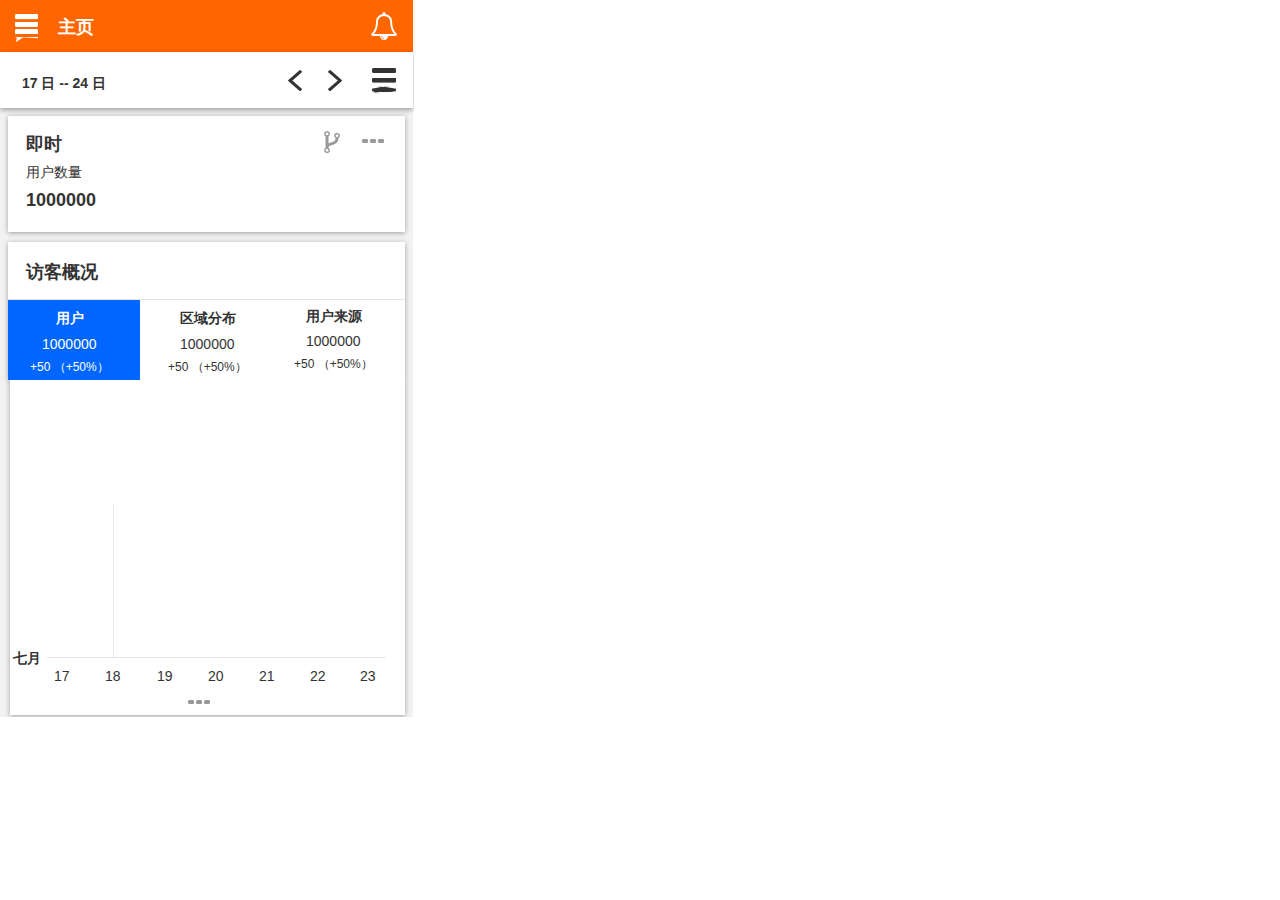
<file: index.html>
﻿<!DOCTYPE html>
<html>
  <head>
    <title>index</title>
    <meta http-equiv="X-UA-Compatible" content="IE=edge"/>
    <meta http-equiv="content-type" content="text/html; charset=utf-8"/>
    <meta name="viewport" content="width=device-width, initial-scale=1.0, maximum-scale=1.0"/>
    <meta name="apple-mobile-web-app-capable" content="yes"/>
    <link href="data/apple-touch-icon.png" rel="apple-touch-icon"/>
    <link href="resources/css/jquery-ui-themes.css" type="text/css" rel="stylesheet"/>
    <link href="resources/css/axure_rp_page.css" type="text/css" rel="stylesheet"/>
    <link href="data/styles.css" type="text/css" rel="stylesheet"/>
    <link href="files/index/styles.css" type="text/css" rel="stylesheet"/>
    <script src="resources/scripts/jquery-1.7.1.min.js"></script>
    <script src="resources/scripts/jquery-ui-1.8.10.custom.min.js"></script>
    <script src="resources/scripts/axure/axQuery.js"></script>
    <script src="resources/scripts/axure/globals.js"></script>
    <script src="resources/scripts/axutils.js"></script>
    <script src="resources/scripts/axure/annotation.js"></script>
    <script src="resources/scripts/axure/axQuery.std.js"></script>
    <script src="resources/scripts/axure/doc.js"></script>
    <script src="data/document.js"></script>
    <script src="resources/scripts/messagecenter.js"></script>
    <script src="resources/scripts/axure/events.js"></script>
    <script src="resources/scripts/axure/recording.js"></script>
    <script src="resources/scripts/axure/action.js"></script>
    <script src="resources/scripts/axure/expr.js"></script>
    <script src="resources/scripts/axure/geometry.js"></script>
    <script src="resources/scripts/axure/flyout.js"></script>
    <script src="resources/scripts/axure/ie.js"></script>
    <script src="resources/scripts/axure/model.js"></script>
    <script src="resources/scripts/axure/repeater.js"></script>
    <script src="resources/scripts/axure/sto.js"></script>
    <script src="resources/scripts/axure/utils.temp.js"></script>
    <script src="resources/scripts/axure/variables.js"></script>
    <script src="resources/scripts/axure/drag.js"></script>
    <script src="resources/scripts/axure/move.js"></script>
    <script src="resources/scripts/axure/visibility.js"></script>
    <script src="resources/scripts/axure/style.js"></script>
    <script src="resources/scripts/axure/adaptive.js"></script>
    <script src="resources/scripts/axure/tree.js"></script>
    <script src="resources/scripts/axure/init.temp.js"></script>
    <script src="files/index/data.js"></script>
    <script src="resources/scripts/axure/legacy.js"></script>
    <script src="resources/scripts/axure/viewer.js"></script>
    <script src="resources/scripts/axure/math.js"></script>
    <script type="text/javascript">
      $axure.utils.getTransparentGifPath = function() { return 'resources/images/transparent.gif'; };
      $axure.utils.getOtherPath = function() { return 'resources/Other.html'; };
      $axure.utils.getReloadPath = function() { return 'resources/reload.html'; };
    </script>
  </head>
  <body>
    <div id="base" class="">

      <!-- beijing (动态面板) -->
      <div id="u0" class="ax_default" data-label="beijing">
        <div id="u0_state0" class="panel_state" data-label="State1">
          <div id="u0_state0_content" class="panel_state_content">

            <!-- Unnamed (矩形) -->
            <div id="u1" class="ax_default box_2">
              <div id="u1_div" class=""></div>
              <!-- Unnamed () -->
              <div id="u2" class="text" style="display: none; visibility: hidden">
                <p><span></span></p>
              </div>
            </div>

            <!-- Unnamed (形状) -->
            <div id="u3" class="ax_default icon">
              <img id="u3_img" class="img " src="images/index/u3.png"/>
              <!-- Unnamed () -->
              <div id="u4" class="text" style="display: none; visibility: hidden">
                <p><span></span></p>
              </div>
            </div>

            <!-- Unnamed (矩形) -->
            <div id="u5" class="ax_default _三级标题">
              <div id="u5_div" class=""></div>
              <!-- Unnamed () -->
              <div id="u6" class="text" style="visibility: visible;">
                <p><span>主页</span></p>
              </div>
            </div>

            <!-- Unnamed (形状) -->
            <div id="u7" class="ax_default icon">
              <img id="u7_img" class="img " src="images/index/u7.png"/>
              <!-- Unnamed () -->
              <div id="u8" class="text" style="display: none; visibility: hidden">
                <p><span></span></p>
              </div>
            </div>

            <!-- 内容 (动态面板) -->
            <div id="u9" class="ax_default" data-label="内容">
              <div id="u9_state0" class="panel_state" data-label="State1">
                <div id="u9_state0_content" class="panel_state_content">

                  <!-- Unnamed (矩形) -->
                  <div id="u10" class="ax_default box_2">
                    <div id="u10_div" class=""></div>
                    <!-- Unnamed () -->
                    <div id="u11" class="text" style="display: none; visibility: hidden">
                      <p><span></span></p>
                    </div>
                  </div>

                  <!-- Unnamed (矩形) -->
                  <div id="u12" class="ax_default box_2">
                    <div id="u12_div" class=""></div>
                    <!-- Unnamed () -->
                    <div id="u13" class="text" style="display: none; visibility: hidden">
                      <p><span></span></p>
                    </div>
                  </div>

                  <!-- Unnamed (矩形) -->
                  <div id="u14" class="ax_default _三级标题">
                    <div id="u14_div" class=""></div>
                    <!-- Unnamed () -->
                    <div id="u15" class="text" style="visibility: visible;">
                      <p><span>即时</span></p>
                    </div>
                  </div>

                  <!-- Unnamed (矩形) -->
                  <div id="u16" class="ax_default label">
                    <div id="u16_div" class=""></div>
                    <!-- Unnamed () -->
                    <div id="u17" class="text" style="visibility: visible;">
                      <p><span>用户数量</span></p>
                    </div>
                  </div>

                  <!-- Unnamed (矩形) -->
                  <div id="u18" class="ax_default _三级标题">
                    <div id="u18_div" class=""></div>
                    <!-- Unnamed () -->
                    <div id="u19" class="text" style="visibility: visible;">
                      <p><span>1000000</span></p>
                    </div>
                  </div>

                  <!-- Unnamed (形状) -->
                  <div id="u20" class="ax_default icon">
                    <img id="u20_img" class="img " src="images/index/u20.png"/>
                    <!-- Unnamed () -->
                    <div id="u21" class="text" style="display: none; visibility: hidden">
                      <p><span></span></p>
                    </div>
                  </div>

                  <!-- Unnamed (形状) -->
                  <div id="u22" class="ax_default icon">
                    <img id="u22_img" class="img " src="images/index/u22.png"/>
                    <!-- Unnamed () -->
                    <div id="u23" class="text" style="display: none; visibility: hidden">
                      <p><span></span></p>
                    </div>
                  </div>

                  <!-- Unnamed (矩形) -->
                  <div id="u24" class="ax_default box_2">
                    <div id="u24_div" class=""></div>
                    <!-- Unnamed () -->
                    <div id="u25" class="text" style="display: none; visibility: hidden">
                      <p><span></span></p>
                    </div>
                  </div>

                  <!-- Unnamed (矩形) -->
                  <div id="u26" class="ax_default _三级标题">
                    <div id="u26_div" class=""></div>
                    <!-- Unnamed () -->
                    <div id="u27" class="text" style="visibility: visible;">
                      <p><span>访客概况</span></p>
                    </div>
                  </div>

                  <!-- Unnamed (矩形) -->
                  <div id="u28" class="ax_default box_2">
                    <div id="u28_div" class=""></div>
                    <!-- Unnamed () -->
                    <div id="u29" class="text" style="display: none; visibility: hidden">
                      <p><span></span></p>
                    </div>
                  </div>

                  <!-- Unnamed (水平线) -->
                  <div id="u30" class="ax_default line">
                    <img id="u30_img" class="img " src="images/index/u30.png"/>
                    <!-- Unnamed () -->
                    <div id="u31" class="text" style="display: none; visibility: hidden">
                      <p><span></span></p>
                    </div>
                  </div>

                  <!-- Unnamed (水平线) -->
                  <div id="u32" class="ax_default line">
                    <img id="u32_img" class="img " src="images/index/u30.png"/>
                    <!-- Unnamed () -->
                    <div id="u33" class="text" style="display: none; visibility: hidden">
                      <p><span></span></p>
                    </div>
                  </div>

                  <!-- Unnamed (矩形) -->
                  <div id="u34" class="ax_default label">
                    <div id="u34_div" class=""></div>
                    <!-- Unnamed () -->
                    <div id="u35" class="text" style="visibility: visible;">
                      <p><span>用户</span></p>
                    </div>
                  </div>

                  <!-- Unnamed (矩形) -->
                  <div id="u36" class="ax_default label">
                    <div id="u36_div" class=""></div>
                    <!-- Unnamed () -->
                    <div id="u37" class="text" style="visibility: visible;">
                      <p><span>1000000</span></p>
                    </div>
                  </div>

                  <!-- Unnamed (矩形) -->
                  <div id="u38" class="ax_default label">
                    <div id="u38_div" class=""></div>
                    <!-- Unnamed () -->
                    <div id="u39" class="text" style="visibility: visible;">
                      <p><span>+50 （+50%）</span></p>
                    </div>
                  </div>

                  <!-- Unnamed (矩形) -->
                  <div id="u40" class="ax_default label">
                    <div id="u40_div" class=""></div>
                    <!-- Unnamed () -->
                    <div id="u41" class="text" style="visibility: visible;">
                      <p><span>区域分布</span></p>
                    </div>
                  </div>

                  <!-- Unnamed (矩形) -->
                  <div id="u42" class="ax_default label">
                    <div id="u42_div" class=""></div>
                    <!-- Unnamed () -->
                    <div id="u43" class="text" style="visibility: visible;">
                      <p><span>1000000</span></p>
                    </div>
                  </div>

                  <!-- Unnamed (矩形) -->
                  <div id="u44" class="ax_default label">
                    <div id="u44_div" class=""></div>
                    <!-- Unnamed () -->
                    <div id="u45" class="text" style="visibility: visible;">
                      <p><span>+50 （+50%）</span></p>
                    </div>
                  </div>

                  <!-- Unnamed (矩形) -->
                  <div id="u46" class="ax_default label">
                    <div id="u46_div" class=""></div>
                    <!-- Unnamed () -->
                    <div id="u47" class="text" style="visibility: visible;">
                      <p><span>用户来源</span></p>
                    </div>
                  </div>

                  <!-- Unnamed (矩形) -->
                  <div id="u48" class="ax_default label">
                    <div id="u48_div" class=""></div>
                    <!-- Unnamed () -->
                    <div id="u49" class="text" style="visibility: visible;">
                      <p><span>1000000</span></p>
                    </div>
                  </div>

                  <!-- Unnamed (矩形) -->
                  <div id="u50" class="ax_default label">
                    <div id="u50_div" class=""></div>
                    <!-- Unnamed () -->
                    <div id="u51" class="text" style="visibility: visible;">
                      <p><span>+50 （+50%）</span></p>
                    </div>
                  </div>

                  <!-- Unnamed (水平线) -->
                  <div id="u52" class="ax_default line">
                    <img id="u52_img" class="img " src="images/index/u52.png"/>
                    <!-- Unnamed () -->
                    <div id="u53" class="text" style="display: none; visibility: hidden">
                      <p><span></span></p>
                    </div>
                  </div>

                  <!-- Unnamed (矩形) -->
                  <div id="u54" class="ax_default label">
                    <div id="u54_div" class=""></div>
                    <!-- Unnamed () -->
                    <div id="u55" class="text" style="visibility: visible;">
                      <p><span>七月</span></p>
                    </div>
                  </div>

                  <!-- Unnamed (矩形) -->
                  <div id="u56" class="ax_default label">
                    <div id="u56_div" class=""></div>
                    <!-- Unnamed () -->
                    <div id="u57" class="text" style="visibility: visible;">
                      <p><span>17</span></p>
                    </div>
                  </div>

                  <!-- Unnamed (矩形) -->
                  <div id="u58" class="ax_default label">
                    <div id="u58_div" class=""></div>
                    <!-- Unnamed () -->
                    <div id="u59" class="text" style="visibility: visible;">
                      <p><span>18</span></p>
                    </div>
                  </div>

                  <!-- Unnamed (矩形) -->
                  <div id="u60" class="ax_default label">
                    <div id="u60_div" class=""></div>
                    <!-- Unnamed () -->
                    <div id="u61" class="text" style="visibility: visible;">
                      <p><span>19</span></p>
                    </div>
                  </div>

                  <!-- Unnamed (矩形) -->
                  <div id="u62" class="ax_default label">
                    <div id="u62_div" class=""></div>
                    <!-- Unnamed () -->
                    <div id="u63" class="text" style="visibility: visible;">
                      <p><span>20</span></p>
                    </div>
                  </div>

                  <!-- Unnamed (矩形) -->
                  <div id="u64" class="ax_default label">
                    <div id="u64_div" class=""></div>
                    <!-- Unnamed () -->
                    <div id="u65" class="text" style="visibility: visible;">
                      <p><span>21</span></p>
                    </div>
                  </div>

                  <!-- Unnamed (矩形) -->
                  <div id="u66" class="ax_default label">
                    <div id="u66_div" class=""></div>
                    <!-- Unnamed () -->
                    <div id="u67" class="text" style="visibility: visible;">
                      <p><span>22</span></p>
                    </div>
                  </div>

                  <!-- Unnamed (矩形) -->
                  <div id="u68" class="ax_default label">
                    <div id="u68_div" class=""></div>
                    <!-- Unnamed () -->
                    <div id="u69" class="text" style="visibility: visible;">
                      <p><span>23</span></p>
                    </div>
                  </div>

                  <!-- Unnamed (矩形) -->
                  <div id="u70" class="ax_default box_2">
                    <div id="u70_div" class=""></div>
                    <!-- Unnamed () -->
                    <div id="u71" class="text" style="display: none; visibility: hidden">
                      <p><span></span></p>
                    </div>
                  </div>

                  <!-- Unnamed (矩形) -->
                  <div id="u72" class="ax_default box_2">
                    <div id="u72_div" class=""></div>
                    <!-- Unnamed () -->
                    <div id="u73" class="text" style="display: none; visibility: hidden">
                      <p><span></span></p>
                    </div>
                  </div>

                  <!-- Unnamed (矩形) -->
                  <div id="u74" class="ax_default box_2">
                    <div id="u74_div" class=""></div>
                    <!-- Unnamed () -->
                    <div id="u75" class="text" style="display: none; visibility: hidden">
                      <p><span></span></p>
                    </div>
                  </div>

                  <!-- Unnamed (矩形) -->
                  <div id="u76" class="ax_default box_2">
                    <div id="u76_div" class=""></div>
                    <!-- Unnamed () -->
                    <div id="u77" class="text" style="display: none; visibility: hidden">
                      <p><span></span></p>
                    </div>
                  </div>

                  <!-- Unnamed (矩形) -->
                  <div id="u78" class="ax_default box_2">
                    <div id="u78_div" class=""></div>
                    <!-- Unnamed () -->
                    <div id="u79" class="text" style="display: none; visibility: hidden">
                      <p><span></span></p>
                    </div>
                  </div>

                  <!-- Unnamed (矩形) -->
                  <div id="u80" class="ax_default box_2">
                    <div id="u80_div" class=""></div>
                    <!-- Unnamed () -->
                    <div id="u81" class="text" style="display: none; visibility: hidden">
                      <p><span></span></p>
                    </div>
                  </div>

                  <!-- Unnamed (矩形) -->
                  <div id="u82" class="ax_default box_2">
                    <div id="u82_div" class=""></div>
                    <!-- Unnamed () -->
                    <div id="u83" class="text" style="display: none; visibility: hidden">
                      <p><span></span></p>
                    </div>
                  </div>

                  <!-- Unnamed (矩形) -->
                  <div id="u84" class="ax_default box_2">
                    <div id="u84_div" class=""></div>
                    <!-- Unnamed () -->
                    <div id="u85" class="text" style="display: none; visibility: hidden">
                      <p><span></span></p>
                    </div>
                  </div>

                  <!-- Unnamed (矩形) -->
                  <div id="u86" class="ax_default box_2">
                    <div id="u86_div" class=""></div>
                    <!-- Unnamed () -->
                    <div id="u87" class="text" style="display: none; visibility: hidden">
                      <p><span></span></p>
                    </div>
                  </div>

                  <!-- Unnamed (矩形) -->
                  <div id="u88" class="ax_default box_2">
                    <div id="u88_div" class=""></div>
                    <!-- Unnamed () -->
                    <div id="u89" class="text" style="display: none; visibility: hidden">
                      <p><span></span></p>
                    </div>
                  </div>

                  <!-- Unnamed (矩形) -->
                  <div id="u90" class="ax_default box_2">
                    <div id="u90_div" class=""></div>
                    <!-- Unnamed () -->
                    <div id="u91" class="text" style="display: none; visibility: hidden">
                      <p><span></span></p>
                    </div>
                  </div>

                  <!-- Unnamed (矩形) -->
                  <div id="u92" class="ax_default box_2">
                    <div id="u92_div" class=""></div>
                    <!-- Unnamed () -->
                    <div id="u93" class="text" style="display: none; visibility: hidden">
                      <p><span></span></p>
                    </div>
                  </div>

                  <!-- Unnamed (矩形) -->
                  <div id="u94" class="ax_default box_2">
                    <div id="u94_div" class=""></div>
                    <!-- Unnamed () -->
                    <div id="u95" class="text" style="display: none; visibility: hidden">
                      <p><span></span></p>
                    </div>
                  </div>

                  <!-- Unnamed (矩形) -->
                  <div id="u96" class="ax_default box_2">
                    <div id="u96_div" class=""></div>
                    <!-- Unnamed () -->
                    <div id="u97" class="text" style="display: none; visibility: hidden">
                      <p><span></span></p>
                    </div>
                  </div>

                  <!-- Unnamed (矩形) -->
                  <div id="u98" class="ax_default box_2">
                    <div id="u98_div" class=""></div>
                    <!-- Unnamed () -->
                    <div id="u99" class="text" style="display: none; visibility: hidden">
                      <p><span></span></p>
                    </div>
                  </div>

                  <!-- Unnamed (矩形) -->
                  <div id="u100" class="ax_default box_2">
                    <div id="u100_div" class=""></div>
                    <!-- Unnamed () -->
                    <div id="u101" class="text" style="display: none; visibility: hidden">
                      <p><span></span></p>
                    </div>
                  </div>

                  <!-- Unnamed (矩形) -->
                  <div id="u102" class="ax_default box_2">
                    <div id="u102_div" class=""></div>
                    <!-- Unnamed () -->
                    <div id="u103" class="text" style="display: none; visibility: hidden">
                      <p><span></span></p>
                    </div>
                  </div>

                  <!-- Unnamed (矩形) -->
                  <div id="u104" class="ax_default box_2">
                    <div id="u104_div" class=""></div>
                    <!-- Unnamed () -->
                    <div id="u105" class="text" style="display: none; visibility: hidden">
                      <p><span></span></p>
                    </div>
                  </div>

                  <!-- Unnamed (矩形) -->
                  <div id="u106" class="ax_default box_2">
                    <div id="u106_div" class=""></div>
                    <!-- Unnamed () -->
                    <div id="u107" class="text" style="display: none; visibility: hidden">
                      <p><span></span></p>
                    </div>
                  </div>

                  <!-- Unnamed (矩形) -->
                  <div id="u108" class="ax_default box_2">
                    <div id="u108_div" class=""></div>
                    <!-- Unnamed () -->
                    <div id="u109" class="text" style="display: none; visibility: hidden">
                      <p><span></span></p>
                    </div>
                  </div>

                  <!-- Unnamed (矩形) -->
                  <div id="u110" class="ax_default box_2">
                    <div id="u110_div" class=""></div>
                    <!-- Unnamed () -->
                    <div id="u111" class="text" style="display: none; visibility: hidden">
                      <p><span></span></p>
                    </div>
                  </div>

                  <!-- Unnamed (矩形) -->
                  <div id="u112" class="ax_default box_2">
                    <div id="u112_div" class=""></div>
                    <!-- Unnamed () -->
                    <div id="u113" class="text" style="display: none; visibility: hidden">
                      <p><span></span></p>
                    </div>
                  </div>

                  <!-- Unnamed (矩形) -->
                  <div id="u114" class="ax_default box_2">
                    <div id="u114_div" class=""></div>
                    <!-- Unnamed () -->
                    <div id="u115" class="text" style="display: none; visibility: hidden">
                      <p><span></span></p>
                    </div>
                  </div>

                  <!-- Unnamed (矩形) -->
                  <div id="u116" class="ax_default box_2">
                    <div id="u116_div" class=""></div>
                    <!-- Unnamed () -->
                    <div id="u117" class="text" style="display: none; visibility: hidden">
                      <p><span></span></p>
                    </div>
                  </div>

                  <!-- Unnamed (矩形) -->
                  <div id="u118" class="ax_default box_2">
                    <div id="u118_div" class=""></div>
                    <!-- Unnamed () -->
                    <div id="u119" class="text" style="display: none; visibility: hidden">
                      <p><span></span></p>
                    </div>
                  </div>

                  <!-- Unnamed (矩形) -->
                  <div id="u120" class="ax_default box_2">
                    <div id="u120_div" class=""></div>
                    <!-- Unnamed () -->
                    <div id="u121" class="text" style="display: none; visibility: hidden">
                      <p><span></span></p>
                    </div>
                  </div>

                  <!-- Unnamed (矩形) -->
                  <div id="u122" class="ax_default box_2">
                    <div id="u122_div" class=""></div>
                    <!-- Unnamed () -->
                    <div id="u123" class="text" style="display: none; visibility: hidden">
                      <p><span></span></p>
                    </div>
                  </div>

                  <!-- Unnamed (矩形) -->
                  <div id="u124" class="ax_default box_2">
                    <div id="u124_div" class=""></div>
                    <!-- Unnamed () -->
                    <div id="u125" class="text" style="display: none; visibility: hidden">
                      <p><span></span></p>
                    </div>
                  </div>

                  <!-- Unnamed (矩形) -->
                  <div id="u126" class="ax_default box_2">
                    <div id="u126_div" class=""></div>
                    <!-- Unnamed () -->
                    <div id="u127" class="text" style="display: none; visibility: hidden">
                      <p><span></span></p>
                    </div>
                  </div>

                  <!-- Unnamed (矩形) -->
                  <div id="u128" class="ax_default box_2">
                    <div id="u128_div" class=""></div>
                    <!-- Unnamed () -->
                    <div id="u129" class="text" style="display: none; visibility: hidden">
                      <p><span></span></p>
                    </div>
                  </div>

                  <!-- Unnamed (矩形) -->
                  <div id="u130" class="ax_default box_2">
                    <div id="u130_div" class=""></div>
                    <!-- Unnamed () -->
                    <div id="u131" class="text" style="display: none; visibility: hidden">
                      <p><span></span></p>
                    </div>
                  </div>

                  <!-- Unnamed (矩形) -->
                  <div id="u132" class="ax_default box_2">
                    <div id="u132_div" class=""></div>
                    <!-- Unnamed () -->
                    <div id="u133" class="text" style="display: none; visibility: hidden">
                      <p><span></span></p>
                    </div>
                  </div>

                  <!-- Unnamed (矩形) -->
                  <div id="u134" class="ax_default box_2">
                    <div id="u134_div" class=""></div>
                    <!-- Unnamed () -->
                    <div id="u135" class="text" style="display: none; visibility: hidden">
                      <p><span></span></p>
                    </div>
                  </div>

                  <!-- Unnamed (矩形) -->
                  <div id="u136" class="ax_default box_2">
                    <div id="u136_div" class=""></div>
                    <!-- Unnamed () -->
                    <div id="u137" class="text" style="display: none; visibility: hidden">
                      <p><span></span></p>
                    </div>
                  </div>

                  <!-- Unnamed (矩形) -->
                  <div id="u138" class="ax_default box_2">
                    <div id="u138_div" class=""></div>
                    <!-- Unnamed () -->
                    <div id="u139" class="text" style="display: none; visibility: hidden">
                      <p><span></span></p>
                    </div>
                  </div>

                  <!-- Unnamed (矩形) -->
                  <div id="u140" class="ax_default box_2">
                    <div id="u140_div" class=""></div>
                    <!-- Unnamed () -->
                    <div id="u141" class="text" style="display: none; visibility: hidden">
                      <p><span></span></p>
                    </div>
                  </div>

                  <!-- Unnamed (矩形) -->
                  <div id="u142" class="ax_default box_2">
                    <div id="u142_div" class=""></div>
                    <!-- Unnamed () -->
                    <div id="u143" class="text" style="display: none; visibility: hidden">
                      <p><span></span></p>
                    </div>
                  </div>

                  <!-- Unnamed (矩形) -->
                  <div id="u144" class="ax_default box_2">
                    <div id="u144_div" class=""></div>
                    <!-- Unnamed () -->
                    <div id="u145" class="text" style="display: none; visibility: hidden">
                      <p><span></span></p>
                    </div>
                  </div>

                  <!-- Unnamed (矩形) -->
                  <div id="u146" class="ax_default box_2">
                    <div id="u146_div" class=""></div>
                    <!-- Unnamed () -->
                    <div id="u147" class="text" style="display: none; visibility: hidden">
                      <p><span></span></p>
                    </div>
                  </div>

                  <!-- Unnamed (矩形) -->
                  <div id="u148" class="ax_default box_2">
                    <div id="u148_div" class=""></div>
                    <!-- Unnamed () -->
                    <div id="u149" class="text" style="display: none; visibility: hidden">
                      <p><span></span></p>
                    </div>
                  </div>

                  <!-- Unnamed (矩形) -->
                  <div id="u150" class="ax_default box_2">
                    <div id="u150_div" class=""></div>
                    <!-- Unnamed () -->
                    <div id="u151" class="text" style="display: none; visibility: hidden">
                      <p><span></span></p>
                    </div>
                  </div>

                  <!-- Unnamed (矩形) -->
                  <div id="u152" class="ax_default box_2">
                    <div id="u152_div" class=""></div>
                    <!-- Unnamed () -->
                    <div id="u153" class="text" style="display: none; visibility: hidden">
                      <p><span></span></p>
                    </div>
                  </div>

                  <!-- Unnamed (矩形) -->
                  <div id="u154" class="ax_default box_2">
                    <div id="u154_div" class=""></div>
                    <!-- Unnamed () -->
                    <div id="u155" class="text" style="display: none; visibility: hidden">
                      <p><span></span></p>
                    </div>
                  </div>

                  <!-- Unnamed (矩形) -->
                  <div id="u156" class="ax_default box_2">
                    <div id="u156_div" class=""></div>
                    <!-- Unnamed () -->
                    <div id="u157" class="text" style="display: none; visibility: hidden">
                      <p><span></span></p>
                    </div>
                  </div>

                  <!-- Unnamed (矩形) -->
                  <div id="u158" class="ax_default box_2">
                    <div id="u158_div" class=""></div>
                    <!-- Unnamed () -->
                    <div id="u159" class="text" style="display: none; visibility: hidden">
                      <p><span></span></p>
                    </div>
                  </div>

                  <!-- Unnamed (矩形) -->
                  <div id="u160" class="ax_default box_2">
                    <div id="u160_div" class=""></div>
                    <!-- Unnamed () -->
                    <div id="u161" class="text" style="display: none; visibility: hidden">
                      <p><span></span></p>
                    </div>
                  </div>

                  <!-- Unnamed (矩形) -->
                  <div id="u162" class="ax_default box_2">
                    <div id="u162_div" class=""></div>
                    <!-- Unnamed () -->
                    <div id="u163" class="text" style="display: none; visibility: hidden">
                      <p><span></span></p>
                    </div>
                  </div>

                  <!-- Unnamed (矩形) -->
                  <div id="u164" class="ax_default box_2">
                    <div id="u164_div" class=""></div>
                    <!-- Unnamed () -->
                    <div id="u165" class="text" style="display: none; visibility: hidden">
                      <p><span></span></p>
                    </div>
                  </div>

                  <!-- Unnamed (矩形) -->
                  <div id="u166" class="ax_default box_2">
                    <div id="u166_div" class=""></div>
                    <!-- Unnamed () -->
                    <div id="u167" class="text" style="display: none; visibility: hidden">
                      <p><span></span></p>
                    </div>
                  </div>

                  <!-- Unnamed (矩形) -->
                  <div id="u168" class="ax_default box_2">
                    <div id="u168_div" class=""></div>
                    <!-- Unnamed () -->
                    <div id="u169" class="text" style="display: none; visibility: hidden">
                      <p><span></span></p>
                    </div>
                  </div>

                  <!-- Unnamed (矩形) -->
                  <div id="u170" class="ax_default box_2">
                    <div id="u170_div" class=""></div>
                    <!-- Unnamed () -->
                    <div id="u171" class="text" style="display: none; visibility: hidden">
                      <p><span></span></p>
                    </div>
                  </div>

                  <!-- Unnamed (矩形) -->
                  <div id="u172" class="ax_default box_2">
                    <div id="u172_div" class=""></div>
                    <!-- Unnamed () -->
                    <div id="u173" class="text" style="display: none; visibility: hidden">
                      <p><span></span></p>
                    </div>
                  </div>

                  <!-- Unnamed (矩形) -->
                  <div id="u174" class="ax_default box_2">
                    <div id="u174_div" class=""></div>
                    <!-- Unnamed () -->
                    <div id="u175" class="text" style="display: none; visibility: hidden">
                      <p><span></span></p>
                    </div>
                  </div>

                  <!-- Unnamed (矩形) -->
                  <div id="u176" class="ax_default box_2">
                    <div id="u176_div" class=""></div>
                    <!-- Unnamed () -->
                    <div id="u177" class="text" style="display: none; visibility: hidden">
                      <p><span></span></p>
                    </div>
                  </div>

                  <!-- Unnamed (矩形) -->
                  <div id="u178" class="ax_default box_2">
                    <div id="u178_div" class=""></div>
                    <!-- Unnamed () -->
                    <div id="u179" class="text" style="display: none; visibility: hidden">
                      <p><span></span></p>
                    </div>
                  </div>

                  <!-- Unnamed (矩形) -->
                  <div id="u180" class="ax_default box_2">
                    <div id="u180_div" class=""></div>
                    <!-- Unnamed () -->
                    <div id="u181" class="text" style="display: none; visibility: hidden">
                      <p><span></span></p>
                    </div>
                  </div>

                  <!-- Unnamed (矩形) -->
                  <div id="u182" class="ax_default box_2">
                    <div id="u182_div" class=""></div>
                    <!-- Unnamed () -->
                    <div id="u183" class="text" style="display: none; visibility: hidden">
                      <p><span></span></p>
                    </div>
                  </div>

                  <!-- Unnamed (矩形) -->
                  <div id="u184" class="ax_default box_2">
                    <div id="u184_div" class=""></div>
                    <!-- Unnamed () -->
                    <div id="u185" class="text" style="display: none; visibility: hidden">
                      <p><span></span></p>
                    </div>
                  </div>

                  <!-- Unnamed (矩形) -->
                  <div id="u186" class="ax_default box_2">
                    <div id="u186_div" class=""></div>
                    <!-- Unnamed () -->
                    <div id="u187" class="text" style="display: none; visibility: hidden">
                      <p><span></span></p>
                    </div>
                  </div>

                  <!-- Unnamed (矩形) -->
                  <div id="u188" class="ax_default box_2">
                    <div id="u188_div" class=""></div>
                    <!-- Unnamed () -->
                    <div id="u189" class="text" style="display: none; visibility: hidden">
                      <p><span></span></p>
                    </div>
                  </div>

                  <!-- Unnamed (矩形) -->
                  <div id="u190" class="ax_default box_2">
                    <div id="u190_div" class=""></div>
                    <!-- Unnamed () -->
                    <div id="u191" class="text" style="display: none; visibility: hidden">
                      <p><span></span></p>
                    </div>
                  </div>

                  <!-- Unnamed (矩形) -->
                  <div id="u192" class="ax_default box_2">
                    <div id="u192_div" class=""></div>
                    <!-- Unnamed () -->
                    <div id="u193" class="text" style="display: none; visibility: hidden">
                      <p><span></span></p>
                    </div>
                  </div>

                  <!-- Unnamed (矩形) -->
                  <div id="u194" class="ax_default box_2">
                    <div id="u194_div" class=""></div>
                    <!-- Unnamed () -->
                    <div id="u195" class="text" style="display: none; visibility: hidden">
                      <p><span></span></p>
                    </div>
                  </div>

                  <!-- Unnamed (矩形) -->
                  <div id="u196" class="ax_default box_2">
                    <div id="u196_div" class=""></div>
                    <!-- Unnamed () -->
                    <div id="u197" class="text" style="display: none; visibility: hidden">
                      <p><span></span></p>
                    </div>
                  </div>

                  <!-- Unnamed (矩形) -->
                  <div id="u198" class="ax_default box_2">
                    <div id="u198_div" class=""></div>
                    <!-- Unnamed () -->
                    <div id="u199" class="text" style="display: none; visibility: hidden">
                      <p><span></span></p>
                    </div>
                  </div>

                  <!-- Unnamed (矩形) -->
                  <div id="u200" class="ax_default box_2">
                    <div id="u200_div" class=""></div>
                    <!-- Unnamed () -->
                    <div id="u201" class="text" style="display: none; visibility: hidden">
                      <p><span></span></p>
                    </div>
                  </div>

                  <!-- Unnamed (矩形) -->
                  <div id="u202" class="ax_default box_2">
                    <div id="u202_div" class=""></div>
                    <!-- Unnamed () -->
                    <div id="u203" class="text" style="display: none; visibility: hidden">
                      <p><span></span></p>
                    </div>
                  </div>

                  <!-- Unnamed (矩形) -->
                  <div id="u204" class="ax_default box_2">
                    <div id="u204_div" class=""></div>
                    <!-- Unnamed () -->
                    <div id="u205" class="text" style="display: none; visibility: hidden">
                      <p><span></span></p>
                    </div>
                  </div>

                  <!-- Unnamed (矩形) -->
                  <div id="u206" class="ax_default box_2">
                    <div id="u206_div" class=""></div>
                    <!-- Unnamed () -->
                    <div id="u207" class="text" style="display: none; visibility: hidden">
                      <p><span></span></p>
                    </div>
                  </div>

                  <!-- Unnamed (矩形) -->
                  <div id="u208" class="ax_default box_2">
                    <div id="u208_div" class=""></div>
                    <!-- Unnamed () -->
                    <div id="u209" class="text" style="display: none; visibility: hidden">
                      <p><span></span></p>
                    </div>
                  </div>

                  <!-- Unnamed (矩形) -->
                  <div id="u210" class="ax_default box_2">
                    <div id="u210_div" class=""></div>
                    <!-- Unnamed () -->
                    <div id="u211" class="text" style="display: none; visibility: hidden">
                      <p><span></span></p>
                    </div>
                  </div>

                  <!-- Unnamed (矩形) -->
                  <div id="u212" class="ax_default box_2">
                    <div id="u212_div" class=""></div>
                    <!-- Unnamed () -->
                    <div id="u213" class="text" style="display: none; visibility: hidden">
                      <p><span></span></p>
                    </div>
                  </div>

                  <!-- Unnamed (矩形) -->
                  <div id="u214" class="ax_default box_2">
                    <div id="u214_div" class=""></div>
                    <!-- Unnamed () -->
                    <div id="u215" class="text" style="display: none; visibility: hidden">
                      <p><span></span></p>
                    </div>
                  </div>

                  <!-- Unnamed (矩形) -->
                  <div id="u216" class="ax_default box_2">
                    <div id="u216_div" class=""></div>
                    <!-- Unnamed () -->
                    <div id="u217" class="text" style="display: none; visibility: hidden">
                      <p><span></span></p>
                    </div>
                  </div>

                  <!-- Unnamed (矩形) -->
                  <div id="u218" class="ax_default box_2">
                    <div id="u218_div" class=""></div>
                    <!-- Unnamed () -->
                    <div id="u219" class="text" style="display: none; visibility: hidden">
                      <p><span></span></p>
                    </div>
                  </div>

                  <!-- Unnamed (矩形) -->
                  <div id="u220" class="ax_default box_2">
                    <div id="u220_div" class=""></div>
                    <!-- Unnamed () -->
                    <div id="u221" class="text" style="display: none; visibility: hidden">
                      <p><span></span></p>
                    </div>
                  </div>

                  <!-- Unnamed (矩形) -->
                  <div id="u222" class="ax_default box_2">
                    <div id="u222_div" class=""></div>
                    <!-- Unnamed () -->
                    <div id="u223" class="text" style="display: none; visibility: hidden">
                      <p><span></span></p>
                    </div>
                  </div>

                  <!-- Unnamed (矩形) -->
                  <div id="u224" class="ax_default box_2">
                    <div id="u224_div" class=""></div>
                    <!-- Unnamed () -->
                    <div id="u225" class="text" style="display: none; visibility: hidden">
                      <p><span></span></p>
                    </div>
                  </div>

                  <!-- Unnamed (矩形) -->
                  <div id="u226" class="ax_default box_2">
                    <div id="u226_div" class=""></div>
                    <!-- Unnamed () -->
                    <div id="u227" class="text" style="display: none; visibility: hidden">
                      <p><span></span></p>
                    </div>
                  </div>

                  <!-- Unnamed (矩形) -->
                  <div id="u228" class="ax_default box_2">
                    <div id="u228_div" class=""></div>
                    <!-- Unnamed () -->
                    <div id="u229" class="text" style="display: none; visibility: hidden">
                      <p><span></span></p>
                    </div>
                  </div>

                  <!-- Unnamed (矩形) -->
                  <div id="u230" class="ax_default box_2">
                    <div id="u230_div" class=""></div>
                    <!-- Unnamed () -->
                    <div id="u231" class="text" style="display: none; visibility: hidden">
                      <p><span></span></p>
                    </div>
                  </div>

                  <!-- Unnamed (矩形) -->
                  <div id="u232" class="ax_default box_2">
                    <div id="u232_div" class=""></div>
                    <!-- Unnamed () -->
                    <div id="u233" class="text" style="display: none; visibility: hidden">
                      <p><span></span></p>
                    </div>
                  </div>

                  <!-- Unnamed (矩形) -->
                  <div id="u234" class="ax_default box_2">
                    <div id="u234_div" class=""></div>
                    <!-- Unnamed () -->
                    <div id="u235" class="text" style="display: none; visibility: hidden">
                      <p><span></span></p>
                    </div>
                  </div>

                  <!-- Unnamed (矩形) -->
                  <div id="u236" class="ax_default box_2">
                    <div id="u236_div" class=""></div>
                    <!-- Unnamed () -->
                    <div id="u237" class="text" style="display: none; visibility: hidden">
                      <p><span></span></p>
                    </div>
                  </div>

                  <!-- Unnamed (矩形) -->
                  <div id="u238" class="ax_default box_2">
                    <div id="u238_div" class=""></div>
                    <!-- Unnamed () -->
                    <div id="u239" class="text" style="display: none; visibility: hidden">
                      <p><span></span></p>
                    </div>
                  </div>

                  <!-- Unnamed (矩形) -->
                  <div id="u240" class="ax_default box_2">
                    <div id="u240_div" class=""></div>
                    <!-- Unnamed () -->
                    <div id="u241" class="text" style="display: none; visibility: hidden">
                      <p><span></span></p>
                    </div>
                  </div>

                  <!-- Unnamed (矩形) -->
                  <div id="u242" class="ax_default box_2">
                    <div id="u242_div" class=""></div>
                    <!-- Unnamed () -->
                    <div id="u243" class="text" style="display: none; visibility: hidden">
                      <p><span></span></p>
                    </div>
                  </div>

                  <!-- Unnamed (矩形) -->
                  <div id="u244" class="ax_default box_2">
                    <div id="u244_div" class=""></div>
                    <!-- Unnamed () -->
                    <div id="u245" class="text" style="display: none; visibility: hidden">
                      <p><span></span></p>
                    </div>
                  </div>

                  <!-- Unnamed (矩形) -->
                  <div id="u246" class="ax_default box_2">
                    <div id="u246_div" class=""></div>
                    <!-- Unnamed () -->
                    <div id="u247" class="text" style="display: none; visibility: hidden">
                      <p><span></span></p>
                    </div>
                  </div>

                  <!-- Unnamed (矩形) -->
                  <div id="u248" class="ax_default box_2">
                    <div id="u248_div" class=""></div>
                    <!-- Unnamed () -->
                    <div id="u249" class="text" style="display: none; visibility: hidden">
                      <p><span></span></p>
                    </div>
                  </div>

                  <!-- Unnamed (矩形) -->
                  <div id="u250" class="ax_default box_2">
                    <div id="u250_div" class=""></div>
                    <!-- Unnamed () -->
                    <div id="u251" class="text" style="display: none; visibility: hidden">
                      <p><span></span></p>
                    </div>
                  </div>

                  <!-- Unnamed (矩形) -->
                  <div id="u252" class="ax_default box_2">
                    <div id="u252_div" class=""></div>
                    <!-- Unnamed () -->
                    <div id="u253" class="text" style="display: none; visibility: hidden">
                      <p><span></span></p>
                    </div>
                  </div>

                  <!-- Unnamed (矩形) -->
                  <div id="u254" class="ax_default box_2">
                    <div id="u254_div" class=""></div>
                    <!-- Unnamed () -->
                    <div id="u255" class="text" style="display: none; visibility: hidden">
                      <p><span></span></p>
                    </div>
                  </div>

                  <!-- Unnamed (矩形) -->
                  <div id="u256" class="ax_default box_2">
                    <div id="u256_div" class=""></div>
                    <!-- Unnamed () -->
                    <div id="u257" class="text" style="display: none; visibility: hidden">
                      <p><span></span></p>
                    </div>
                  </div>

                  <!-- Unnamed (矩形) -->
                  <div id="u258" class="ax_default box_2">
                    <div id="u258_div" class=""></div>
                    <!-- Unnamed () -->
                    <div id="u259" class="text" style="display: none; visibility: hidden">
                      <p><span></span></p>
                    </div>
                  </div>

                  <!-- Unnamed (矩形) -->
                  <div id="u260" class="ax_default box_2">
                    <div id="u260_div" class=""></div>
                    <!-- Unnamed () -->
                    <div id="u261" class="text" style="display: none; visibility: hidden">
                      <p><span></span></p>
                    </div>
                  </div>

                  <!-- Unnamed (矩形) -->
                  <div id="u262" class="ax_default box_2">
                    <div id="u262_div" class=""></div>
                    <!-- Unnamed () -->
                    <div id="u263" class="text" style="display: none; visibility: hidden">
                      <p><span></span></p>
                    </div>
                  </div>

                  <!-- Unnamed (矩形) -->
                  <div id="u264" class="ax_default box_2">
                    <div id="u264_div" class=""></div>
                    <!-- Unnamed () -->
                    <div id="u265" class="text" style="display: none; visibility: hidden">
                      <p><span></span></p>
                    </div>
                  </div>

                  <!-- Unnamed (矩形) -->
                  <div id="u266" class="ax_default box_2">
                    <div id="u266_div" class=""></div>
                    <!-- Unnamed () -->
                    <div id="u267" class="text" style="display: none; visibility: hidden">
                      <p><span></span></p>
                    </div>
                  </div>

                  <!-- Unnamed (矩形) -->
                  <div id="u268" class="ax_default box_2">
                    <div id="u268_div" class=""></div>
                    <!-- Unnamed () -->
                    <div id="u269" class="text" style="display: none; visibility: hidden">
                      <p><span></span></p>
                    </div>
                  </div>

                  <!-- Unnamed (矩形) -->
                  <div id="u270" class="ax_default box_2">
                    <div id="u270_div" class=""></div>
                    <!-- Unnamed () -->
                    <div id="u271" class="text" style="display: none; visibility: hidden">
                      <p><span></span></p>
                    </div>
                  </div>

                  <!-- Unnamed (矩形) -->
                  <div id="u272" class="ax_default box_2">
                    <div id="u272_div" class=""></div>
                    <!-- Unnamed () -->
                    <div id="u273" class="text" style="display: none; visibility: hidden">
                      <p><span></span></p>
                    </div>
                  </div>

                  <!-- Unnamed (矩形) -->
                  <div id="u274" class="ax_default box_2">
                    <div id="u274_div" class=""></div>
                    <!-- Unnamed () -->
                    <div id="u275" class="text" style="display: none; visibility: hidden">
                      <p><span></span></p>
                    </div>
                  </div>

                  <!-- Unnamed (矩形) -->
                  <div id="u276" class="ax_default box_2">
                    <div id="u276_div" class=""></div>
                    <!-- Unnamed () -->
                    <div id="u277" class="text" style="display: none; visibility: hidden">
                      <p><span></span></p>
                    </div>
                  </div>

                  <!-- Unnamed (矩形) -->
                  <div id="u278" class="ax_default box_2">
                    <div id="u278_div" class=""></div>
                    <!-- Unnamed () -->
                    <div id="u279" class="text" style="display: none; visibility: hidden">
                      <p><span></span></p>
                    </div>
                  </div>

                  <!-- Unnamed (矩形) -->
                  <div id="u280" class="ax_default box_2">
                    <div id="u280_div" class=""></div>
                    <!-- Unnamed () -->
                    <div id="u281" class="text" style="display: none; visibility: hidden">
                      <p><span></span></p>
                    </div>
                  </div>

                  <!-- Unnamed (矩形) -->
                  <div id="u282" class="ax_default box_2">
                    <div id="u282_div" class=""></div>
                    <!-- Unnamed () -->
                    <div id="u283" class="text" style="display: none; visibility: hidden">
                      <p><span></span></p>
                    </div>
                  </div>

                  <!-- Unnamed (矩形) -->
                  <div id="u284" class="ax_default box_2">
                    <div id="u284_div" class=""></div>
                    <!-- Unnamed () -->
                    <div id="u285" class="text" style="display: none; visibility: hidden">
                      <p><span></span></p>
                    </div>
                  </div>

                  <!-- Unnamed (矩形) -->
                  <div id="u286" class="ax_default box_2">
                    <div id="u286_div" class=""></div>
                    <!-- Unnamed () -->
                    <div id="u287" class="text" style="display: none; visibility: hidden">
                      <p><span></span></p>
                    </div>
                  </div>

                  <!-- Unnamed (矩形) -->
                  <div id="u288" class="ax_default box_2">
                    <div id="u288_div" class=""></div>
                    <!-- Unnamed () -->
                    <div id="u289" class="text" style="display: none; visibility: hidden">
                      <p><span></span></p>
                    </div>
                  </div>

                  <!-- Unnamed (矩形) -->
                  <div id="u290" class="ax_default box_2">
                    <div id="u290_div" class=""></div>
                    <!-- Unnamed () -->
                    <div id="u291" class="text" style="display: none; visibility: hidden">
                      <p><span></span></p>
                    </div>
                  </div>

                  <!-- Unnamed (矩形) -->
                  <div id="u292" class="ax_default box_2">
                    <div id="u292_div" class=""></div>
                    <!-- Unnamed () -->
                    <div id="u293" class="text" style="display: none; visibility: hidden">
                      <p><span></span></p>
                    </div>
                  </div>

                  <!-- Unnamed (矩形) -->
                  <div id="u294" class="ax_default box_2">
                    <div id="u294_div" class=""></div>
                    <!-- Unnamed () -->
                    <div id="u295" class="text" style="display: none; visibility: hidden">
                      <p><span></span></p>
                    </div>
                  </div>

                  <!-- Unnamed (矩形) -->
                  <div id="u296" class="ax_default box_2">
                    <div id="u296_div" class=""></div>
                    <!-- Unnamed () -->
                    <div id="u297" class="text" style="display: none; visibility: hidden">
                      <p><span></span></p>
                    </div>
                  </div>

                  <!-- Unnamed (矩形) -->
                  <div id="u298" class="ax_default box_2">
                    <div id="u298_div" class=""></div>
                    <!-- Unnamed () -->
                    <div id="u299" class="text" style="display: none; visibility: hidden">
                      <p><span></span></p>
                    </div>
                  </div>

                  <!-- Unnamed (矩形) -->
                  <div id="u300" class="ax_default box_2">
                    <div id="u300_div" class=""></div>
                    <!-- Unnamed () -->
                    <div id="u301" class="text" style="display: none; visibility: hidden">
                      <p><span></span></p>
                    </div>
                  </div>

                  <!-- Unnamed (矩形) -->
                  <div id="u302" class="ax_default box_2">
                    <div id="u302_div" class=""></div>
                    <!-- Unnamed () -->
                    <div id="u303" class="text" style="display: none; visibility: hidden">
                      <p><span></span></p>
                    </div>
                  </div>

                  <!-- Unnamed (矩形) -->
                  <div id="u304" class="ax_default box_2">
                    <div id="u304_div" class=""></div>
                    <!-- Unnamed () -->
                    <div id="u305" class="text" style="display: none; visibility: hidden">
                      <p><span></span></p>
                    </div>
                  </div>

                  <!-- Unnamed (矩形) -->
                  <div id="u306" class="ax_default box_2">
                    <div id="u306_div" class=""></div>
                    <!-- Unnamed () -->
                    <div id="u307" class="text" style="display: none; visibility: hidden">
                      <p><span></span></p>
                    </div>
                  </div>

                  <!-- Unnamed (矩形) -->
                  <div id="u308" class="ax_default box_2">
                    <div id="u308_div" class=""></div>
                    <!-- Unnamed () -->
                    <div id="u309" class="text" style="display: none; visibility: hidden">
                      <p><span></span></p>
                    </div>
                  </div>

                  <!-- Unnamed (矩形) -->
                  <div id="u310" class="ax_default box_2">
                    <div id="u310_div" class=""></div>
                    <!-- Unnamed () -->
                    <div id="u311" class="text" style="display: none; visibility: hidden">
                      <p><span></span></p>
                    </div>
                  </div>

                  <!-- Unnamed (矩形) -->
                  <div id="u312" class="ax_default box_2">
                    <div id="u312_div" class=""></div>
                    <!-- Unnamed () -->
                    <div id="u313" class="text" style="display: none; visibility: hidden">
                      <p><span></span></p>
                    </div>
                  </div>

                  <!-- Unnamed (矩形) -->
                  <div id="u314" class="ax_default box_2">
                    <div id="u314_div" class=""></div>
                    <!-- Unnamed () -->
                    <div id="u315" class="text" style="display: none; visibility: hidden">
                      <p><span></span></p>
                    </div>
                  </div>

                  <!-- Unnamed (矩形) -->
                  <div id="u316" class="ax_default box_2">
                    <div id="u316_div" class=""></div>
                    <!-- Unnamed () -->
                    <div id="u317" class="text" style="display: none; visibility: hidden">
                      <p><span></span></p>
                    </div>
                  </div>

                  <!-- Unnamed (矩形) -->
                  <div id="u318" class="ax_default box_2">
                    <div id="u318_div" class=""></div>
                    <!-- Unnamed () -->
                    <div id="u319" class="text" style="display: none; visibility: hidden">
                      <p><span></span></p>
                    </div>
                  </div>

                  <!-- Unnamed (矩形) -->
                  <div id="u320" class="ax_default box_2">
                    <div id="u320_div" class=""></div>
                    <!-- Unnamed () -->
                    <div id="u321" class="text" style="display: none; visibility: hidden">
                      <p><span></span></p>
                    </div>
                  </div>

                  <!-- Unnamed (矩形) -->
                  <div id="u322" class="ax_default box_2">
                    <div id="u322_div" class=""></div>
                    <!-- Unnamed () -->
                    <div id="u323" class="text" style="display: none; visibility: hidden">
                      <p><span></span></p>
                    </div>
                  </div>

                  <!-- Unnamed (矩形) -->
                  <div id="u324" class="ax_default box_2">
                    <div id="u324_div" class=""></div>
                    <!-- Unnamed () -->
                    <div id="u325" class="text" style="display: none; visibility: hidden">
                      <p><span></span></p>
                    </div>
                  </div>

                  <!-- Unnamed (矩形) -->
                  <div id="u326" class="ax_default box_2">
                    <div id="u326_div" class=""></div>
                    <!-- Unnamed () -->
                    <div id="u327" class="text" style="display: none; visibility: hidden">
                      <p><span></span></p>
                    </div>
                  </div>

                  <!-- Unnamed (矩形) -->
                  <div id="u328" class="ax_default box_2">
                    <div id="u328_div" class=""></div>
                    <!-- Unnamed () -->
                    <div id="u329" class="text" style="display: none; visibility: hidden">
                      <p><span></span></p>
                    </div>
                  </div>

                  <!-- Unnamed (矩形) -->
                  <div id="u330" class="ax_default box_2">
                    <div id="u330_div" class=""></div>
                    <!-- Unnamed () -->
                    <div id="u331" class="text" style="display: none; visibility: hidden">
                      <p><span></span></p>
                    </div>
                  </div>

                  <!-- Unnamed (矩形) -->
                  <div id="u332" class="ax_default box_2">
                    <div id="u332_div" class=""></div>
                    <!-- Unnamed () -->
                    <div id="u333" class="text" style="display: none; visibility: hidden">
                      <p><span></span></p>
                    </div>
                  </div>

                  <!-- Unnamed (矩形) -->
                  <div id="u334" class="ax_default box_2">
                    <div id="u334_div" class=""></div>
                    <!-- Unnamed () -->
                    <div id="u335" class="text" style="display: none; visibility: hidden">
                      <p><span></span></p>
                    </div>
                  </div>

                  <!-- Unnamed (矩形) -->
                  <div id="u336" class="ax_default box_2">
                    <div id="u336_div" class=""></div>
                    <!-- Unnamed () -->
                    <div id="u337" class="text" style="display: none; visibility: hidden">
                      <p><span></span></p>
                    </div>
                  </div>

                  <!-- Unnamed (矩形) -->
                  <div id="u338" class="ax_default box_2">
                    <div id="u338_div" class=""></div>
                    <!-- Unnamed () -->
                    <div id="u339" class="text" style="display: none; visibility: hidden">
                      <p><span></span></p>
                    </div>
                  </div>

                  <!-- Unnamed (矩形) -->
                  <div id="u340" class="ax_default box_2">
                    <div id="u340_div" class=""></div>
                    <!-- Unnamed () -->
                    <div id="u341" class="text" style="display: none; visibility: hidden">
                      <p><span></span></p>
                    </div>
                  </div>

                  <!-- Unnamed (矩形) -->
                  <div id="u342" class="ax_default box_2">
                    <div id="u342_div" class=""></div>
                    <!-- Unnamed () -->
                    <div id="u343" class="text" style="display: none; visibility: hidden">
                      <p><span></span></p>
                    </div>
                  </div>

                  <!-- Unnamed (矩形) -->
                  <div id="u344" class="ax_default box_2">
                    <div id="u344_div" class=""></div>
                    <!-- Unnamed () -->
                    <div id="u345" class="text" style="display: none; visibility: hidden">
                      <p><span></span></p>
                    </div>
                  </div>

                  <!-- Unnamed (矩形) -->
                  <div id="u346" class="ax_default box_2">
                    <div id="u346_div" class=""></div>
                    <!-- Unnamed () -->
                    <div id="u347" class="text" style="display: none; visibility: hidden">
                      <p><span></span></p>
                    </div>
                  </div>

                  <!-- Unnamed (矩形) -->
                  <div id="u348" class="ax_default box_2">
                    <div id="u348_div" class=""></div>
                    <!-- Unnamed () -->
                    <div id="u349" class="text" style="display: none; visibility: hidden">
                      <p><span></span></p>
                    </div>
                  </div>

                  <!-- Unnamed (矩形) -->
                  <div id="u350" class="ax_default box_2">
                    <div id="u350_div" class=""></div>
                    <!-- Unnamed () -->
                    <div id="u351" class="text" style="display: none; visibility: hidden">
                      <p><span></span></p>
                    </div>
                  </div>

                  <!-- Unnamed (矩形) -->
                  <div id="u352" class="ax_default box_2">
                    <div id="u352_div" class=""></div>
                    <!-- Unnamed () -->
                    <div id="u353" class="text" style="display: none; visibility: hidden">
                      <p><span></span></p>
                    </div>
                  </div>

                  <!-- Unnamed (矩形) -->
                  <div id="u354" class="ax_default box_2">
                    <div id="u354_div" class=""></div>
                    <!-- Unnamed () -->
                    <div id="u355" class="text" style="display: none; visibility: hidden">
                      <p><span></span></p>
                    </div>
                  </div>

                  <!-- Unnamed (矩形) -->
                  <div id="u356" class="ax_default box_2">
                    <div id="u356_div" class=""></div>
                    <!-- Unnamed () -->
                    <div id="u357" class="text" style="display: none; visibility: hidden">
                      <p><span></span></p>
                    </div>
                  </div>

                  <!-- Unnamed (矩形) -->
                  <div id="u358" class="ax_default box_2">
                    <div id="u358_div" class=""></div>
                    <!-- Unnamed () -->
                    <div id="u359" class="text" style="display: none; visibility: hidden">
                      <p><span></span></p>
                    </div>
                  </div>

                  <!-- Unnamed (矩形) -->
                  <div id="u360" class="ax_default box_2">
                    <div id="u360_div" class=""></div>
                    <!-- Unnamed () -->
                    <div id="u361" class="text" style="display: none; visibility: hidden">
                      <p><span></span></p>
                    </div>
                  </div>

                  <!-- Unnamed (矩形) -->
                  <div id="u362" class="ax_default box_2">
                    <div id="u362_div" class=""></div>
                    <!-- Unnamed () -->
                    <div id="u363" class="text" style="display: none; visibility: hidden">
                      <p><span></span></p>
                    </div>
                  </div>

                  <!-- Unnamed (矩形) -->
                  <div id="u364" class="ax_default box_2">
                    <div id="u364_div" class=""></div>
                    <!-- Unnamed () -->
                    <div id="u365" class="text" style="display: none; visibility: hidden">
                      <p><span></span></p>
                    </div>
                  </div>

                  <!-- Unnamed (矩形) -->
                  <div id="u366" class="ax_default box_2">
                    <div id="u366_div" class=""></div>
                    <!-- Unnamed () -->
                    <div id="u367" class="text" style="display: none; visibility: hidden">
                      <p><span></span></p>
                    </div>
                  </div>

                  <!-- Unnamed (矩形) -->
                  <div id="u368" class="ax_default box_2">
                    <div id="u368_div" class=""></div>
                    <!-- Unnamed () -->
                    <div id="u369" class="text" style="display: none; visibility: hidden">
                      <p><span></span></p>
                    </div>
                  </div>

                  <!-- Unnamed (矩形) -->
                  <div id="u370" class="ax_default box_2">
                    <div id="u370_div" class=""></div>
                    <!-- Unnamed () -->
                    <div id="u371" class="text" style="display: none; visibility: hidden">
                      <p><span></span></p>
                    </div>
                  </div>

                  <!-- Unnamed (矩形) -->
                  <div id="u372" class="ax_default box_2">
                    <div id="u372_div" class=""></div>
                    <!-- Unnamed () -->
                    <div id="u373" class="text" style="display: none; visibility: hidden">
                      <p><span></span></p>
                    </div>
                  </div>

                  <!-- Unnamed (矩形) -->
                  <div id="u374" class="ax_default box_2">
                    <div id="u374_div" class=""></div>
                    <!-- Unnamed () -->
                    <div id="u375" class="text" style="display: none; visibility: hidden">
                      <p><span></span></p>
                    </div>
                  </div>

                  <!-- Unnamed (矩形) -->
                  <div id="u376" class="ax_default box_2">
                    <div id="u376_div" class=""></div>
                    <!-- Unnamed () -->
                    <div id="u377" class="text" style="display: none; visibility: hidden">
                      <p><span></span></p>
                    </div>
                  </div>

                  <!-- Unnamed (矩形) -->
                  <div id="u378" class="ax_default box_2">
                    <div id="u378_div" class=""></div>
                    <!-- Unnamed () -->
                    <div id="u379" class="text" style="display: none; visibility: hidden">
                      <p><span></span></p>
                    </div>
                  </div>

                  <!-- Unnamed (矩形) -->
                  <div id="u380" class="ax_default box_2">
                    <div id="u380_div" class=""></div>
                    <!-- Unnamed () -->
                    <div id="u381" class="text" style="display: none; visibility: hidden">
                      <p><span></span></p>
                    </div>
                  </div>

                  <!-- Unnamed (矩形) -->
                  <div id="u382" class="ax_default box_2">
                    <div id="u382_div" class=""></div>
                    <!-- Unnamed () -->
                    <div id="u383" class="text" style="display: none; visibility: hidden">
                      <p><span></span></p>
                    </div>
                  </div>

                  <!-- Unnamed (矩形) -->
                  <div id="u384" class="ax_default box_2">
                    <div id="u384_div" class=""></div>
                    <!-- Unnamed () -->
                    <div id="u385" class="text" style="display: none; visibility: hidden">
                      <p><span></span></p>
                    </div>
                  </div>

                  <!-- Unnamed (矩形) -->
                  <div id="u386" class="ax_default box_2">
                    <div id="u386_div" class=""></div>
                    <!-- Unnamed () -->
                    <div id="u387" class="text" style="display: none; visibility: hidden">
                      <p><span></span></p>
                    </div>
                  </div>

                  <!-- Unnamed (矩形) -->
                  <div id="u388" class="ax_default box_2">
                    <div id="u388_div" class=""></div>
                    <!-- Unnamed () -->
                    <div id="u389" class="text" style="display: none; visibility: hidden">
                      <p><span></span></p>
                    </div>
                  </div>

                  <!-- Unnamed (矩形) -->
                  <div id="u390" class="ax_default box_2">
                    <div id="u390_div" class=""></div>
                    <!-- Unnamed () -->
                    <div id="u391" class="text" style="display: none; visibility: hidden">
                      <p><span></span></p>
                    </div>
                  </div>

                  <!-- Unnamed (矩形) -->
                  <div id="u392" class="ax_default box_2">
                    <div id="u392_div" class=""></div>
                    <!-- Unnamed () -->
                    <div id="u393" class="text" style="display: none; visibility: hidden">
                      <p><span></span></p>
                    </div>
                  </div>

                  <!-- Unnamed (矩形) -->
                  <div id="u394" class="ax_default box_2">
                    <div id="u394_div" class=""></div>
                    <!-- Unnamed () -->
                    <div id="u395" class="text" style="display: none; visibility: hidden">
                      <p><span></span></p>
                    </div>
                  </div>

                  <!-- Unnamed (矩形) -->
                  <div id="u396" class="ax_default box_2">
                    <div id="u396_div" class=""></div>
                    <!-- Unnamed () -->
                    <div id="u397" class="text" style="display: none; visibility: hidden">
                      <p><span></span></p>
                    </div>
                  </div>

                  <!-- Unnamed (矩形) -->
                  <div id="u398" class="ax_default box_2">
                    <div id="u398_div" class=""></div>
                    <!-- Unnamed () -->
                    <div id="u399" class="text" style="display: none; visibility: hidden">
                      <p><span></span></p>
                    </div>
                  </div>

                  <!-- Unnamed (矩形) -->
                  <div id="u400" class="ax_default box_2">
                    <div id="u400_div" class=""></div>
                    <!-- Unnamed () -->
                    <div id="u401" class="text" style="display: none; visibility: hidden">
                      <p><span></span></p>
                    </div>
                  </div>

                  <!-- Unnamed (矩形) -->
                  <div id="u402" class="ax_default box_2">
                    <div id="u402_div" class=""></div>
                    <!-- Unnamed () -->
                    <div id="u403" class="text" style="display: none; visibility: hidden">
                      <p><span></span></p>
                    </div>
                  </div>

                  <!-- Unnamed (矩形) -->
                  <div id="u404" class="ax_default box_2">
                    <div id="u404_div" class=""></div>
                    <!-- Unnamed () -->
                    <div id="u405" class="text" style="display: none; visibility: hidden">
                      <p><span></span></p>
                    </div>
                  </div>

                  <!-- Unnamed (矩形) -->
                  <div id="u406" class="ax_default box_2">
                    <div id="u406_div" class=""></div>
                    <!-- Unnamed () -->
                    <div id="u407" class="text" style="display: none; visibility: hidden">
                      <p><span></span></p>
                    </div>
                  </div>

                  <!-- Unnamed (矩形) -->
                  <div id="u408" class="ax_default label">
                    <div id="u408_div" class=""></div>
                    <!-- Unnamed () -->
                    <div id="u409" class="text" style="visibility: visible;">
                      <p><span>12 AM</span></p>
                    </div>
                  </div>

                  <!-- Unnamed (矩形) -->
                  <div id="u410" class="ax_default label">
                    <div id="u410_div" class=""></div>
                    <!-- Unnamed () -->
                    <div id="u411" class="text" style="visibility: visible;">
                      <p><span>01 AM</span></p>
                    </div>
                  </div>

                  <!-- Unnamed (矩形) -->
                  <div id="u412" class="ax_default label">
                    <div id="u412_div" class=""></div>
                    <!-- Unnamed () -->
                    <div id="u413" class="text" style="visibility: visible;">
                      <p><span>02 AM</span></p>
                    </div>
                  </div>

                  <!-- Unnamed (矩形) -->
                  <div id="u414" class="ax_default label">
                    <div id="u414_div" class=""></div>
                    <!-- Unnamed () -->
                    <div id="u415" class="text" style="visibility: visible;">
                      <p><span>03 AM</span></p>
                    </div>
                  </div>

                  <!-- Unnamed (矩形) -->
                  <div id="u416" class="ax_default label">
                    <div id="u416_div" class=""></div>
                    <!-- Unnamed () -->
                    <div id="u417" class="text" style="visibility: visible;">
                      <p><span>04 AM</span></p>
                    </div>
                  </div>

                  <!-- Unnamed (矩形) -->
                  <div id="u418" class="ax_default label">
                    <div id="u418_div" class=""></div>
                    <!-- Unnamed () -->
                    <div id="u419" class="text" style="visibility: visible;">
                      <p><span>05 AM</span></p>
                    </div>
                  </div>

                  <!-- Unnamed (矩形) -->
                  <div id="u420" class="ax_default label">
                    <div id="u420_div" class=""></div>
                    <!-- Unnamed () -->
                    <div id="u421" class="text" style="visibility: visible;">
                      <p><span>06 AM</span></p>
                    </div>
                  </div>

                  <!-- Unnamed (矩形) -->
                  <div id="u422" class="ax_default label">
                    <div id="u422_div" class=""></div>
                    <!-- Unnamed () -->
                    <div id="u423" class="text" style="visibility: visible;">
                      <p><span>07 AM</span></p>
                    </div>
                  </div>

                  <!-- Unnamed (矩形) -->
                  <div id="u424" class="ax_default label">
                    <div id="u424_div" class=""></div>
                    <!-- Unnamed () -->
                    <div id="u425" class="text" style="visibility: visible;">
                      <p><span>08 AM</span></p>
                    </div>
                  </div>

                  <!-- Unnamed (矩形) -->
                  <div id="u426" class="ax_default label">
                    <div id="u426_div" class=""></div>
                    <!-- Unnamed () -->
                    <div id="u427" class="text" style="visibility: visible;">
                      <p><span>09 AM</span></p>
                    </div>
                  </div>

                  <!-- Unnamed (矩形) -->
                  <div id="u428" class="ax_default label">
                    <div id="u428_div" class=""></div>
                    <!-- Unnamed () -->
                    <div id="u429" class="text" style="visibility: visible;">
                      <p><span>10 AM</span></p>
                    </div>
                  </div>

                  <!-- Unnamed (矩形) -->
                  <div id="u430" class="ax_default label">
                    <div id="u430_div" class=""></div>
                    <!-- Unnamed () -->
                    <div id="u431" class="text" style="visibility: visible;">
                      <p><span>12 PM</span></p>
                    </div>
                  </div>

                  <!-- Unnamed (矩形) -->
                  <div id="u432" class="ax_default label">
                    <div id="u432_div" class=""></div>
                    <!-- Unnamed () -->
                    <div id="u433" class="text" style="visibility: visible;">
                      <p><span>01 PM</span></p>
                    </div>
                  </div>

                  <!-- Unnamed (矩形) -->
                  <div id="u434" class="ax_default label">
                    <div id="u434_div" class=""></div>
                    <!-- Unnamed () -->
                    <div id="u435" class="text" style="visibility: visible;">
                      <p><span>02 PM</span></p>
                    </div>
                  </div>

                  <!-- Unnamed (矩形) -->
                  <div id="u436" class="ax_default label">
                    <div id="u436_div" class=""></div>
                    <!-- Unnamed () -->
                    <div id="u437" class="text" style="visibility: visible;">
                      <p><span>03 PM</span></p>
                    </div>
                  </div>

                  <!-- Unnamed (矩形) -->
                  <div id="u438" class="ax_default label">
                    <div id="u438_div" class=""></div>
                    <!-- Unnamed () -->
                    <div id="u439" class="text" style="visibility: visible;">
                      <p><span>04 PM</span></p>
                    </div>
                  </div>

                  <!-- Unnamed (矩形) -->
                  <div id="u440" class="ax_default label">
                    <div id="u440_div" class=""></div>
                    <!-- Unnamed () -->
                    <div id="u441" class="text" style="visibility: visible;">
                      <p><span>05 PM</span></p>
                    </div>
                  </div>

                  <!-- Unnamed (矩形) -->
                  <div id="u442" class="ax_default label">
                    <div id="u442_div" class=""></div>
                    <!-- Unnamed () -->
                    <div id="u443" class="text" style="visibility: visible;">
                      <p><span>06 PM</span></p>
                    </div>
                  </div>

                  <!-- Unnamed (矩形) -->
                  <div id="u444" class="ax_default label">
                    <div id="u444_div" class=""></div>
                    <!-- Unnamed () -->
                    <div id="u445" class="text" style="visibility: visible;">
                      <p><span>07 PM</span></p>
                    </div>
                  </div>

                  <!-- Unnamed (矩形) -->
                  <div id="u446" class="ax_default label">
                    <div id="u446_div" class=""></div>
                    <!-- Unnamed () -->
                    <div id="u447" class="text" style="visibility: visible;">
                      <p><span>08 PM</span></p>
                    </div>
                  </div>

                  <!-- Unnamed (矩形) -->
                  <div id="u448" class="ax_default label">
                    <div id="u448_div" class=""></div>
                    <!-- Unnamed () -->
                    <div id="u449" class="text" style="visibility: visible;">
                      <p><span>09 PM</span></p>
                    </div>
                  </div>

                  <!-- Unnamed (矩形) -->
                  <div id="u450" class="ax_default label">
                    <div id="u450_div" class=""></div>
                    <!-- Unnamed () -->
                    <div id="u451" class="text" style="visibility: visible;">
                      <p><span>10 PM</span></p>
                    </div>
                  </div>

                  <!-- Unnamed (矩形) -->
                  <div id="u452" class="ax_default label">
                    <div id="u452_div" class=""></div>
                    <!-- Unnamed () -->
                    <div id="u453" class="text" style="visibility: visible;">
                      <p><span>11 AM</span></p>
                    </div>
                  </div>

                  <!-- Unnamed (矩形) -->
                  <div id="u454" class="ax_default label">
                    <div id="u454_div" class=""></div>
                    <!-- Unnamed () -->
                    <div id="u455" class="text" style="visibility: visible;">
                      <p><span>11 AM</span></p>
                    </div>
                  </div>

                  <!-- Unnamed (矩形) -->
                  <div id="u456" class="ax_default label">
                    <div id="u456_div" class=""></div>
                    <!-- Unnamed () -->
                    <div id="u457" class="text" style="visibility: visible;">
                      <p><span>一</span></p>
                    </div>
                  </div>

                  <!-- Unnamed (矩形) -->
                  <div id="u458" class="ax_default label">
                    <div id="u458_div" class=""></div>
                    <!-- Unnamed () -->
                    <div id="u459" class="text" style="visibility: visible;">
                      <p><span>二</span></p>
                    </div>
                  </div>

                  <!-- Unnamed (矩形) -->
                  <div id="u460" class="ax_default label">
                    <div id="u460_div" class=""></div>
                    <!-- Unnamed () -->
                    <div id="u461" class="text" style="visibility: visible;">
                      <p><span>三</span></p>
                    </div>
                  </div>

                  <!-- Unnamed (矩形) -->
                  <div id="u462" class="ax_default label">
                    <div id="u462_div" class=""></div>
                    <!-- Unnamed () -->
                    <div id="u463" class="text" style="visibility: visible;">
                      <p><span>四</span></p>
                    </div>
                  </div>

                  <!-- Unnamed (矩形) -->
                  <div id="u464" class="ax_default label">
                    <div id="u464_div" class=""></div>
                    <!-- Unnamed () -->
                    <div id="u465" class="text" style="visibility: visible;">
                      <p><span>五</span></p>
                    </div>
                  </div>

                  <!-- Unnamed (矩形) -->
                  <div id="u466" class="ax_default label">
                    <div id="u466_div" class=""></div>
                    <!-- Unnamed () -->
                    <div id="u467" class="text" style="visibility: visible;">
                      <p><span>六</span></p>
                    </div>
                  </div>

                  <!-- Unnamed (矩形) -->
                  <div id="u468" class="ax_default label">
                    <div id="u468_div" class=""></div>
                    <!-- Unnamed () -->
                    <div id="u469" class="text" style="visibility: visible;">
                      <p><span>日</span></p>
                    </div>
                  </div>

                  <!-- Unnamed (矩形) -->
                  <div id="u470" class="ax_default label">
                    <div id="u470_div" class=""></div>
                    <!-- Unnamed () -->
                    <div id="u471" class="text" style="visibility: visible;">
                      <p><span>星期</span></p>
                    </div>
                  </div>

                  <!-- Unnamed (矩形) -->
                  <div id="u472" class="ax_default box_2">
                    <div id="u472_div" class=""></div>
                    <!-- Unnamed () -->
                    <div id="u473" class="text" style="display: none; visibility: hidden">
                      <p><span></span></p>
                    </div>
                  </div>

                  <!-- Unnamed (矩形) -->
                  <div id="u474" class="ax_default box_2">
                    <div id="u474_div" class=""></div>
                    <!-- Unnamed () -->
                    <div id="u475" class="text" style="display: none; visibility: hidden">
                      <p><span></span></p>
                    </div>
                  </div>

                  <!-- Unnamed (矩形) -->
                  <div id="u476" class="ax_default box_2">
                    <div id="u476_div" class=""></div>
                    <!-- Unnamed () -->
                    <div id="u477" class="text" style="display: none; visibility: hidden">
                      <p><span></span></p>
                    </div>
                  </div>

                  <!-- Unnamed (矩形) -->
                  <div id="u478" class="ax_default box_2">
                    <div id="u478_div" class=""></div>
                    <!-- Unnamed () -->
                    <div id="u479" class="text" style="display: none; visibility: hidden">
                      <p><span></span></p>
                    </div>
                  </div>

                  <!-- Unnamed (矩形) -->
                  <div id="u480" class="ax_default label">
                    <div id="u480_div" class=""></div>
                    <!-- Unnamed () -->
                    <div id="u481" class="text" style="visibility: visible;">
                      <p><span>热度</span></p>
                    </div>
                  </div>

                  <!-- Unnamed (矩形) -->
                  <div id="u482" class="ax_default label">
                    <div id="u482_div" class=""></div>
                    <!-- Unnamed () -->
                    <div id="u483" class="text" style="visibility: visible;">
                      <p><span>800以下</span></p>
                    </div>
                  </div>

                  <!-- Unnamed (矩形) -->
                  <div id="u484" class="ax_default label">
                    <div id="u484_div" class=""></div>
                    <!-- Unnamed () -->
                    <div id="u485" class="text" style="visibility: visible;">
                      <p><span>1800以下</span></p>
                    </div>
                  </div>

                  <!-- Unnamed (矩形) -->
                  <div id="u486" class="ax_default label">
                    <div id="u486_div" class=""></div>
                    <!-- Unnamed () -->
                    <div id="u487" class="text" style="visibility: visible;">
                      <p><span>3800以下</span></p>
                    </div>
                  </div>

                  <!-- Unnamed (矩形) -->
                  <div id="u488" class="ax_default label">
                    <div id="u488_div" class=""></div>
                    <!-- Unnamed () -->
                    <div id="u489" class="text" style="visibility: visible;">
                      <p><span>6800以上</span></p>
                    </div>
                  </div>

                  <!-- Unnamed (形状) -->
                  <div id="u490" class="ax_default icon">
                    <img id="u490_img" class="img " src="images/index/u22.png"/>
                    <!-- Unnamed () -->
                    <div id="u491" class="text" style="display: none; visibility: hidden">
                      <p><span></span></p>
                    </div>
                  </div>

                  <!-- Unnamed (矩形) -->
                  <div id="u492" class="ax_default _三级标题">
                    <div id="u492_div" class=""></div>
                    <!-- Unnamed () -->
                    <div id="u493" class="text" style="visibility: visible;">
                      <p><span>用户在线时间段</span></p>
                    </div>
                  </div>

                  <!-- Unnamed (形状) -->
                  <div id="u494" class="ax_default icon">
                    <img id="u494_img" class="img " src="images/index/u20.png"/>
                    <!-- Unnamed () -->
                    <div id="u495" class="text" style="display: none; visibility: hidden">
                      <p><span></span></p>
                    </div>
                  </div>

                  <!-- Unnamed (形状) -->
                  <div id="u496" class="ax_default icon">
                    <img id="u496_img" class="img " src="images/index/u22.png"/>
                    <!-- Unnamed () -->
                    <div id="u497" class="text" style="display: none; visibility: hidden">
                      <p><span></span></p>
                    </div>
                  </div>

                  <!-- Unnamed (矩形) -->
                  <div id="u498" class="ax_default box_2">
                    <div id="u498_div" class=""></div>
                    <!-- Unnamed () -->
                    <div id="u499" class="text" style="display: none; visibility: hidden">
                      <p><span></span></p>
                    </div>
                  </div>

                  <!-- Unnamed (矩形) -->
                  <div id="u500" class="ax_default _三级标题">
                    <div id="u500_div" class=""></div>
                    <!-- Unnamed () -->
                    <div id="u501" class="text" style="visibility: visible;">
                      <p><span>商品目录统计</span></p>
                    </div>
                  </div>

                  <!-- Unnamed (矩形) -->
                  <div id="u502" class="ax_default box_2">
                    <div id="u502_div" class=""></div>
                    <!-- Unnamed () -->
                    <div id="u503" class="text" style="display: none; visibility: hidden">
                      <p><span></span></p>
                    </div>
                  </div>

                  <!-- Unnamed (矩形) -->
                  <div id="u504" class="ax_default _三级标题">
                    <div id="u504_div" class=""></div>
                    <!-- Unnamed () -->
                    <div id="u505" class="text" style="visibility: visible;">
                      <p><span>商品访问统计</span></p>
                    </div>
                  </div>

                  <!-- Unnamed (形状) -->
                  <div id="u506" class="ax_default icon">
                    <img id="u506_img" class="img " src="images/index/u20.png"/>
                    <!-- Unnamed () -->
                    <div id="u507" class="text" style="display: none; visibility: hidden">
                      <p><span></span></p>
                    </div>
                  </div>

                  <!-- Unnamed (形状) -->
                  <div id="u508" class="ax_default icon">
                    <img id="u508_img" class="img " src="images/index/u22.png"/>
                    <!-- Unnamed () -->
                    <div id="u509" class="text" style="display: none; visibility: hidden">
                      <p><span></span></p>
                    </div>
                  </div>

                  <!-- Unnamed (形状) -->
                  <div id="u510" class="ax_default icon">
                    <img id="u510_img" class="img " src="images/index/u20.png"/>
                    <!-- Unnamed () -->
                    <div id="u511" class="text" style="display: none; visibility: hidden">
                      <p><span></span></p>
                    </div>
                  </div>

                  <!-- Unnamed (形状) -->
                  <div id="u512" class="ax_default icon">
                    <img id="u512_img" class="img " src="images/index/u22.png"/>
                    <!-- Unnamed () -->
                    <div id="u513" class="text" style="display: none; visibility: hidden">
                      <p><span></span></p>
                    </div>
                  </div>

                  <!-- 概况 (动态面板) -->
                  <div id="u514" class="ax_default" data-label="概况">
                    <div id="u514_state0" class="panel_state" data-label="State1">
                      <div id="u514_state0_content" class="panel_state_content">

                        <!-- 1 (动态面板) -->
                        <div id="u515" class="ax_default" data-label="1">
                          <div id="u515_state0" class="panel_state" data-label="State1">
                            <div id="u515_state0_content" class="panel_state_content">

                              <!-- Unnamed (矩形) -->
                              <div id="u516" class="ax_default box_2">
                                <div id="u516_div" class=""></div>
                                <!-- Unnamed () -->
                                <div id="u517" class="text" style="display: none; visibility: hidden">
                                  <p><span></span></p>
                                </div>
                              </div>

                              <!-- Unnamed (水平线) -->
                              <div id="u518" class="ax_default line">
                                <img id="u518_img" class="img " src="images/index/u518.png"/>
                                <!-- Unnamed () -->
                                <div id="u519" class="text" style="display: none; visibility: hidden">
                                  <p><span></span></p>
                                </div>
                              </div>

                              <!-- Unnamed (矩形) -->
                              <div id="u520" class="ax_default label">
                                <div id="u520_div" class=""></div>
                                <!-- Unnamed () -->
                                <div id="u521" class="text" style="visibility: visible;">
                                  <p><span>七月</span></p>
                                </div>
                              </div>

                              <!-- Unnamed (矩形) -->
                              <div id="u522" class="ax_default label">
                                <div id="u522_div" class=""></div>
                                <!-- Unnamed () -->
                                <div id="u523" class="text" style="visibility: visible;">
                                  <p><span>17</span></p>
                                </div>
                              </div>

                              <!-- Unnamed (矩形) -->
                              <div id="u524" class="ax_default label">
                                <div id="u524_div" class=""></div>
                                <!-- Unnamed () -->
                                <div id="u525" class="text" style="visibility: visible;">
                                  <p><span>18</span></p>
                                </div>
                              </div>

                              <!-- Unnamed (矩形) -->
                              <div id="u526" class="ax_default label">
                                <div id="u526_div" class=""></div>
                                <!-- Unnamed () -->
                                <div id="u527" class="text" style="visibility: visible;">
                                  <p><span>19</span></p>
                                </div>
                              </div>

                              <!-- Unnamed (矩形) -->
                              <div id="u528" class="ax_default label">
                                <div id="u528_div" class=""></div>
                                <!-- Unnamed () -->
                                <div id="u529" class="text" style="visibility: visible;">
                                  <p><span>20</span></p>
                                </div>
                              </div>

                              <!-- Unnamed (矩形) -->
                              <div id="u530" class="ax_default label">
                                <div id="u530_div" class=""></div>
                                <!-- Unnamed () -->
                                <div id="u531" class="text" style="visibility: visible;">
                                  <p><span>21</span></p>
                                </div>
                              </div>

                              <!-- Unnamed (矩形) -->
                              <div id="u532" class="ax_default label">
                                <div id="u532_div" class=""></div>
                                <!-- Unnamed () -->
                                <div id="u533" class="text" style="visibility: visible;">
                                  <p><span>22</span></p>
                                </div>
                              </div>

                              <!-- Unnamed (矩形) -->
                              <div id="u534" class="ax_default label">
                                <div id="u534_div" class=""></div>
                                <!-- Unnamed () -->
                                <div id="u535" class="text" style="visibility: visible;">
                                  <p><span>23</span></p>
                                </div>
                              </div>

                              <!-- Unnamed (形状) -->
                              <div id="u536" class="ax_default icon">
                                <img id="u536_img" class="img " src="images/index/u22.png"/>
                                <!-- Unnamed () -->
                                <div id="u537" class="text" style="display: none; visibility: hidden">
                                  <p><span></span></p>
                                </div>
                              </div>

                              <!-- Unnamed (垂直线) -->
                              <div id="u538" class="ax_default line">
                                <img id="u538_img" class="img " src="images/index/u538.png"/>
                                <!-- Unnamed () -->
                                <div id="u539" class="text" style="display: none; visibility: hidden">
                                  <p><span></span></p>
                                </div>
                              </div>
                            </div>
                          </div>
                        </div>
                      </div>
                    </div>
                  </div>

                  <!-- Unnamed (水平线) -->
                  <div id="u540" class="ax_default line">
                    <img id="u540_img" class="img " src="images/index/u30.png"/>
                    <!-- Unnamed () -->
                    <div id="u541" class="text" style="display: none; visibility: hidden">
                      <p><span></span></p>
                    </div>
                  </div>

                  <!-- Unnamed (矩形) -->
                  <div id="u542" class="ax_default box_2">
                    <div id="u542_div" class=""></div>
                    <!-- Unnamed () -->
                    <div id="u543" class="text" style="display: none; visibility: hidden">
                      <p><span></span></p>
                    </div>
                  </div>

                  <!-- Unnamed (矩形) -->
                  <div id="u544" class="ax_default _三级标题">
                    <div id="u544_div" class=""></div>
                    <!-- Unnamed () -->
                    <div id="u545" class="text" style="visibility: visible;">
                      <p><span>自定义事件统计</span></p>
                    </div>
                  </div>

                  <!-- Unnamed (形状) -->
                  <div id="u546" class="ax_default icon">
                    <img id="u546_img" class="img " src="images/index/u20.png"/>
                    <!-- Unnamed () -->
                    <div id="u547" class="text" style="display: none; visibility: hidden">
                      <p><span></span></p>
                    </div>
                  </div>

                  <!-- Unnamed (形状) -->
                  <div id="u548" class="ax_default icon">
                    <img id="u548_img" class="img " src="images/index/u22.png"/>
                    <!-- Unnamed () -->
                    <div id="u549" class="text" style="display: none; visibility: hidden">
                      <p><span></span></p>
                    </div>
                  </div>

                  <!-- Unnamed (矩形) -->
                  <div id="u550" class="ax_default box_2">
                    <div id="u550_div" class=""></div>
                    <!-- Unnamed () -->
                    <div id="u551" class="text" style="display: none; visibility: hidden">
                      <p><span></span></p>
                    </div>
                  </div>

                  <!-- Unnamed (矩形) -->
                  <div id="u552" class="ax_default label">
                    <div id="u552_div" class=""></div>
                    <!-- Unnamed () -->
                    <div id="u553" class="text" style="visibility: visible;">
                      <p><span>卫浴建材</span></p>
                    </div>
                  </div>

                  <!-- Unnamed (矩形) -->
                  <div id="u554" class="ax_default box_2">
                    <div id="u554_div" class=""></div>
                    <!-- Unnamed () -->
                    <div id="u555" class="text" style="display: none; visibility: hidden">
                      <p><span></span></p>
                    </div>
                  </div>

                  <!-- Unnamed (矩形) -->
                  <div id="u556" class="ax_default label">
                    <div id="u556_div" class=""></div>
                    <!-- Unnamed () -->
                    <div id="u557" class="text" style="visibility: visible;">
                      <p><span>卧室建材</span></p>
                    </div>
                  </div>

                  <!-- Unnamed (矩形) -->
                  <div id="u558" class="ax_default label">
                    <div id="u558_div" class=""></div>
                    <!-- Unnamed () -->
                    <div id="u559" class="text" style="visibility: visible;">
                      <p><span>+ 40%</span></p>
                    </div>
                  </div>

                  <!-- Unnamed (矩形) -->
                  <div id="u560" class="ax_default label">
                    <div id="u560_div" class=""></div>
                    <!-- Unnamed () -->
                    <div id="u561" class="text" style="visibility: visible;">
                      <p><span>+ 50%</span></p>
                    </div>
                  </div>

                  <!-- Unnamed (水平线) -->
                  <div id="u562" class="ax_default line">
                    <img id="u562_img" class="img " src="images/index/u30.png"/>
                    <!-- Unnamed () -->
                    <div id="u563" class="text" style="display: none; visibility: hidden">
                      <p><span></span></p>
                    </div>
                  </div>

                  <!-- Unnamed (文本段落) -->
                  <div id="u564" class="ax_default _文本段落">
                    <img id="u564_img" class="img " src="images/index/u564.png"/>
                    <!-- Unnamed () -->
                    <div id="u565" class="text" style="visibility: visible;">
                      <p><span>韵家特 不锈钢锅具套装 YJT-GJ-T-TJ-5C001</span></p>
                    </div>
                  </div>

                  <!-- Unnamed (文本段落) -->
                  <div id="u566" class="ax_default _文本段落">
                    <img id="u566_img" class="img " src="images/index/u564.png"/>
                    <!-- Unnamed () -->
                    <div id="u567" class="text" style="visibility: visible;">
                      <p><span>玉隆 冰箱保鲜盒食物收纳盒抽真空保鲜盒 YL-253</span></p>
                    </div>
                  </div>

                  <!-- Unnamed (文本段落) -->
                  <div id="u568" class="ax_default _文本段落">
                    <img id="u568_img" class="img " src="images/index/u564.png"/>
                    <!-- Unnamed () -->
                    <div id="u569" class="text" style="visibility: visible;">
                      <p><span>玉隆 冰箱保鲜盒食物收纳盒抽真空保鲜盒 YL-253</span></p>
                    </div>
                  </div>

                  <!-- Unnamed (水平线) -->
                  <div id="u570" class="ax_default line">
                    <img id="u570_img" class="img " src="images/index/u570.png"/>
                    <!-- Unnamed () -->
                    <div id="u571" class="text" style="display: none; visibility: hidden">
                      <p><span></span></p>
                    </div>
                  </div>

                  <!-- Unnamed (水平线) -->
                  <div id="u572" class="ax_default line">
                    <img id="u572_img" class="img " src="images/index/u570.png"/>
                    <!-- Unnamed () -->
                    <div id="u573" class="text" style="display: none; visibility: hidden">
                      <p><span></span></p>
                    </div>
                  </div>

                  <!-- Unnamed (矩形) -->
                  <div id="u574" class="ax_default box_2">
                    <div id="u574_div" class=""></div>
                    <!-- Unnamed () -->
                    <div id="u575" class="text" style="display: none; visibility: hidden">
                      <p><span></span></p>
                    </div>
                  </div>

                  <!-- Unnamed (矩形) -->
                  <div id="u576" class="ax_default box_2">
                    <div id="u576_div" class=""></div>
                    <!-- Unnamed () -->
                    <div id="u577" class="text" style="display: none; visibility: hidden">
                      <p><span></span></p>
                    </div>
                  </div>

                  <!-- Unnamed (矩形) -->
                  <div id="u578" class="ax_default box_2">
                    <div id="u578_div" class=""></div>
                    <!-- Unnamed () -->
                    <div id="u579" class="text" style="display: none; visibility: hidden">
                      <p><span></span></p>
                    </div>
                  </div>

                  <!-- Unnamed (矩形) -->
                  <div id="u580" class="ax_default label">
                    <div id="u580_div" class=""></div>
                    <!-- Unnamed () -->
                    <div id="u581" class="text" style="visibility: visible;">
                      <p><span>+ 40%</span></p>
                    </div>
                  </div>

                  <!-- Unnamed (矩形) -->
                  <div id="u582" class="ax_default label">
                    <div id="u582_div" class=""></div>
                    <!-- Unnamed () -->
                    <div id="u583" class="text" style="visibility: visible;">
                      <p><span>+ 40%</span></p>
                    </div>
                  </div>

                  <!-- Unnamed (矩形) -->
                  <div id="u584" class="ax_default label">
                    <div id="u584_div" class=""></div>
                    <!-- Unnamed () -->
                    <div id="u585" class="text" style="visibility: visible;">
                      <p><span>+ 40%</span></p>
                    </div>
                  </div>

                  <!-- 时间段链接 (动态面板) -->
                  <div id="u586" class="ax_default ax_default_hidden" data-label="时间段链接" style="display: none; visibility: hidden">
                    <div id="u586_state0" class="panel_state" data-label="State1">
                      <div id="u586_state0_content" class="panel_state_content">

                        <!-- Unnamed (矩形) -->
                        <div id="u587" class="ax_default box_2">
                          <div id="u587_div" class=""></div>
                          <!-- Unnamed () -->
                          <div id="u588" class="text" style="display: none; visibility: hidden">
                            <p><span></span></p>
                          </div>
                        </div>

                        <!-- Unnamed (形状) -->
                        <div id="u589" class="ax_default icon">
                          <img id="u589_img" class="img " src="images/index/u589.png"/>
                          <!-- Unnamed () -->
                          <div id="u590" class="text" style="display: none; visibility: hidden">
                            <p><span></span></p>
                          </div>
                        </div>

                        <!-- Unnamed (矩形) -->
                        <div id="u591" class="ax_default label">
                          <div id="u591_div" class=""></div>
                          <!-- Unnamed () -->
                          <div id="u592" class="text" style="visibility: visible;">
                            <p><span>商品</span></p>
                          </div>
                        </div>

                        <!-- Unnamed (水平线) -->
                        <div id="u593" class="ax_default line">
                          <img id="u593_img" class="img " src="images/index/u593.png"/>
                          <!-- Unnamed () -->
                          <div id="u594" class="text" style="display: none; visibility: hidden">
                            <p><span></span></p>
                          </div>
                        </div>

                        <!-- Unnamed (形状) -->
                        <div id="u595" class="ax_default icon">
                          <img id="u595_img" class="img " src="images/index/u589.png"/>
                          <!-- Unnamed () -->
                          <div id="u596" class="text" style="display: none; visibility: hidden">
                            <p><span></span></p>
                          </div>
                        </div>

                        <!-- Unnamed (矩形) -->
                        <div id="u597" class="ax_default label">
                          <div id="u597_div" class=""></div>
                          <!-- Unnamed () -->
                          <div id="u598" class="text" style="visibility: visible;">
                            <p><span>目录</span></p>
                          </div>
                        </div>

                        <!-- Unnamed (水平线) -->
                        <div id="u599" class="ax_default line">
                          <img id="u599_img" class="img " src="images/index/u593.png"/>
                          <!-- Unnamed () -->
                          <div id="u600" class="text" style="display: none; visibility: hidden">
                            <p><span></span></p>
                          </div>
                        </div>

                        <!-- Unnamed (矩形) -->
                        <div id="u601" class="ax_default label">
                          <div id="u601_div" class=""></div>
                          <!-- Unnamed () -->
                          <div id="u602" class="text" style="visibility: visible;">
                            <p><span>更多</span></p>
                          </div>
                        </div>
                      </div>
                    </div>
                  </div>

                  <!-- Unnamed (热区) -->
                  <div id="u603" class="ax_default">
                  </div>

                  <!-- 商品统计 (动态面板) -->
                  <div id="u604" class="ax_default ax_default_hidden" data-label="商品统计" style="display: none; visibility: hidden">
                    <div id="u604_state0" class="panel_state" data-label="State1">
                      <div id="u604_state0_content" class="panel_state_content">

                        <!-- Unnamed (矩形) -->
                        <div id="u605" class="ax_default box_2">
                          <div id="u605_div" class=""></div>
                          <!-- Unnamed () -->
                          <div id="u606" class="text" style="display: none; visibility: hidden">
                            <p><span></span></p>
                          </div>
                        </div>

                        <!-- Unnamed (形状) -->
                        <div id="u607" class="ax_default icon">
                          <img id="u607_img" class="img " src="images/index/u607.png"/>
                          <!-- Unnamed () -->
                          <div id="u608" class="text" style="display: none; visibility: hidden">
                            <p><span></span></p>
                          </div>
                        </div>

                        <!-- Unnamed (矩形) -->
                        <div id="u609" class="ax_default label">
                          <div id="u609_div" class=""></div>
                          <!-- Unnamed () -->
                          <div id="u610" class="text" style="visibility: visible;">
                            <p><span>添加</span></p>
                          </div>
                        </div>
                      </div>
                    </div>
                  </div>

                  <!-- Unnamed (热区) -->
                  <div id="u611" class="ax_default">
                  </div>

                  <!-- 商品统计 (动态面板) -->
                  <div id="u612" class="ax_default ax_default_hidden" data-label="商品统计" style="display: none; visibility: hidden">
                    <div id="u612_state0" class="panel_state" data-label="State1">
                      <div id="u612_state0_content" class="panel_state_content">

                        <!-- Unnamed (矩形) -->
                        <div id="u613" class="ax_default box_2">
                          <div id="u613_div" class=""></div>
                          <!-- Unnamed () -->
                          <div id="u614" class="text" style="display: none; visibility: hidden">
                            <p><span></span></p>
                          </div>
                        </div>

                        <!-- Unnamed (形状) -->
                        <div id="u615" class="ax_default icon">
                          <img id="u615_img" class="img " src="images/index/u607.png"/>
                          <!-- Unnamed () -->
                          <div id="u616" class="text" style="display: none; visibility: hidden">
                            <p><span></span></p>
                          </div>
                        </div>

                        <!-- Unnamed (矩形) -->
                        <div id="u617" class="ax_default label">
                          <div id="u617_div" class=""></div>
                          <!-- Unnamed () -->
                          <div id="u618" class="text" style="visibility: visible;">
                            <p><span>添加</span></p>
                          </div>
                        </div>
                      </div>
                    </div>
                  </div>

                  <!-- Unnamed (热区) -->
                  <div id="u619" class="ax_default">
                  </div>

                  <!-- Unnamed (水平线) -->
                  <div id="u620" class="ax_default line">
                    <img id="u620_img" class="img " src="images/index/u620.png"/>
                    <!-- Unnamed () -->
                    <div id="u621" class="text" style="display: none; visibility: hidden">
                      <p><span></span></p>
                    </div>
                  </div>

                  <!-- Unnamed (形状) -->
                  <div id="u622" class="ax_default icon">
                    <img id="u622_img" class="img " src="images/index/u622.png"/>
                    <!-- Unnamed () -->
                    <div id="u623" class="text" style="display: none; visibility: hidden">
                      <p><span></span></p>
                    </div>
                  </div>

                  <!-- Unnamed (形状) -->
                  <div id="u624" class="ax_default icon">
                    <img id="u624_img" class="img " src="images/index/u624.png"/>
                    <!-- Unnamed () -->
                    <div id="u625" class="text" style="display: none; visibility: hidden">
                      <p><span></span></p>
                    </div>
                  </div>

                  <!-- Unnamed (水平线) -->
                  <div id="u626" class="ax_default line">
                    <img id="u626_img" class="img " src="images/index/u626.png"/>
                    <!-- Unnamed () -->
                    <div id="u627" class="text" style="display: none; visibility: hidden">
                      <p><span></span></p>
                    </div>
                  </div>

                  <!-- Unnamed (文本段落) -->
                  <div id="u628" class="ax_default _文本段落">
                    <img id="u628_img" class="img " src="images/index/u564.png"/>
                    <!-- Unnamed () -->
                    <div id="u629" class="text" style="visibility: visible;">
                      <p><span>通过QQ 访问</span></p>
                    </div>
                  </div>

                  <!-- Unnamed (文本段落) -->
                  <div id="u630" class="ax_default _文本段落">
                    <img id="u630_img" class="img " src="images/index/u564.png"/>
                    <!-- Unnamed () -->
                    <div id="u631" class="text" style="visibility: visible;">
                      <p><span>通过微信 访问</span></p>
                    </div>
                  </div>

                  <!-- Unnamed (矩形) -->
                  <div id="u632" class="ax_default box_2">
                    <div id="u632_div" class=""></div>
                    <!-- Unnamed () -->
                    <div id="u633" class="text" style="display: none; visibility: hidden">
                      <p><span></span></p>
                    </div>
                  </div>

                  <!-- Unnamed (矩形) -->
                  <div id="u634" class="ax_default label">
                    <div id="u634_div" class=""></div>
                    <!-- Unnamed () -->
                    <div id="u635" class="text" style="visibility: visible;">
                      <p><span>+ 40%</span></p>
                    </div>
                  </div>

                  <!-- Unnamed (矩形) -->
                  <div id="u636" class="ax_default box_2">
                    <div id="u636_div" class=""></div>
                    <!-- Unnamed () -->
                    <div id="u637" class="text" style="display: none; visibility: hidden">
                      <p><span></span></p>
                    </div>
                  </div>

                  <!-- Unnamed (矩形) -->
                  <div id="u638" class="ax_default label">
                    <div id="u638_div" class=""></div>
                    <!-- Unnamed () -->
                    <div id="u639" class="text" style="visibility: visible;">
                      <p><span>+ 40%</span></p>
                    </div>
                  </div>

                  <!-- 商品统计 (动态面板) -->
                  <div id="u640" class="ax_default ax_default_hidden" data-label="商品统计" style="display: none; visibility: hidden">
                    <div id="u640_state0" class="panel_state" data-label="State1">
                      <div id="u640_state0_content" class="panel_state_content">

                        <!-- Unnamed (矩形) -->
                        <div id="u641" class="ax_default box_2">
                          <div id="u641_div" class=""></div>
                          <!-- Unnamed () -->
                          <div id="u642" class="text" style="display: none; visibility: hidden">
                            <p><span></span></p>
                          </div>
                        </div>

                        <!-- Unnamed (形状) -->
                        <div id="u643" class="ax_default icon">
                          <img id="u643_img" class="img " src="images/index/u607.png"/>
                          <!-- Unnamed () -->
                          <div id="u644" class="text" style="display: none; visibility: hidden">
                            <p><span></span></p>
                          </div>
                        </div>

                        <!-- Unnamed (矩形) -->
                        <div id="u645" class="ax_default label">
                          <div id="u645_div" class=""></div>
                          <!-- Unnamed () -->
                          <div id="u646" class="text" style="visibility: visible;">
                            <p><span>添加</span></p>
                          </div>
                        </div>
                      </div>
                    </div>
                  </div>

                  <!-- Unnamed (热区) -->
                  <div id="u647" class="ax_default">
                  </div>
                </div>
              </div>
            </div>

            <!-- Unnamed (矩形) -->
            <div id="u648" class="ax_default box_2">
              <div id="u648_div" class=""></div>
              <!-- Unnamed () -->
              <div id="u649" class="text" style="display: none; visibility: hidden">
                <p><span></span></p>
              </div>
            </div>

            <!-- Unnamed (矩形) -->
            <div id="u650" class="ax_default label">
              <div id="u650_div" class=""></div>
              <!-- Unnamed () -->
              <div id="u651" class="text" style="visibility: visible;">
                <p><span>17 日 -- 24 日</span></p>
              </div>
            </div>

            <!-- Unnamed (形状) -->
            <div id="u652" class="ax_default icon">
              <img id="u652_img" class="img " src="images/index/u652.png"/>
              <!-- Unnamed () -->
              <div id="u653" class="text" style="display: none; visibility: hidden">
                <p><span></span></p>
              </div>
            </div>

            <!-- Unnamed (形状) -->
            <div id="u654" class="ax_default icon">
              <img id="u654_img" class="img " src="images/index/u654.png"/>
              <!-- Unnamed () -->
              <div id="u655" class="text" style="display: none; visibility: hidden">
                <p><span></span></p>
              </div>
            </div>

            <!-- Unnamed (形状) -->
            <div id="u656" class="ax_default icon">
              <img id="u656_img" class="img " src="images/index/u656.png"/>
              <!-- Unnamed () -->
              <div id="u657" class="text" style="display: none; visibility: hidden">
                <p><span></span></p>
              </div>
            </div>
          </div>
        </div>
      </div>
    </div>
  </body>
</html>
</file>
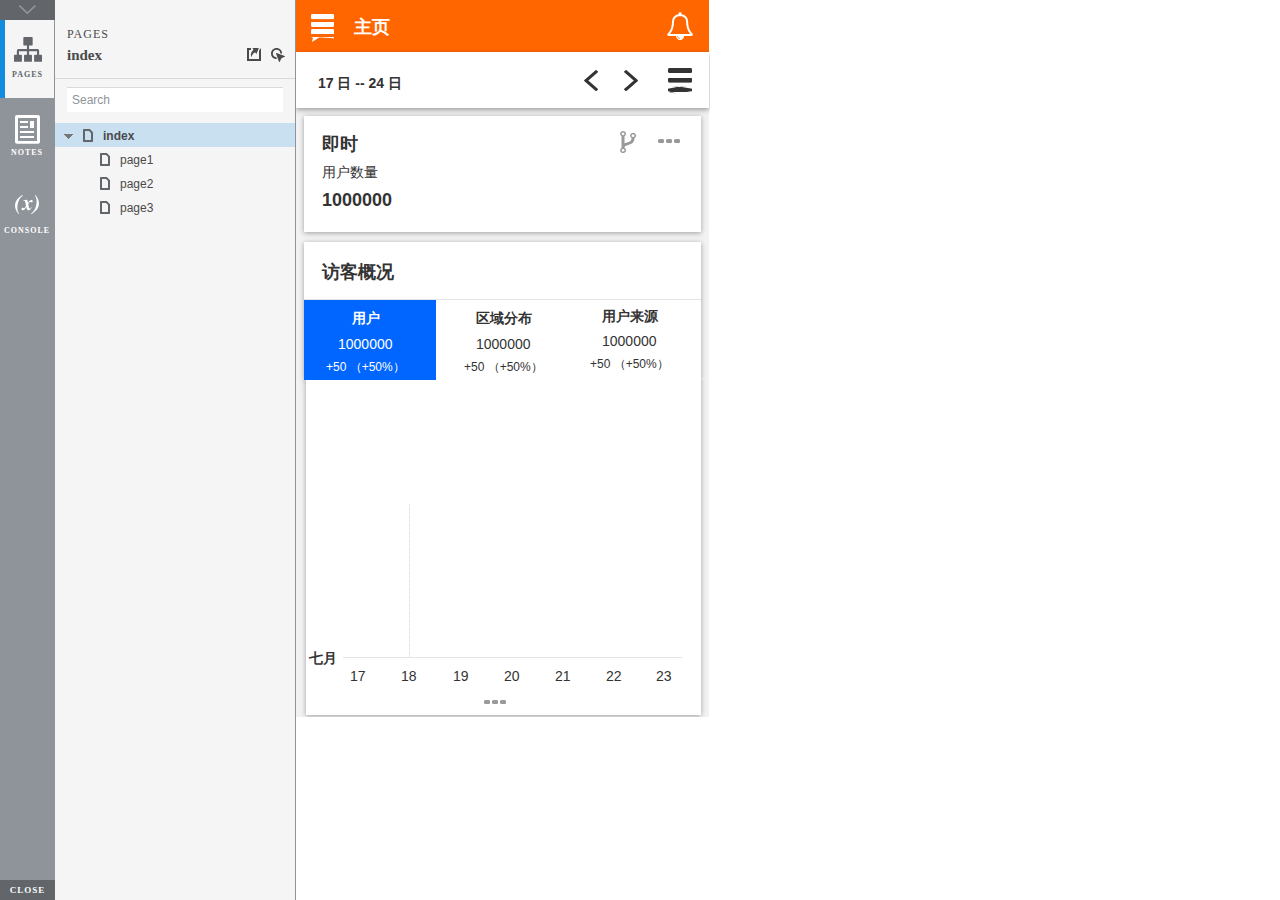
<file: start.html>
﻿<!DOCTYPE html>
<html xmlns="http://www.w3.org/1999/xhtml" xml:lang="en" lang="en">
<head>
    <title>Untitled Document</title>
    <meta http-equiv="X-UA-Compatible" content="IE=edge"/>
    <meta http-equiv="content-type" content="text/html; charset=utf-8" />
    <meta name="viewport" content="width=device-width, initial-scale=1.0" />
    <meta name="apple-mobile-web-app-capable" content="yes" />
    <link type="text/css" href="resources/css/reset.css" rel="Stylesheet" />
    <link type="text/css" href="resources/css/default.css" rel="Stylesheet" />
    <!--<link href='https://fonts.googleapis.com/css?family=Nunito:300' rel='stylesheet' type='text/css'>-->

    <script type="text/javascript">
        if (location.href.toString().indexOf('file://localhost/') == 0) {
            location.href = location.href.toString().replace('file://localhost/', 'file:///');
        }
    </script>

    <script type="text/javascript" src="resources/scripts/jquery-1.7.1.min.js"></script>
    <script type="text/javascript" src="resources/scripts/player/splitter.js"></script>
    <script type="text/javascript" src="resources/scripts/axutils.js"></script>
    <script type="text/javascript" src="resources/scripts/player/axplayer.js"></script>
    <script type="text/javascript" src="resources/scripts/messagecenter.js"></script>
    <script type="text/javascript" src="data/document.js"></script>
    <style type="text/css">

#outerContainer {
	width:1000px;
	height:1500px;
}

.vsplitbar {
    width: 3px;
    /*background: #B9B9B9;*/
    border-right: 1px solid #8f949a;
}

.vsplitbar:hover, .vsplitbar.active {
    background: #8f949a;
}

#rightPanel {
    background-color: White;
}

/*#leftPanel {
    min-width: 120px;
}*/

.splitterMask {
   position:absolute;
   top: 0;
   left: 0;
   width: 100%;
   height: 100%;
   overflow: hidden;
   background-image: url(resources/images/transparent.gif);
   z-index: 20000;
}

    </style>
    <script type="text/javascript" language="JavaScript"><!--
        var SITEMAP_COLLAPSE_VAR_NAME = 'c';
        var PLUGIN_VAR_NAME = 'g';
        var FOOTNOTES_VAR_NAME = 'fn';
        var ADAPTIVE_VIEW_VAR_NAME = 'view';
        var lastLeftPanelWidth = 295;
        var toolBarOnly = true;

        // isolate scope
        (function() {
            setUpController();
            
            var configuration = $axure.document.configuration;
            var _settings = {};
            _settings.projectId = configuration.prototypeId;
            _settings.isAxshare = configuration.isAxshare;
            _settings.loadFeedbackPlugin = configuration.loadFeedbackPlugin;
            var cHash = getHashStringVar(SITEMAP_COLLAPSE_VAR_NAME);
            _settings.startCollapsed = cHash == "1";
            if(cHash == "2") closePlayer();
            var gHash = getHashStringVar(PLUGIN_VAR_NAME);
            if(gHash == "") gHash = 1;
            _settings.startPluginGid = gHash;

            $axure.player.settings = _settings;

            $(window).bind('load', function() {
                if(CHROME_5_LOCAL && !$('body').attr('pluginDetected')) {
                    window.location = 'resources/chrome/chrome.html';
                }
            });

            $(document).ready(function() {
                $axure.page.bind('load.start', mainFrame_onload);
                $axure.messageCenter.addMessageListener(messageCenter_message);

                $(document).on('pluginShown', function (event, data) {
                    setVarInCurrentUrlHash('g', data ? data : '');
                });

                $(document).on('pluginCreated', function(event, data) {
                    if($axure.player.settings.startPluginGid == data) {
                        $axure.player.showPlugin(data);
                    }
                });

                if($axure.player.settings.loadFeedbackPlugin) {
                    if($axure.player.settings.isAxshare) {
                        $axure.utils.loadJS('/Scripts/plugins/feedback/feedback8.js');
                    } else {
                        $axure.utils.loadJS('http://share.axure.com/Scripts/plugins/feedback/feedback8.js');
                    }
                }

                if(navigator.userAgent.indexOf("MSIE") >= 0) $('#outerContainer').width('100%');
                initialize();
                if($axure.player.settings.startCollapsed) $('#outerContainer').splitter({ sizeLeft: 0 });
                else $('#outerContainer').splitter({ sizeLeft: lastLeftPanelWidth });
                $('#leftPanel').width(lastLeftPanelWidth);
                
                $(window).resize(function() { resizeContent(); });

                $('#maximizePanelContainer').hide();

                initializeLogo();

                $(window).resize();
                resizeContent();
                
                $axure.player.collapseToBar();

                if($axure.player.settings.startCollapsed) {
                    collapse();
                    $('#leftPanel').width(0);
                }

                if(MOBILE_DEVICE) {
                    $('#interfaceControlFrameMinimizeContainer').height('45px');
                    $('#interfaceControlFrameMinimizeContainer a').height('45px');
                    $('#interfaceControlFrameHeaderContainer').css('margin-top','45px');
                    $('#interfaceControlFrameCloseContainer a').css('padding','10px 0px');
                    $('#maximizePanelContainer').height('45px');//.css('top','inherit').css('bottom','0px');

                    $('body').removeClass('hashover');

                    if(IOS) {
                        $('#rightPanel').css('overflow', 'auto').css('-webkit-overflow-scrolling', 'touch').css('-ms-overflow-x', 'hidden');

                        window.addEventListener("orientationchange", function() {
                            var viewport = document.querySelector("meta[name=viewport]");
                            //so iOS doesn't zoom when switching back to portrait
                            viewport.setAttribute('content', 'width=device-width, initial-scale=1.0, maximum-scale=1.0');
                            viewport.setAttribute('content', 'width=device-width, initial-scale=1.0');
                            resizeContent();
                        }, false);

                        $axure.page.bind('load.start', function() {
                            resizeContent();
                        });
                    }
                }

            });

            function initialize() {
                var legacyQString = getQueryString("Page");
                if (legacyQString.length > 0) {
                    location.href = location.href.substring(0, location.href.indexOf("?")) + "#p=" + legacyQString;
                    return;
                }

                var mainFrame = document.getElementById("mainFrame");
                mainFrame.contentWindow.location.href = getInitialUrl();
            }

            function initializeLogo() {
                if($axure.document.configuration.logoImagePath) {
                    var image = new Image();
                    image.onload = function() {
                        $('#logoImage').css('max-width', this.width + 'px');
                        $axure.player.resizeContent();
                    };
                    image.src = $axure.document.configuration.logoImagePath;
                
                    $('#interfaceControlFrameLogoImageContainer').html('<img id="logoImage" src="" />');
                    $('#logoImage').attr('src', $axure.document.configuration.logoImagePath).load(function() { resizeContent(); });
                } else $('#interfaceControlFrameLogoImageContainer').hide();

                if ($axure.document.configuration.logoImageCaption) {
                    $('#interfaceControlFrameLogoCaptionContainer').html($axure.document.configuration.logoImageCaption);
                } else $('#interfaceControlFrameLogoCaptionContainer').hide();

                if(!$('#interfaceControlFrameLogoImageContainer').is(':visible') && !$('#interfaceControlFrameLogoCaptionContainer').is(':visible')) {
                    $('#interfaceControlFrameLogoContainer').hide();
                }
            }

            var resizeContent = $axure.player.resizeContent = function() {
                var newHeight = $(window).height();
                var newWidth = $(window).width();

                var controlContainerHeight = newHeight;// - 30;
                if($('#interfaceControlFrameLogoContainer').is(':visible')) controlContainerHeight -= $('#interfaceControlFrameLogoContainer').outerHeight();// + 16;

                $('#outerContainer').height(newHeight).width(newWidth);
                $('.vsplitbar').height(newHeight);
                $('#leftPanel').height(newHeight);
                $('#interfaceControlFrame').height(newHeight);
                $('#interfaceControlFrameContainer').height(newHeight);
                $('#interfaceControlFrameHostContainer').height(controlContainerHeight);

                $('#rightPanel').height(newHeight);
                $('#mainFrame').height(newHeight);

                if($('#leftPanel').is(':visible')) $('#rightPanel').width($(window).width() - $('#leftPanel').width() - 1);// $('.vsplitbar').width());
                else $('#rightPanel').width($(window).width());

                $(document).trigger('ContainerHeightChange',[controlContainerHeight]);

                if(MOBILE_DEVICE) {
                    if(!(getHashStringVar(ADAPTIVE_VIEW_VAR_NAME).length > 0)) $axure.messageCenter.postMessage('setAdaptiveViewForSize', {'width':newWidth, 'height':$('#rightPanel').height()});
                }
            }

            var collapseToBar = $axure.player.collapseToBar = function() {
                lastLeftPanelWidth = $('#leftPanel').width();
                $('#leftPanel').width('55px');
                $('.vsplitbar').hide();
                $('#rightPanel').width($(window).width() - $('#leftPanel').width());
                $(window).resize();
                $('#outerContainer').trigger('resize');
                toolBarOnly = true;
            }

            var expandFromBar = $axure.player.expandFromBar = function() {
                if($('.vsplitbar').is(':visible')) return;

                $('#leftPanel').width(lastLeftPanelWidth);
                $('.vsplitbar').show();
                $('#rightPanel').width($(window).width() - $('#leftPanel').width() - 1);// $('.vsplitbar').width());
                $(window).resize();
                $('#outerContainer').trigger('resize');
                toolBarOnly = false;
            }

        })();

        function messageCenter_message(message, data) {
            if(message == 'expandFrame') expand();
            else if(message == 'getCollapseFrameOnLoad' && $axure.player.settings.startCollapsed && !MOBILE_DEVICE) $axure.messageCenter.postMessage('collapseFrameOnLoad');
        }

        
        function getInitialUrl() {
            var pageName = getHashStringVar("p");
            if(pageName.length > 0) return pageName + ".html";
            else {
                var url = getFirstPageUrl($axure.document.sitemap.rootNodes);
                return (url ? url : "about:blank");
            }
        }

        function getFirstPageUrl(nodes) {
            for (var i = 0; i < nodes.length; i++) {
                var node = nodes[i];
                if (node.url) return node.url;
                else {
                    var hasChildren = (node.children && node.children.length > 0);
                    if (hasChildren) {
                        var url = getFirstPageUrl(node.children);
                        if (url) return url;
                    }
                }
            }
            return null;
        }

        function closePlayer() {
            if($axure.page.location) window.location.href = $axure.page.location;
            else {
                var pageFile = getInitialUrl();
                var currentLocation = window.location.toString();
                window.location.href = currentLocation.substr(0, currentLocation.lastIndexOf("/") + 1) + pageFile;
            }
        }

        function replaceHash(newHash) {
            var currentLocWithoutHash = window.location.toString().split('#')[0];

            //We use replace so that every hash change doesn't get appended to the history stack.
            //We use replaceState in browsers that support it, else replace the location
            if(typeof window.history.replaceState != 'undefined') {
                try {
                    //Chrome 45 (Version 45.0.2454.85 m) started throwing an error here when generated locally (this only happens with sitemap open) which broke all interactions.
                    //try catch breaks the url adjusting nicely when the sitemap is open, but all interactions and forward and back buttons work.
                    //Uncaught SecurityError: Failed to execute 'replaceState' on 'History': A history state object with URL 'file:///C:/Users/Ian/Documents/Axure/HTML/Untitled/start.html#p=home' cannot be created in a document with origin 'null'.
                    window.history.replaceState(null, null, currentLocWithoutHash + newHash);
                } catch(ex) {}
            } else {
                window.location.replace(currentLocWithoutHash + newHash);
            }
        }

        function collapse() {
            setVarInCurrentUrlHash('c', 1);
            if(!toolBarOnly) lastLeftPanelWidth = $('#leftPanel').width();

            $('#maximizePanelContainer').show();
            $('#leftPanel').hide();
            $('.vsplitbar').hide();
            $('#rightPanel').width($(window).width());
            $(window).resize();
            $('#outerContainer').trigger('resize');

            $(document).trigger('sidebarCollapse');

            if(MOBILE_DEVICE) {
                $('#maximizePanelContainer').animate({
                    top:$('#rightPanel').height() - $('#maximizePanelContainer').height()
                }, 300, 'swing', function() {
                    $('#maximizePanelContainer').css('top', 'inherit').css('bottom', '0px');
                });
            }
        }

        function expand() {
            if(MOBILE_DEVICE) {
                $('#maximizePanelContainer').css('top', '0px').css('bottom', 'inherit');
            }

            deleteVarFromCurrentUrlHash('c');
            $('#maximizePanelContainer').hide();
            $('#leftPanel').width(lastLeftPanelWidth);
            $('#leftPanel').show();
            if(!toolBarOnly) {
                $('.vsplitbar').show();
                $('#rightPanel').width($(window).width() - $('#leftPanel').width() - 1);
            } else {
                $axure.player.collapseToBar();
            }
            $(window).resize();
            $('#outerContainer').trigger('resize');

            $(document).trigger('sidebarExpanded');
        }


        function mainFrame_onload() {
            if($axure.page.pageName) document.title = $axure.page.pageName;
        }

        function getQueryString(query) {
            var qstring = self.location.href.split("?");
            if(qstring.length < 2) return "";
            return GetParameter(qstring, query);
        }
        
        function GetParameter(qstring, query) {
            var prms = qstring[1].split("&");
            var frmelements = new Array();
            var currprmeter, querystr = "";

            for(var i = 0; i < prms.length; i++) {
                currprmeter = prms[i].split("=");
                frmelements[i] = new Array();
                frmelements[i][0] = currprmeter[0];
                frmelements[i][1] = currprmeter[1];
            }

            for(j = 0; j < frmelements.length; j++) {
                if(frmelements[j][0].toLowerCase() == query.toLowerCase()) {
                    querystr = frmelements[j][1];
                    break;
                }
            }
            return querystr;
        }
        
        function getHashStringVar(query) {
            var qstring = self.location.href.split("#");
            if(qstring.length < 2) return "";
            return GetParameter(qstring, query);
        }

        function setHashStringVar(currentHash, varName, varVal) {
            var varWithEqual = varName + '=';
            var poundVarWithEqual = varVal === '' ? '' :  '#' + varName + '=' + varVal;
            var ampVarWithEqual = varVal === '' ? '' :  '&' + varName + '=' + varVal;
            var hashToSet = '';

            var pageIndex = currentHash.indexOf('#' + varWithEqual);
            if(pageIndex == -1) pageIndex = currentHash.indexOf('&' + varWithEqual);
            if(pageIndex != -1) {
                var newHash = currentHash.substring(0, pageIndex);

                newHash = newHash == '' ? poundVarWithEqual : newHash + ampVarWithEqual;

                var ampIndex = currentHash.indexOf('&', pageIndex + 1);
                if(ampIndex != -1) {
                    newHash = newHash == '' ? '#' + currentHash.substring(ampIndex + 1) : newHash + currentHash.substring(ampIndex);
                }
                hashToSet = newHash;
            } else if(currentHash.indexOf('#') != -1) {
                hashToSet = currentHash + ampVarWithEqual;
            } else {
                hashToSet = poundVarWithEqual;
            }

            if(hashToSet != '' || varVal == '') {
                return hashToSet;
            }

            return null;
        }

        function setVarInCurrentUrlHash(varName, varVal) {
            var newHash = setHashStringVar(window.location.hash, varName, varVal);

            if(newHash != null) {
                replaceHash(newHash);
            }
        }

        function deleteHashStringVar(currentHash, varName) {
            var varWithEqual = varName + '=';

            var pageIndex = currentHash.indexOf('#' + varWithEqual);
            if(pageIndex == -1) pageIndex = currentHash.indexOf('&' + varWithEqual);
            if(pageIndex != -1) {
                var newHash = currentHash.substring(0, pageIndex);

                var ampIndex = currentHash.indexOf('&', pageIndex + 1);

                //IF begin of string....if none blank, ELSE # instead of & and rest
                //IF in string....prefix + if none blank, ELSE &-rest
                if(newHash == '') { //beginning of string
                    newHash = ampIndex != -1 ? '#' + currentHash.substring(ampIndex + 1) : '';
                } else { //somewhere in the middle
                    newHash = newHash + (ampIndex != -1 ? currentHash.substring(ampIndex) : '');
                }

                return newHash;
            }

            return null;
        }

        function deleteVarFromCurrentUrlHash(varName) {
            var newHash = deleteHashStringVar(window.location.hash, varName);

            if(newHash != null) {
                replaceHash(newHash);
            }
        }
    --></script>

    <link type="text/css" rel="Stylesheet" href="plugins/sitemap/styles/sitemap.css" />
    <script type="text/javascript" src="plugins/sitemap/sitemap.js"></script>
    <link type="text/css" rel="Stylesheet" href="plugins/page_notes/styles/page_notes.css" />
    <script type="text/javascript" src="plugins/page_notes/page_notes.js"></script>
    <!--<link type="text/css" rel="Stylesheet" href="plugins/recordplay/styles/recordplay.css" />
    <script type="text/javascript" src="plugins/recordplay/recordplay.js"></script>-->
    <link type="text/css" rel="Stylesheet" href="plugins/debug/styles/debug.css" />
    <script type="text/javascript" src="plugins/debug/debug.js"></script>

</head>
<body scroll="no" class="hashover">
    <div id="outerContainer">

        <div id="leftPanel">
            <div id="interfaceControlFrame">
                <div id="interfaceControlFrameMinimizeContainer">
                    <a title="Collapse" id="interfaceControlFrameMinimizeButton" onclick="collapse();">&nbsp;</a>
                </div>
                <div id="interfaceControlFrameHeaderContainer">
                    <ul id="interfaceControlFrameHeader"></ul>
                </div>
                <div id="interfaceControlFrameContainer">
                    <div id="interfaceControlFrameLogoContainer">
                        <div id="interfaceControlFrameLogoImageContainer"></div>
                        <div id="interfaceControlFrameLogoCaptionContainer"></div>
                    </div>
                    <div id="interfaceControlFrameHostContainer">
                    </div>
                </div>
                <div id="interfaceControlFrameCloseContainer">
                    <a title="Close" id="interfaceControlFrameCloseButton" onclick="closePlayer();">CLOSE</a>
                </div>
            </div>
        </div>
        <div id="rightPanel">
            <iframe id="mainFrame" name="mainFrame" width="100%" height="100%" src="" frameborder="0" style="display: block;" webkitallowfullscreen mozallowfullscreen allowfullscreen></iframe>
        </div>

    </div>

    <div id="maximizePanelContainer">
        <iframe id="expandFrame" src="resources/expand.html" width="100%" height="100%" scrolling="no" allowtransparency="true" frameborder="0"></iframe>
    </div>

</body>
</html>
</file>
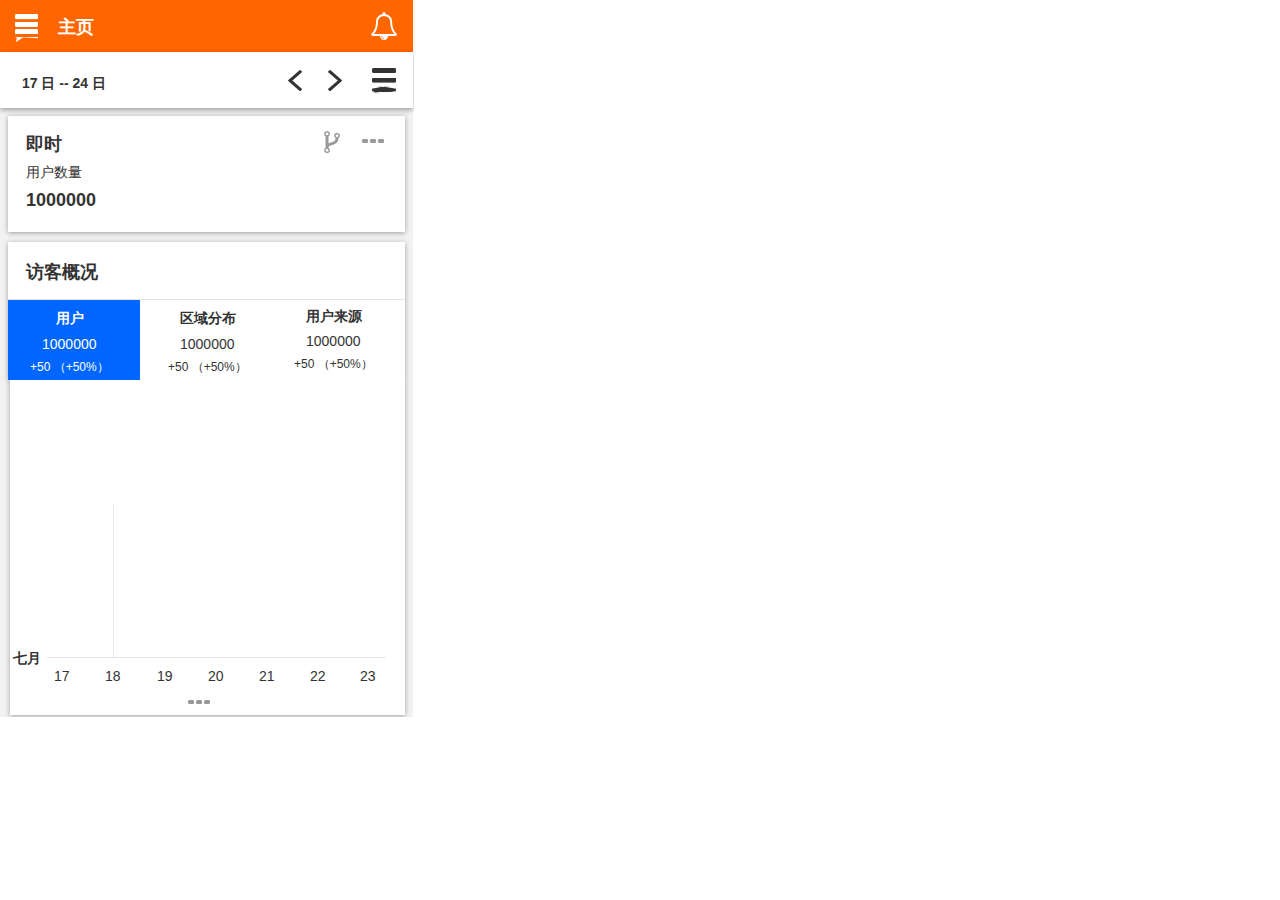
<file: resources/reload.html>
﻿<html>
	<head>
		<title></title>
	</head>
	<body>
	
	<script language="javascript">
	function getUrl() {
      var query = window.location.hash.substring(1);
      var vars = query.split("&&&");
      for (var i=0;i<vars.length;i++) {
        var url = vars[i];
        return decodeURI(url).replace("html%23","html#");
      } 
    }

    var rel = '../';
    var url = getUrl();
    if (url.indexOf(":") > 0 && url.indexOf(":") < 10) rel = '';
	self.location.href = rel + url;
	</script>
	
	</body>
</html>
</file>
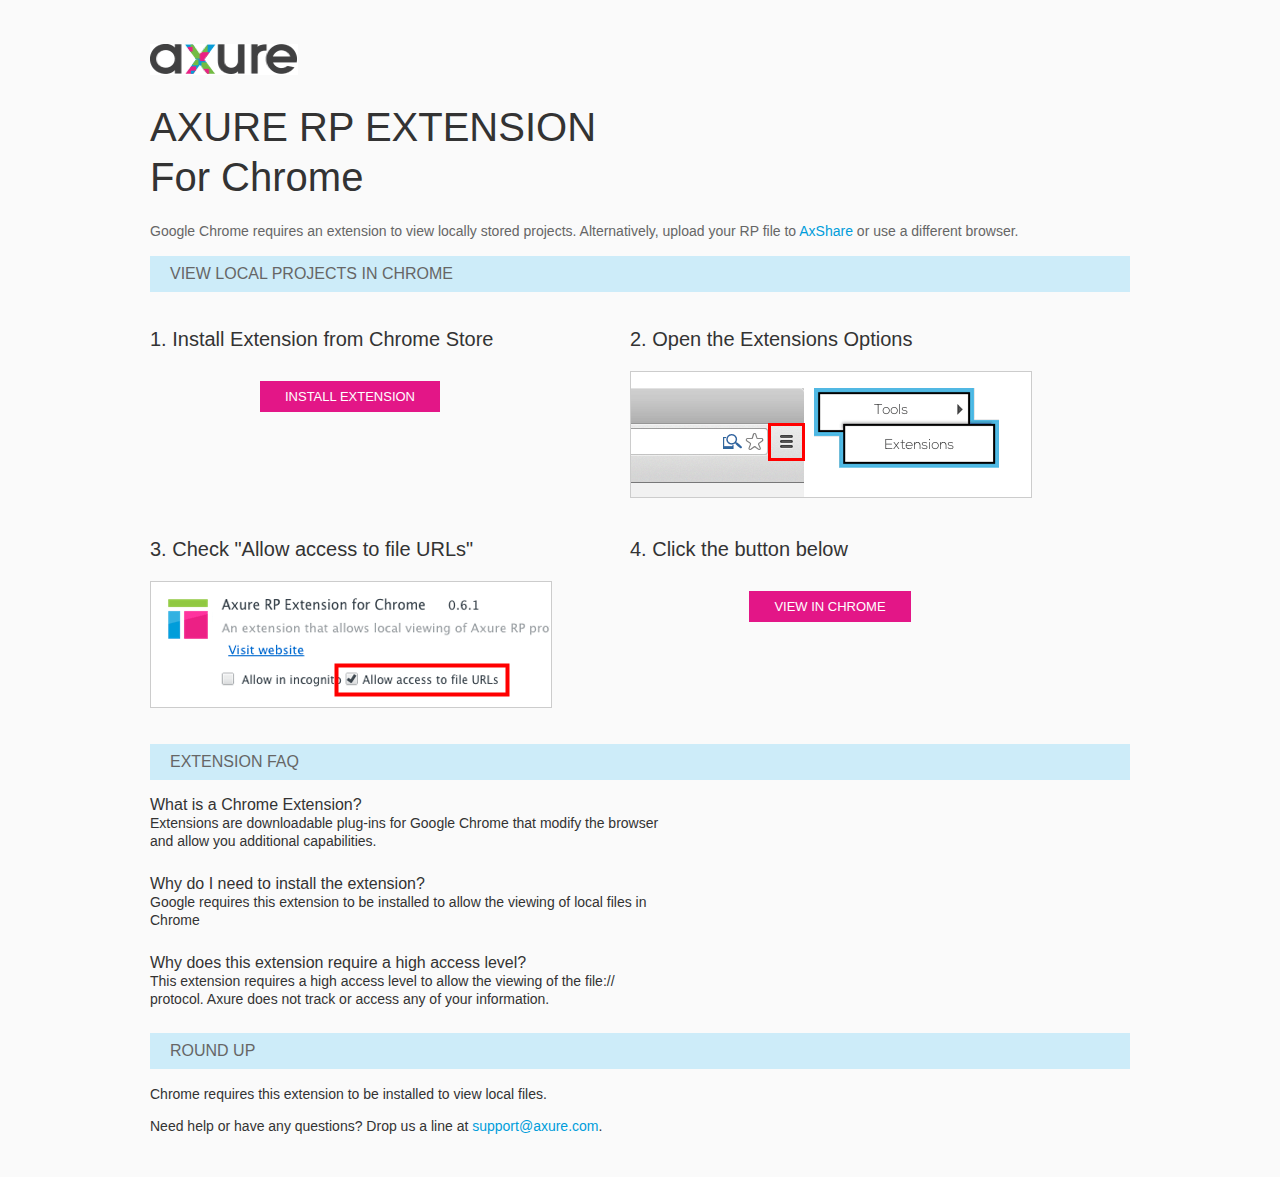
<file: resources/chrome/chrome.html>
<html>
<head>
    <title>Install the Axure RP Chrome Extension</title>
    <style type="text/css">
        *
        {
            font-family: Helvetica, Arial, sans-serif;
        }
        body
        {
            text-align: center;
            background-color: #fafafa;
        }
        p
        {
            font-size: 14px;
            line-height: 18px;
            color: #333333;
        }
        div.container
        {
            width: 980px;
            margin-left: auto;
            margin-right: auto;
            text-align: left;
        }
        a
        {
            text-decoration: none;
            color: #009dda;
        }
        .button
        {
            background: #E31687;
            font: normal 16px Arial, sans-serif;
            color: #FFFFFF;
            padding: 8px 25px 8px 25px;
            border: 0;
            display: inline-block;
            margin-top: 10px;
            text-transform: uppercase;
            font-size: 13px;
        }
        a:hover.button
        {
            opacity: .8;
        }
        div.left
        {
            width: 400px;
            float: left;
            margin-right: 80px;
        }
        div.right
        {
            width: 400px;
            float: left;
        }
        div.buttonContainer
        {
            text-align: center;
        }
        h1
        {
            font-size: 40px;
            color: #333333;
            line-height: 50px;
            margin-bottom: 20px;
            font-weight: normal;
        }
        h2
        {
            font-size: 38px;
            font-weight: normal;
            color: #08639C;
            text-align: center;
        }
        h3
        {
            font-size: 20px;
            color: #333333;
            font-weight: normal;
        }
        .heading
        {
            background-color: #cdecf9;
            height: 36px;
            line-height: 36px;
            padding-left: 20px;
            font-size: 16px;
            color: #666666;
        }
        span.faq
        {
            font-size: 16px;
            font-weight: normal;
            color: #333333;
            display: block;
        }
    </style>
</head>
<body>
    <div class="container">
        <br />
        <br />
        <img src="axure_logo.gif" alt="axure" />
        <br />
        <h1>
            AXURE RP EXTENSION<br />
            For Chrome</h1>
        <p style="font-size: 14px; color: #666666; margin-top: 10px;">
            Google Chrome requires an extension to view locally stored projects. Alternatively,
            upload your RP file to <a href="https://share.axure.com">AxShare</a> or use a different
            browser.</p>
        <h3 class="heading">
            VIEW LOCAL PROJECTS IN CHROME</h3>
        <div class="left">
            <h3>
                1. Install Extension from Chrome Store</h3>
            <div class="buttonContainer">
                <a class="button" href="https://chrome.google.com/webstore/detail/dogkpdfcklifaemcdfbildhcofnopogp"
                    target="_blank">Install Extension</a>
            </div>
        </div>
        <div class="right">
            <h3>
                2. Open the Extensions Options</h3>
            <img src="extensions_menu.gif" alt="extensions" />
        </div>
        <div style="clear: both; height: 20px;">
            &nbsp;</div>
        <div class="left">
            <h3>
                3. Check "Allow access to file URLs"</h3>
            <img src="allow_access.gif" alt="allow access" />
        </div>
        <div class="right">
            <h3>
                4. Click the button below</h3>
            <div class="buttonContainer">
                <a class="button" href="../../start.html">View in Chrome</a>
            </div>
        </div>
        <div style="clear: both; height: 20px;">
        </div>
        <h3 class="heading">
            EXTENSION FAQ</h3>
        <p>
            <span class="faq">What is a Chrome Extension?</span> Extensions are downloadable
            plug-ins for Google Chrome that modify the browser<br />
            and allow you additional capabilities.
        </p>
        <p style="margin-top: 25px;">
            <span class="faq">Why do I need to install the extension?</span> Google requires
            this extension to be installed to allow the viewing of local files in<br />
            Chrome
        </p>
        <p style="margin-top: 25px; margin-bottom: 25px;">
            <span class="faq">Why does this extension require a high access level?</span> This
            extension requires a high access level to allow the viewing of the file://<br />
            protocol. Axure does not track or access any of your information.
        </p>
        <h3 class="heading">
            ROUND UP</h3>
        <p>
            Chrome requires this extension to be installed to view local files.</p>
        <p>
            Need help or have any questions? Drop us a line at <a href="mailto:support@axure.com">
                support@axure.com</a>.
        </p>
        <div style="clear: both; height: 20px;">
        </div>
    </div>
</body>
</html>
</file>
<file: resources/css/axure_rp_page.css>
﻿/* so the window resize fires within a frame in IE7 */
html, body {
    height: 100%;
}

a {
    color: inherit;
}

p {
    margin: 0px;
    text-rendering: optimizeLegibility;
    font-feature-settings: "kern" 1;
    -webkit-font-feature-settings: "kern";
    -moz-font-feature-settings: "kern";
    -moz-font-feature-settings: "kern=1";
    font-kerning: normal;
}

iframe {
    background: #FFFFFF;
}

/* to match IE with C, FF */
input {
    padding: 1px 0px 1px 0px;
    box-sizing: border-box;
    -moz-box-sizing: border-box;
}

textarea {
    margin: 0px;
    box-sizing: border-box;
    -moz-box-sizing: border-box;
}

div.intcases {
    font-family: arial; 
    font-size: 12px;
    text-align:left; 
    border:1px solid #AAA; 
    background:#FFF none repeat scroll 0% 0%; 
    z-index:9999; 
    visibility:hidden; 
    position:absolute;
    padding: 0px;
    border-radius: 3px;
    white-space: nowrap;
}

div.intcaselink {
    cursor: pointer;
    padding: 3px 8px 3px 8px;
    margin: 5px;
    background:#EEE none repeat scroll 0% 0%; 
    border:1px solid #AAA;
    border-radius: 3px;
}

div.refpageimage {
    position: absolute;
    left: 0px;
    top: 0px;
    font-size: 0px;
    width: 16px;
    height: 16px;
    cursor: pointer;
    background-image: url(images/newwindow.gif);
    background-repeat: no-repeat;
}

div.annnoteimage {
    position: absolute;
    left: 0px;
    top: 0px;
    font-size: 0px;
    /*width: 16px;
    height: 12px;*/
    cursor: help;
    /*background-image: url(images/note.gif);*/
    /*background-repeat: no-repeat;*/
    width: 13px;
    height: 12px;
    padding-top: 1px;
    text-align: center;
    background-color: #138CDD;
    -moz-box-shadow: 1px 1px 3px #aaa;
    -webkit-box-shadow: 1px 1px 3px #aaa;
    box-shadow: 1px 1px 3px #aaa;
}

div.annnoteline {
    display: inline-block;
    width: 9px;
    height: 1px;
    border-bottom: 1px solid white;
    margin-top: 1px;
}

div.annnotelabel {
    position: absolute;
    left: 0px;
    top: 0px;
    font-family: Helvetica,Arial;
    font-size: 10px;
    /*border: 1px solid rgb(166,221,242);*/
    cursor: help;
    /*background:rgb(0,157,217) none repeat scroll 0% 0%;*/ 
    padding: 1px 3px 1px 3px;
    white-space: nowrap;
    color: white;
    
    background-color: #138CDD;
    -moz-box-shadow: 1px 1px 3px #aaa;
    -webkit-box-shadow: 1px 1px 3px #aaa;
    box-shadow: 1px 1px 3px #aaa;
}

.annotation {
    font-size: 12px;
    padding-left: 2px;
    margin-bottom: 5px;
}

.annotationName {
    /*font-size: 13px;
    font-weight: bold;
    margin-bottom: 3px;
    white-space: nowrap;*/

    font-family: 'Trebuchet MS';
    font-size: 14px;
    font-weight: bold;
    margin-bottom: 5px;
    white-space: nowrap;
}

.annotationValue {
    font-family: Arial, Helvetica, Sans-Serif;
    font-size: 12px;
    color: #4a4a4a;
    line-height: 21px;
    margin-bottom: 20px;
}

.noteLink {
    text-decoration: inherit;
    color: inherit;
}

.noteLink:hover {
    background-color: white;
}

/* this is a fix for the issue where dialogs jump around and takes the text-align from the body */
.dialogFix {
    position:absolute;
    text-align:left;
    border: 1px solid #8f949a;
}


@keyframes pulsate {
  from {
    box-shadow: 0 0 10px #15d6ba;
  }
  to {
    box-shadow: 0 0 20px #15d6ba;
  }
}

@-webkit-keyframes pulsate {
  from {
    -webkit-box-shadow: 0 0 10px #15d6ba;
    box-shadow: 0 0 10px #15d6ba;
  }
  to {
    -webkit-box-shadow: 0 0 20px #15d6ba;
    box-shadow: 0 0 20px #15d6ba;
  }
}
 
@-moz-keyframes pulsate {
  from {
    -moz-box-shadow: 0 0 10px #15d6ba;
    box-shadow: 0 0 10px #15d6ba;
  }
  to {
    -moz-box-shadow: 0 0 20px #15d6ba;
    box-shadow: 0 0 20px #15d6ba;
  }
}

.legacyPulsateBorder {
    /*border: 5px solid #15d6ba;
    margin: -5px;*/
    -moz-box-shadow: 0 0 10px 3px #15d6ba;
    box-shadow: 0 0 10px 3px #15d6ba;
}

.pulsateBorder {
  animation-name: pulsate;
  animation-timing-function: ease-in-out;
  animation-duration: 0.9s;
  animation-iteration-count: infinite;
  animation-direction: alternate;
  
  -webkit-animation-name: pulsate;
  -webkit-animation-timing-function: ease-in-out;
  -webkit-animation-duration: 0.9s;
  -webkit-animation-iteration-count: infinite;
  -webkit-animation-direction: alternate;

  -moz-animation-name: pulsate;
  -moz-animation-timing-function: ease-in-out;
  -moz-animation-duration: 0.9s;
  -moz-animation-iteration-count: infinite;
  -moz-animation-direction: alternate;
}

.ax_default_hidden, .ax_default_unplaced{
    display: none;
    visibility: hidden;
}

.widgetNoteSelected {
    -moz-box-shadow: 0 0 10px 3px #138CDD;
    box-shadow: 0 0 10px 3px #138CDD;
    /*-moz-box-shadow: 0 0 20px #3915d6;
    box-shadow: 0 0 20px #3915d6;*/
    /*border: 3px solid #3915d6;*/
    /*margin: -3px;*/
}


.singleImg {
    display: none;
    visibility: hidden;
}
</file>
<file: data/styles.css>
﻿.ax_default {
  font-family:'Arial Normal', 'Arial';
  font-weight:400;
  font-style:normal;
  font-size:13px;
  color:#333333;
  text-align:center;
  line-height:normal;
}
.box_2 {
}
.ellipse {
}
._图片 {
}
._一级标题 {
  font-family:'Arial Normal', 'Arial';
  font-weight:bold;
  font-style:normal;
  font-size:32px;
  text-align:left;
}
._二级标题 {
  font-family:'Arial Normal', 'Arial';
  font-weight:bold;
  font-style:normal;
  font-size:24px;
  text-align:left;
}
._三级标题 {
  font-family:'Arial Normal', 'Arial';
  font-weight:bold;
  font-style:normal;
  font-size:18px;
  text-align:left;
}
._四级标题 {
  font-family:'Arial Normal', 'Arial';
  font-weight:bold;
  font-style:normal;
  font-size:14px;
  text-align:left;
}
._五级标题 {
  font-family:'Arial Normal', 'Arial';
  font-weight:bold;
  font-style:normal;
  text-align:left;
}
._六级标题 {
  font-family:'Arial Normal', 'Arial';
  font-weight:bold;
  font-style:normal;
  font-size:10px;
  text-align:left;
}
.label {
  font-size:14px;
  text-align:left;
}
._文本段落 {
  text-align:left;
}
.line {
}
.icon {
}
</file>
<file: files/index/styles.css>
﻿body {
  margin:0px;
  background-image:none;
  position:static;
  left:auto;
  width:414px;
  margin-left:0;
  margin-right:0;
  text-align:left;
}
#base {
  position:absolute;
  z-index:0;
}
#u0 {
  position:absolute;
  left:0px;
  top:0px;
  width:414px;
  height:717px;
  overflow:hidden;
}
#u0_state0 {
  position:absolute;
  left:0px;
  top:0px;
  width:414px;
  height:717px;
  -ms-overflow-x:hidden;
  overflow-x:hidden;
  -ms-overflow-y:hidden;
  overflow-y:hidden;
  background-image:none;
}
#u0_state0_content {
  position:absolute;
  left:0px;
  top:0px;
  width:1px;
  height:1px;
}
#u1_div {
  position:absolute;
  left:0px;
  top:0px;
  width:413px;
  height:52px;
  background:inherit;
  background-color:rgba(255, 102, 0, 1);
  border:none;
  border-radius:0px;
  -moz-box-shadow:none;
  -webkit-box-shadow:none;
  box-shadow:none;
}
#u1 {
  position:absolute;
  left:0px;
  top:0px;
  width:413px;
  height:52px;
}
#u2 {
  position:absolute;
  left:2px;
  top:18px;
  width:409px;
  visibility:hidden;
  word-wrap:break-word;
}
#u3_img {
  position:absolute;
  left:0px;
  top:0px;
  width:23px;
  height:28px;
}
#u3 {
  position:absolute;
  left:15px;
  top:14px;
  width:23px;
  height:28px;
}
#u4 {
  position:absolute;
  left:2px;
  top:6px;
  width:19px;
  visibility:hidden;
  word-wrap:break-word;
}
#u5_div {
  position:absolute;
  left:0px;
  top:0px;
  width:37px;
  height:22px;
  background:inherit;
  background-color:rgba(255, 255, 255, 0);
  border:none;
  border-radius:0px;
  -moz-box-shadow:none;
  -webkit-box-shadow:none;
  box-shadow:none;
  font-family:'Arial Negreta', 'Arial Normal', 'Arial';
  font-weight:700;
  font-style:normal;
  color:#FFFFFF;
}
#u5 {
  position:absolute;
  left:58px;
  top:15px;
  width:37px;
  height:22px;
  font-family:'Arial Negreta', 'Arial Normal', 'Arial';
  font-weight:700;
  font-style:normal;
  color:#FFFFFF;
}
#u6 {
  position:absolute;
  left:0px;
  top:0px;
  width:37px;
  white-space:nowrap;
}
#u7_img {
  position:absolute;
  left:0px;
  top:0px;
  width:26px;
  height:28px;
}
#u7 {
  position:absolute;
  left:371px;
  top:12px;
  width:26px;
  height:28px;
}
#u8 {
  position:absolute;
  left:2px;
  top:6px;
  width:22px;
  visibility:hidden;
  word-wrap:break-word;
}
#u9 {
  position:absolute;
  left:0px;
  top:108px;
  width:431px;
  height:609px;
  overflow:hidden;
}
#u9_state0 {
  position:absolute;
  left:0px;
  top:0px;
  width:431px;
  height:609px;
  overflow:auto;
  -webkit-overflow-scrolling:touch;
  -ms-overflow-x:hidden;
  overflow-x:hidden;
  background-image:none;
}
#u9_state0_content {
  position:absolute;
  left:0px;
  top:0px;
  width:1px;
  height:1px;
}
#u10_div {
  position:absolute;
  left:0px;
  top:0px;
  width:413px;
  height:1988px;
  background:inherit;
  background-color:rgba(242, 242, 242, 1);
  border:none;
  border-radius:0px;
  -moz-box-shadow:none;
  -webkit-box-shadow:none;
  box-shadow:none;
}
#u10 {
  position:absolute;
  left:0px;
  top:0px;
  width:413px;
  height:1988px;
}
#u11 {
  position:absolute;
  left:2px;
  top:986px;
  width:409px;
  visibility:hidden;
  word-wrap:break-word;
}
#u12_div {
  position:absolute;
  left:0px;
  top:0px;
  width:397px;
  height:116px;
  background:inherit;
  background-color:rgba(255, 255, 255, 1);
  border:none;
  border-radius:0px;
  -moz-box-shadow:0px 1px 5px rgba(0, 0, 0, 0.349019607843137);
  -webkit-box-shadow:0px 1px 5px rgba(0, 0, 0, 0.349019607843137);
  box-shadow:0px 1px 5px rgba(0, 0, 0, 0.349019607843137);
}
#u12 {
  position:absolute;
  left:8px;
  top:8px;
  width:397px;
  height:116px;
}
#u13 {
  position:absolute;
  left:2px;
  top:50px;
  width:393px;
  visibility:hidden;
  word-wrap:break-word;
}
#u14_div {
  position:absolute;
  left:0px;
  top:0px;
  width:37px;
  height:22px;
  background:inherit;
  background-color:rgba(255, 255, 255, 0);
  border:none;
  border-radius:0px;
  -moz-box-shadow:none;
  -webkit-box-shadow:none;
  box-shadow:none;
  font-family:'Arial Negreta', 'Arial Normal', 'Arial';
  font-weight:700;
  font-style:normal;
}
#u14 {
  position:absolute;
  left:26px;
  top:24px;
  width:37px;
  height:22px;
  font-family:'Arial Negreta', 'Arial Normal', 'Arial';
  font-weight:700;
  font-style:normal;
}
#u15 {
  position:absolute;
  left:0px;
  top:0px;
  width:37px;
  white-space:nowrap;
}
#u16_div {
  position:absolute;
  left:0px;
  top:0px;
  width:57px;
  height:16px;
  background:inherit;
  background-color:rgba(255, 255, 255, 0);
  border:none;
  border-radius:0px;
  -moz-box-shadow:none;
  -webkit-box-shadow:none;
  box-shadow:none;
}
#u16 {
  position:absolute;
  left:26px;
  top:56px;
  width:57px;
  height:16px;
}
#u17 {
  position:absolute;
  left:0px;
  top:0px;
  width:57px;
  white-space:nowrap;
}
#u18_div {
  position:absolute;
  left:0px;
  top:0px;
  width:71px;
  height:22px;
  background:inherit;
  background-color:rgba(255, 255, 255, 0);
  border:none;
  border-radius:0px;
  -moz-box-shadow:none;
  -webkit-box-shadow:none;
  box-shadow:none;
  font-family:'Arial Negreta', 'Arial Normal', 'Arial';
  font-weight:700;
  font-style:normal;
}
#u18 {
  position:absolute;
  left:26px;
  top:82px;
  width:71px;
  height:22px;
  font-family:'Arial Negreta', 'Arial Normal', 'Arial';
  font-weight:700;
  font-style:normal;
}
#u19 {
  position:absolute;
  left:0px;
  top:0px;
  width:71px;
  white-space:nowrap;
}
#u20_img {
  position:absolute;
  left:0px;
  top:0px;
  width:16px;
  height:22px;
}
#u20 {
  position:absolute;
  left:324px;
  top:23px;
  width:16px;
  height:22px;
}
#u21 {
  position:absolute;
  left:2px;
  top:3px;
  width:12px;
  visibility:hidden;
  word-wrap:break-word;
}
#u22_img {
  position:absolute;
  left:0px;
  top:0px;
  width:22px;
  height:4px;
}
#u22 {
  position:absolute;
  left:362px;
  top:31px;
  width:22px;
  height:4px;
}
#u23 {
  position:absolute;
  left:2px;
  top:-6px;
  width:18px;
  visibility:hidden;
  word-wrap:break-word;
}
#u24_div {
  position:absolute;
  left:0px;
  top:0px;
  width:397px;
  height:138px;
  background:inherit;
  background-color:rgba(255, 255, 255, 1);
  border:none;
  border-radius:0px;
  -moz-box-shadow:0px 1px 5px rgba(0, 0, 0, 0.349019607843137);
  -webkit-box-shadow:0px 1px 5px rgba(0, 0, 0, 0.349019607843137);
  box-shadow:0px 1px 5px rgba(0, 0, 0, 0.349019607843137);
}
#u24 {
  position:absolute;
  left:8px;
  top:134px;
  width:397px;
  height:138px;
}
#u25 {
  position:absolute;
  left:2px;
  top:61px;
  width:393px;
  visibility:hidden;
  word-wrap:break-word;
}
#u26_div {
  position:absolute;
  left:0px;
  top:0px;
  width:73px;
  height:22px;
  background:inherit;
  background-color:rgba(255, 255, 255, 0);
  border:none;
  border-radius:0px;
  -moz-box-shadow:none;
  -webkit-box-shadow:none;
  box-shadow:none;
  font-family:'Arial Negreta', 'Arial Normal', 'Arial';
  font-weight:700;
  font-style:normal;
}
#u26 {
  position:absolute;
  left:26px;
  top:152px;
  width:73px;
  height:22px;
  font-family:'Arial Negreta', 'Arial Normal', 'Arial';
  font-weight:700;
  font-style:normal;
}
#u27 {
  position:absolute;
  left:0px;
  top:0px;
  width:73px;
  white-space:nowrap;
}
#u28_div {
  position:absolute;
  left:0px;
  top:0px;
  width:132px;
  height:81px;
  background:inherit;
  background-color:rgba(0, 102, 255, 1);
  border:none;
  border-radius:0px;
  -moz-box-shadow:none;
  -webkit-box-shadow:none;
  box-shadow:none;
}
#u28 {
  position:absolute;
  left:8px;
  top:191px;
  width:132px;
  height:81px;
}
#u29 {
  position:absolute;
  left:2px;
  top:32px;
  width:128px;
  visibility:hidden;
  word-wrap:break-word;
}
#u30_img {
  position:absolute;
  left:0px;
  top:0px;
  width:398px;
  height:2px;
}
#u30 {
  position:absolute;
  left:8px;
  top:191px;
  width:397px;
  height:1px;
}
#u31 {
  position:absolute;
  left:2px;
  top:-8px;
  width:393px;
  visibility:hidden;
  word-wrap:break-word;
}
#u32_img {
  position:absolute;
  left:0px;
  top:0px;
  width:398px;
  height:2px;
}
#u32 {
  position:absolute;
  left:8px;
  top:272px;
  width:397px;
  height:1px;
}
#u33 {
  position:absolute;
  left:2px;
  top:-8px;
  width:393px;
  visibility:hidden;
  word-wrap:break-word;
}
#u34_div {
  position:absolute;
  left:0px;
  top:0px;
  width:29px;
  height:16px;
  background:inherit;
  background-color:rgba(255, 255, 255, 0);
  border:none;
  border-radius:0px;
  -moz-box-shadow:none;
  -webkit-box-shadow:none;
  box-shadow:none;
  font-family:'Arial Negreta', 'Arial Normal', 'Arial';
  font-weight:700;
  font-style:normal;
  color:#FFFFFF;
}
#u34 {
  position:absolute;
  left:56px;
  top:202px;
  width:29px;
  height:16px;
  font-family:'Arial Negreta', 'Arial Normal', 'Arial';
  font-weight:700;
  font-style:normal;
  color:#FFFFFF;
}
#u35 {
  position:absolute;
  left:0px;
  top:0px;
  width:29px;
  white-space:nowrap;
}
#u36_div {
  position:absolute;
  left:0px;
  top:0px;
  width:57px;
  height:16px;
  background:inherit;
  background-color:rgba(255, 255, 255, 0);
  border:none;
  border-radius:0px;
  -moz-box-shadow:none;
  -webkit-box-shadow:none;
  box-shadow:none;
  color:#FFFFFF;
}
#u36 {
  position:absolute;
  left:42px;
  top:228px;
  width:57px;
  height:16px;
  color:#FFFFFF;
}
#u37 {
  position:absolute;
  left:0px;
  top:0px;
  width:57px;
  white-space:nowrap;
}
#u38_div {
  position:absolute;
  left:0px;
  top:0px;
  width:81px;
  height:16px;
  background:inherit;
  background-color:rgba(255, 255, 255, 0);
  border:none;
  border-radius:0px;
  -moz-box-shadow:none;
  -webkit-box-shadow:none;
  box-shadow:none;
  font-size:12px;
  color:#FFFFFF;
}
#u38 {
  position:absolute;
  left:30px;
  top:251px;
  width:81px;
  height:16px;
  font-size:12px;
  color:#FFFFFF;
}
#u39 {
  position:absolute;
  left:0px;
  top:0px;
  width:81px;
  white-space:nowrap;
}
#u40_div {
  position:absolute;
  left:0px;
  top:0px;
  width:57px;
  height:16px;
  background:inherit;
  background-color:rgba(255, 255, 255, 0);
  border:none;
  border-radius:0px;
  -moz-box-shadow:none;
  -webkit-box-shadow:none;
  box-shadow:none;
  font-family:'Arial Negreta', 'Arial Normal', 'Arial';
  font-weight:700;
  font-style:normal;
}
#u40 {
  position:absolute;
  left:180px;
  top:202px;
  width:57px;
  height:16px;
  font-family:'Arial Negreta', 'Arial Normal', 'Arial';
  font-weight:700;
  font-style:normal;
}
#u41 {
  position:absolute;
  left:0px;
  top:0px;
  width:57px;
  white-space:nowrap;
}
#u42_div {
  position:absolute;
  left:0px;
  top:0px;
  width:57px;
  height:16px;
  background:inherit;
  background-color:rgba(255, 255, 255, 0);
  border:none;
  border-radius:0px;
  -moz-box-shadow:none;
  -webkit-box-shadow:none;
  box-shadow:none;
}
#u42 {
  position:absolute;
  left:180px;
  top:228px;
  width:57px;
  height:16px;
}
#u43 {
  position:absolute;
  left:0px;
  top:0px;
  width:57px;
  white-space:nowrap;
}
#u44_div {
  position:absolute;
  left:0px;
  top:0px;
  width:81px;
  height:16px;
  background:inherit;
  background-color:rgba(255, 255, 255, 0);
  border:none;
  border-radius:0px;
  -moz-box-shadow:none;
  -webkit-box-shadow:none;
  box-shadow:none;
  font-size:12px;
}
#u44 {
  position:absolute;
  left:168px;
  top:251px;
  width:81px;
  height:16px;
  font-size:12px;
}
#u45 {
  position:absolute;
  left:0px;
  top:0px;
  width:81px;
  white-space:nowrap;
}
#u46_div {
  position:absolute;
  left:0px;
  top:0px;
  width:57px;
  height:16px;
  background:inherit;
  background-color:rgba(255, 255, 255, 0);
  border:none;
  border-radius:0px;
  -moz-box-shadow:none;
  -webkit-box-shadow:none;
  box-shadow:none;
  font-family:'Arial Negreta', 'Arial Normal', 'Arial';
  font-weight:700;
  font-style:normal;
}
#u46 {
  position:absolute;
  left:306px;
  top:200px;
  width:57px;
  height:16px;
  font-family:'Arial Negreta', 'Arial Normal', 'Arial';
  font-weight:700;
  font-style:normal;
}
#u47 {
  position:absolute;
  left:0px;
  top:0px;
  width:57px;
  white-space:nowrap;
}
#u48_div {
  position:absolute;
  left:0px;
  top:0px;
  width:57px;
  height:16px;
  background:inherit;
  background-color:rgba(255, 255, 255, 0);
  border:none;
  border-radius:0px;
  -moz-box-shadow:none;
  -webkit-box-shadow:none;
  box-shadow:none;
}
#u48 {
  position:absolute;
  left:306px;
  top:225px;
  width:57px;
  height:16px;
}
#u49 {
  position:absolute;
  left:0px;
  top:0px;
  width:57px;
  white-space:nowrap;
}
#u50_div {
  position:absolute;
  left:0px;
  top:0px;
  width:81px;
  height:16px;
  background:inherit;
  background-color:rgba(255, 255, 255, 0);
  border:none;
  border-radius:0px;
  -moz-box-shadow:none;
  -webkit-box-shadow:none;
  box-shadow:none;
  font-size:12px;
}
#u50 {
  position:absolute;
  left:294px;
  top:248px;
  width:81px;
  height:16px;
  font-size:12px;
}
#u51 {
  position:absolute;
  left:0px;
  top:0px;
  width:81px;
  white-space:nowrap;
}
#u52_img {
  position:absolute;
  left:0px;
  top:0px;
  width:338px;
  height:2px;
}
#u52 {
  position:absolute;
  left:47px;
  top:542px;
  width:337px;
  height:1px;
}
#u53 {
  position:absolute;
  left:2px;
  top:-8px;
  width:333px;
  visibility:hidden;
  word-wrap:break-word;
}
#u54_div {
  position:absolute;
  left:0px;
  top:0px;
  width:29px;
  height:16px;
  background:inherit;
  background-color:rgba(255, 255, 255, 0);
  border:none;
  border-radius:0px;
  -moz-box-shadow:none;
  -webkit-box-shadow:none;
  box-shadow:none;
  font-family:'Arial Negreta', 'Arial Normal', 'Arial';
  font-weight:700;
  font-style:normal;
}
#u54 {
  position:absolute;
  left:13px;
  top:535px;
  width:29px;
  height:16px;
  font-family:'Arial Negreta', 'Arial Normal', 'Arial';
  font-weight:700;
  font-style:normal;
}
#u55 {
  position:absolute;
  left:0px;
  top:0px;
  width:29px;
  white-space:nowrap;
}
#u56_div {
  position:absolute;
  left:0px;
  top:0px;
  width:17px;
  height:16px;
  background:inherit;
  background-color:rgba(255, 255, 255, 0);
  border:none;
  border-radius:0px;
  -moz-box-shadow:none;
  -webkit-box-shadow:none;
  box-shadow:none;
}
#u56 {
  position:absolute;
  left:54px;
  top:553px;
  width:17px;
  height:16px;
}
#u57 {
  position:absolute;
  left:0px;
  top:0px;
  width:17px;
  white-space:nowrap;
}
#u58_div {
  position:absolute;
  left:0px;
  top:0px;
  width:17px;
  height:16px;
  background:inherit;
  background-color:rgba(255, 255, 255, 0);
  border:none;
  border-radius:0px;
  -moz-box-shadow:none;
  -webkit-box-shadow:none;
  box-shadow:none;
}
#u58 {
  position:absolute;
  left:105px;
  top:553px;
  width:17px;
  height:16px;
}
#u59 {
  position:absolute;
  left:0px;
  top:0px;
  width:17px;
  white-space:nowrap;
}
#u60_div {
  position:absolute;
  left:0px;
  top:0px;
  width:17px;
  height:16px;
  background:inherit;
  background-color:rgba(255, 255, 255, 0);
  border:none;
  border-radius:0px;
  -moz-box-shadow:none;
  -webkit-box-shadow:none;
  box-shadow:none;
}
#u60 {
  position:absolute;
  left:156px;
  top:553px;
  width:17px;
  height:16px;
}
#u61 {
  position:absolute;
  left:0px;
  top:0px;
  width:17px;
  white-space:nowrap;
}
#u62_div {
  position:absolute;
  left:0px;
  top:0px;
  width:17px;
  height:16px;
  background:inherit;
  background-color:rgba(255, 255, 255, 0);
  border:none;
  border-radius:0px;
  -moz-box-shadow:none;
  -webkit-box-shadow:none;
  box-shadow:none;
}
#u62 {
  position:absolute;
  left:207px;
  top:553px;
  width:17px;
  height:16px;
}
#u63 {
  position:absolute;
  left:0px;
  top:0px;
  width:17px;
  white-space:nowrap;
}
#u64_div {
  position:absolute;
  left:0px;
  top:0px;
  width:16px;
  height:16px;
  background:inherit;
  background-color:rgba(255, 255, 255, 0);
  border:none;
  border-radius:0px;
  -moz-box-shadow:none;
  -webkit-box-shadow:none;
  box-shadow:none;
}
#u64 {
  position:absolute;
  left:258px;
  top:553px;
  width:16px;
  height:16px;
}
#u65 {
  position:absolute;
  left:0px;
  top:0px;
  width:16px;
  word-wrap:break-word;
}
#u66_div {
  position:absolute;
  left:0px;
  top:0px;
  width:16px;
  height:16px;
  background:inherit;
  background-color:rgba(255, 255, 255, 0);
  border:none;
  border-radius:0px;
  -moz-box-shadow:none;
  -webkit-box-shadow:none;
  box-shadow:none;
}
#u66 {
  position:absolute;
  left:308px;
  top:553px;
  width:16px;
  height:16px;
}
#u67 {
  position:absolute;
  left:0px;
  top:0px;
  width:16px;
  word-wrap:break-word;
}
#u68_div {
  position:absolute;
  left:0px;
  top:0px;
  width:17px;
  height:16px;
  background:inherit;
  background-color:rgba(255, 255, 255, 0);
  border:none;
  border-radius:0px;
  -moz-box-shadow:none;
  -webkit-box-shadow:none;
  box-shadow:none;
}
#u68 {
  position:absolute;
  left:358px;
  top:553px;
  width:17px;
  height:16px;
}
#u69 {
  position:absolute;
  left:0px;
  top:0px;
  width:17px;
  white-space:nowrap;
}
#u70_div {
  position:absolute;
  left:0px;
  top:0px;
  width:397px;
  height:760px;
  background:inherit;
  background-color:rgba(255, 255, 255, 1);
  border:none;
  border-radius:0px;
  -moz-box-shadow:0px 1px 5px rgba(0, 0, 0, 0.349019607843137);
  -webkit-box-shadow:0px 1px 5px rgba(0, 0, 0, 0.349019607843137);
  box-shadow:0px 1px 5px rgba(0, 0, 0, 0.349019607843137);
}
#u70 {
  position:absolute;
  left:8px;
  top:625px;
  width:397px;
  height:760px;
}
#u71 {
  position:absolute;
  left:2px;
  top:372px;
  width:393px;
  visibility:hidden;
  word-wrap:break-word;
}
#u72_div {
  position:absolute;
  left:0px;
  top:0px;
  width:37px;
  height:13px;
  background:inherit;
  background-color:rgba(242, 242, 242, 1);
  border:none;
  border-radius:0px;
  -moz-box-shadow:none;
  -webkit-box-shadow:none;
  box-shadow:none;
}
#u72 {
  position:absolute;
  left:63px;
  top:716px;
  width:37px;
  height:13px;
}
#u73 {
  position:absolute;
  left:2px;
  top:-2px;
  width:33px;
  visibility:hidden;
  word-wrap:break-word;
}
#u74_div {
  position:absolute;
  left:0px;
  top:0px;
  width:37px;
  height:13px;
  background:inherit;
  background-color:rgba(242, 242, 242, 1);
  border:none;
  border-radius:0px;
  -moz-box-shadow:none;
  -webkit-box-shadow:none;
  box-shadow:none;
}
#u74 {
  position:absolute;
  left:112px;
  top:716px;
  width:37px;
  height:13px;
}
#u75 {
  position:absolute;
  left:2px;
  top:-2px;
  width:33px;
  visibility:hidden;
  word-wrap:break-word;
}
#u76_div {
  position:absolute;
  left:0px;
  top:0px;
  width:37px;
  height:13px;
  background:inherit;
  background-color:rgba(242, 242, 242, 1);
  border:none;
  border-radius:0px;
  -moz-box-shadow:none;
  -webkit-box-shadow:none;
  box-shadow:none;
}
#u76 {
  position:absolute;
  left:160px;
  top:716px;
  width:37px;
  height:13px;
}
#u77 {
  position:absolute;
  left:2px;
  top:-2px;
  width:33px;
  visibility:hidden;
  word-wrap:break-word;
}
#u78_div {
  position:absolute;
  left:0px;
  top:0px;
  width:37px;
  height:13px;
  background:inherit;
  background-color:rgba(242, 242, 242, 1);
  border:none;
  border-radius:0px;
  -moz-box-shadow:none;
  -webkit-box-shadow:none;
  box-shadow:none;
}
#u78 {
  position:absolute;
  left:209px;
  top:716px;
  width:37px;
  height:13px;
}
#u79 {
  position:absolute;
  left:2px;
  top:-2px;
  width:33px;
  visibility:hidden;
  word-wrap:break-word;
}
#u80_div {
  position:absolute;
  left:0px;
  top:0px;
  width:37px;
  height:13px;
  background:inherit;
  background-color:rgba(242, 242, 242, 1);
  border:none;
  border-radius:0px;
  -moz-box-shadow:none;
  -webkit-box-shadow:none;
  box-shadow:none;
}
#u80 {
  position:absolute;
  left:258px;
  top:716px;
  width:37px;
  height:13px;
}
#u81 {
  position:absolute;
  left:2px;
  top:-2px;
  width:33px;
  visibility:hidden;
  word-wrap:break-word;
}
#u82_div {
  position:absolute;
  left:0px;
  top:0px;
  width:37px;
  height:13px;
  background:inherit;
  background-color:rgba(242, 242, 242, 1);
  border:none;
  border-radius:0px;
  -moz-box-shadow:none;
  -webkit-box-shadow:none;
  box-shadow:none;
}
#u82 {
  position:absolute;
  left:306px;
  top:716px;
  width:37px;
  height:13px;
}
#u83 {
  position:absolute;
  left:2px;
  top:-2px;
  width:33px;
  visibility:hidden;
  word-wrap:break-word;
}
#u84_div {
  position:absolute;
  left:0px;
  top:0px;
  width:37px;
  height:13px;
  background:inherit;
  background-color:rgba(242, 242, 242, 1);
  border:none;
  border-radius:0px;
  -moz-box-shadow:none;
  -webkit-box-shadow:none;
  box-shadow:none;
}
#u84 {
  position:absolute;
  left:355px;
  top:716px;
  width:37px;
  height:13px;
}
#u85 {
  position:absolute;
  left:2px;
  top:-2px;
  width:33px;
  visibility:hidden;
  word-wrap:break-word;
}
#u86_div {
  position:absolute;
  left:0px;
  top:0px;
  width:37px;
  height:13px;
  background:inherit;
  background-color:rgba(242, 242, 242, 1);
  border:none;
  border-radius:0px;
  -moz-box-shadow:none;
  -webkit-box-shadow:none;
  box-shadow:none;
}
#u86 {
  position:absolute;
  left:63px;
  top:739px;
  width:37px;
  height:13px;
}
#u87 {
  position:absolute;
  left:2px;
  top:-2px;
  width:33px;
  visibility:hidden;
  word-wrap:break-word;
}
#u88_div {
  position:absolute;
  left:0px;
  top:0px;
  width:37px;
  height:13px;
  background:inherit;
  background-color:rgba(242, 242, 242, 1);
  border:none;
  border-radius:0px;
  -moz-box-shadow:none;
  -webkit-box-shadow:none;
  box-shadow:none;
}
#u88 {
  position:absolute;
  left:112px;
  top:739px;
  width:37px;
  height:13px;
}
#u89 {
  position:absolute;
  left:2px;
  top:-2px;
  width:33px;
  visibility:hidden;
  word-wrap:break-word;
}
#u90_div {
  position:absolute;
  left:0px;
  top:0px;
  width:37px;
  height:13px;
  background:inherit;
  background-color:rgba(242, 242, 242, 1);
  border:none;
  border-radius:0px;
  -moz-box-shadow:none;
  -webkit-box-shadow:none;
  box-shadow:none;
}
#u90 {
  position:absolute;
  left:160px;
  top:739px;
  width:37px;
  height:13px;
}
#u91 {
  position:absolute;
  left:2px;
  top:-2px;
  width:33px;
  visibility:hidden;
  word-wrap:break-word;
}
#u92_div {
  position:absolute;
  left:0px;
  top:0px;
  width:37px;
  height:13px;
  background:inherit;
  background-color:rgba(242, 242, 242, 1);
  border:none;
  border-radius:0px;
  -moz-box-shadow:none;
  -webkit-box-shadow:none;
  box-shadow:none;
}
#u92 {
  position:absolute;
  left:209px;
  top:739px;
  width:37px;
  height:13px;
}
#u93 {
  position:absolute;
  left:2px;
  top:-2px;
  width:33px;
  visibility:hidden;
  word-wrap:break-word;
}
#u94_div {
  position:absolute;
  left:0px;
  top:0px;
  width:37px;
  height:13px;
  background:inherit;
  background-color:rgba(242, 242, 242, 1);
  border:none;
  border-radius:0px;
  -moz-box-shadow:none;
  -webkit-box-shadow:none;
  box-shadow:none;
}
#u94 {
  position:absolute;
  left:258px;
  top:739px;
  width:37px;
  height:13px;
}
#u95 {
  position:absolute;
  left:2px;
  top:-2px;
  width:33px;
  visibility:hidden;
  word-wrap:break-word;
}
#u96_div {
  position:absolute;
  left:0px;
  top:0px;
  width:37px;
  height:13px;
  background:inherit;
  background-color:rgba(242, 242, 242, 1);
  border:none;
  border-radius:0px;
  -moz-box-shadow:none;
  -webkit-box-shadow:none;
  box-shadow:none;
}
#u96 {
  position:absolute;
  left:306px;
  top:739px;
  width:37px;
  height:13px;
}
#u97 {
  position:absolute;
  left:2px;
  top:-2px;
  width:33px;
  visibility:hidden;
  word-wrap:break-word;
}
#u98_div {
  position:absolute;
  left:0px;
  top:0px;
  width:37px;
  height:13px;
  background:inherit;
  background-color:rgba(242, 242, 242, 1);
  border:none;
  border-radius:0px;
  -moz-box-shadow:none;
  -webkit-box-shadow:none;
  box-shadow:none;
}
#u98 {
  position:absolute;
  left:355px;
  top:739px;
  width:37px;
  height:13px;
}
#u99 {
  position:absolute;
  left:2px;
  top:-2px;
  width:33px;
  visibility:hidden;
  word-wrap:break-word;
}
#u100_div {
  position:absolute;
  left:0px;
  top:0px;
  width:37px;
  height:13px;
  background:inherit;
  background-color:rgba(242, 242, 242, 1);
  border:none;
  border-radius:0px;
  -moz-box-shadow:none;
  -webkit-box-shadow:none;
  box-shadow:none;
}
#u100 {
  position:absolute;
  left:63px;
  top:762px;
  width:37px;
  height:13px;
}
#u101 {
  position:absolute;
  left:2px;
  top:-2px;
  width:33px;
  visibility:hidden;
  word-wrap:break-word;
}
#u102_div {
  position:absolute;
  left:0px;
  top:0px;
  width:37px;
  height:13px;
  background:inherit;
  background-color:rgba(242, 242, 242, 1);
  border:none;
  border-radius:0px;
  -moz-box-shadow:none;
  -webkit-box-shadow:none;
  box-shadow:none;
}
#u102 {
  position:absolute;
  left:112px;
  top:762px;
  width:37px;
  height:13px;
}
#u103 {
  position:absolute;
  left:2px;
  top:-2px;
  width:33px;
  visibility:hidden;
  word-wrap:break-word;
}
#u104_div {
  position:absolute;
  left:0px;
  top:0px;
  width:37px;
  height:13px;
  background:inherit;
  background-color:rgba(242, 242, 242, 1);
  border:none;
  border-radius:0px;
  -moz-box-shadow:none;
  -webkit-box-shadow:none;
  box-shadow:none;
}
#u104 {
  position:absolute;
  left:160px;
  top:762px;
  width:37px;
  height:13px;
}
#u105 {
  position:absolute;
  left:2px;
  top:-2px;
  width:33px;
  visibility:hidden;
  word-wrap:break-word;
}
#u106_div {
  position:absolute;
  left:0px;
  top:0px;
  width:37px;
  height:13px;
  background:inherit;
  background-color:rgba(242, 242, 242, 1);
  border:none;
  border-radius:0px;
  -moz-box-shadow:none;
  -webkit-box-shadow:none;
  box-shadow:none;
}
#u106 {
  position:absolute;
  left:209px;
  top:762px;
  width:37px;
  height:13px;
}
#u107 {
  position:absolute;
  left:2px;
  top:-2px;
  width:33px;
  visibility:hidden;
  word-wrap:break-word;
}
#u108_div {
  position:absolute;
  left:0px;
  top:0px;
  width:37px;
  height:13px;
  background:inherit;
  background-color:rgba(242, 242, 242, 1);
  border:none;
  border-radius:0px;
  -moz-box-shadow:none;
  -webkit-box-shadow:none;
  box-shadow:none;
}
#u108 {
  position:absolute;
  left:258px;
  top:762px;
  width:37px;
  height:13px;
}
#u109 {
  position:absolute;
  left:2px;
  top:-2px;
  width:33px;
  visibility:hidden;
  word-wrap:break-word;
}
#u110_div {
  position:absolute;
  left:0px;
  top:0px;
  width:37px;
  height:13px;
  background:inherit;
  background-color:rgba(242, 242, 242, 1);
  border:none;
  border-radius:0px;
  -moz-box-shadow:none;
  -webkit-box-shadow:none;
  box-shadow:none;
}
#u110 {
  position:absolute;
  left:306px;
  top:762px;
  width:37px;
  height:13px;
}
#u111 {
  position:absolute;
  left:2px;
  top:-2px;
  width:33px;
  visibility:hidden;
  word-wrap:break-word;
}
#u112_div {
  position:absolute;
  left:0px;
  top:0px;
  width:37px;
  height:13px;
  background:inherit;
  background-color:rgba(242, 242, 242, 1);
  border:none;
  border-radius:0px;
  -moz-box-shadow:none;
  -webkit-box-shadow:none;
  box-shadow:none;
}
#u112 {
  position:absolute;
  left:355px;
  top:762px;
  width:37px;
  height:13px;
}
#u113 {
  position:absolute;
  left:2px;
  top:-2px;
  width:33px;
  visibility:hidden;
  word-wrap:break-word;
}
#u114_div {
  position:absolute;
  left:0px;
  top:0px;
  width:37px;
  height:13px;
  background:inherit;
  background-color:rgba(242, 242, 242, 1);
  border:none;
  border-radius:0px;
  -moz-box-shadow:none;
  -webkit-box-shadow:none;
  box-shadow:none;
}
#u114 {
  position:absolute;
  left:63px;
  top:785px;
  width:37px;
  height:13px;
}
#u115 {
  position:absolute;
  left:2px;
  top:-2px;
  width:33px;
  visibility:hidden;
  word-wrap:break-word;
}
#u116_div {
  position:absolute;
  left:0px;
  top:0px;
  width:37px;
  height:13px;
  background:inherit;
  background-color:rgba(242, 242, 242, 1);
  border:none;
  border-radius:0px;
  -moz-box-shadow:none;
  -webkit-box-shadow:none;
  box-shadow:none;
}
#u116 {
  position:absolute;
  left:112px;
  top:785px;
  width:37px;
  height:13px;
}
#u117 {
  position:absolute;
  left:2px;
  top:-2px;
  width:33px;
  visibility:hidden;
  word-wrap:break-word;
}
#u118_div {
  position:absolute;
  left:0px;
  top:0px;
  width:37px;
  height:13px;
  background:inherit;
  background-color:rgba(242, 242, 242, 1);
  border:none;
  border-radius:0px;
  -moz-box-shadow:none;
  -webkit-box-shadow:none;
  box-shadow:none;
}
#u118 {
  position:absolute;
  left:160px;
  top:785px;
  width:37px;
  height:13px;
}
#u119 {
  position:absolute;
  left:2px;
  top:-2px;
  width:33px;
  visibility:hidden;
  word-wrap:break-word;
}
#u120_div {
  position:absolute;
  left:0px;
  top:0px;
  width:37px;
  height:13px;
  background:inherit;
  background-color:rgba(242, 242, 242, 1);
  border:none;
  border-radius:0px;
  -moz-box-shadow:none;
  -webkit-box-shadow:none;
  box-shadow:none;
}
#u120 {
  position:absolute;
  left:209px;
  top:785px;
  width:37px;
  height:13px;
}
#u121 {
  position:absolute;
  left:2px;
  top:-2px;
  width:33px;
  visibility:hidden;
  word-wrap:break-word;
}
#u122_div {
  position:absolute;
  left:0px;
  top:0px;
  width:37px;
  height:13px;
  background:inherit;
  background-color:rgba(242, 242, 242, 1);
  border:none;
  border-radius:0px;
  -moz-box-shadow:none;
  -webkit-box-shadow:none;
  box-shadow:none;
}
#u122 {
  position:absolute;
  left:258px;
  top:785px;
  width:37px;
  height:13px;
}
#u123 {
  position:absolute;
  left:2px;
  top:-2px;
  width:33px;
  visibility:hidden;
  word-wrap:break-word;
}
#u124_div {
  position:absolute;
  left:0px;
  top:0px;
  width:37px;
  height:13px;
  background:inherit;
  background-color:rgba(242, 242, 242, 1);
  border:none;
  border-radius:0px;
  -moz-box-shadow:none;
  -webkit-box-shadow:none;
  box-shadow:none;
}
#u124 {
  position:absolute;
  left:306px;
  top:785px;
  width:37px;
  height:13px;
}
#u125 {
  position:absolute;
  left:2px;
  top:-2px;
  width:33px;
  visibility:hidden;
  word-wrap:break-word;
}
#u126_div {
  position:absolute;
  left:0px;
  top:0px;
  width:37px;
  height:13px;
  background:inherit;
  background-color:rgba(242, 242, 242, 1);
  border:none;
  border-radius:0px;
  -moz-box-shadow:none;
  -webkit-box-shadow:none;
  box-shadow:none;
}
#u126 {
  position:absolute;
  left:355px;
  top:785px;
  width:37px;
  height:13px;
}
#u127 {
  position:absolute;
  left:2px;
  top:-2px;
  width:33px;
  visibility:hidden;
  word-wrap:break-word;
}
#u128_div {
  position:absolute;
  left:0px;
  top:0px;
  width:37px;
  height:13px;
  background:inherit;
  background-color:rgba(242, 242, 242, 1);
  border:none;
  border-radius:0px;
  -moz-box-shadow:none;
  -webkit-box-shadow:none;
  box-shadow:none;
}
#u128 {
  position:absolute;
  left:63px;
  top:808px;
  width:37px;
  height:13px;
}
#u129 {
  position:absolute;
  left:2px;
  top:-2px;
  width:33px;
  visibility:hidden;
  word-wrap:break-word;
}
#u130_div {
  position:absolute;
  left:0px;
  top:0px;
  width:37px;
  height:13px;
  background:inherit;
  background-color:rgba(242, 242, 242, 1);
  border:none;
  border-radius:0px;
  -moz-box-shadow:none;
  -webkit-box-shadow:none;
  box-shadow:none;
}
#u130 {
  position:absolute;
  left:112px;
  top:808px;
  width:37px;
  height:13px;
}
#u131 {
  position:absolute;
  left:2px;
  top:-2px;
  width:33px;
  visibility:hidden;
  word-wrap:break-word;
}
#u132_div {
  position:absolute;
  left:0px;
  top:0px;
  width:37px;
  height:13px;
  background:inherit;
  background-color:rgba(242, 242, 242, 1);
  border:none;
  border-radius:0px;
  -moz-box-shadow:none;
  -webkit-box-shadow:none;
  box-shadow:none;
}
#u132 {
  position:absolute;
  left:160px;
  top:808px;
  width:37px;
  height:13px;
}
#u133 {
  position:absolute;
  left:2px;
  top:-2px;
  width:33px;
  visibility:hidden;
  word-wrap:break-word;
}
#u134_div {
  position:absolute;
  left:0px;
  top:0px;
  width:37px;
  height:13px;
  background:inherit;
  background-color:rgba(242, 242, 242, 1);
  border:none;
  border-radius:0px;
  -moz-box-shadow:none;
  -webkit-box-shadow:none;
  box-shadow:none;
}
#u134 {
  position:absolute;
  left:209px;
  top:808px;
  width:37px;
  height:13px;
}
#u135 {
  position:absolute;
  left:2px;
  top:-2px;
  width:33px;
  visibility:hidden;
  word-wrap:break-word;
}
#u136_div {
  position:absolute;
  left:0px;
  top:0px;
  width:37px;
  height:13px;
  background:inherit;
  background-color:rgba(242, 242, 242, 1);
  border:none;
  border-radius:0px;
  -moz-box-shadow:none;
  -webkit-box-shadow:none;
  box-shadow:none;
}
#u136 {
  position:absolute;
  left:258px;
  top:808px;
  width:37px;
  height:13px;
}
#u137 {
  position:absolute;
  left:2px;
  top:-2px;
  width:33px;
  visibility:hidden;
  word-wrap:break-word;
}
#u138_div {
  position:absolute;
  left:0px;
  top:0px;
  width:37px;
  height:13px;
  background:inherit;
  background-color:rgba(242, 242, 242, 1);
  border:none;
  border-radius:0px;
  -moz-box-shadow:none;
  -webkit-box-shadow:none;
  box-shadow:none;
}
#u138 {
  position:absolute;
  left:306px;
  top:808px;
  width:37px;
  height:13px;
}
#u139 {
  position:absolute;
  left:2px;
  top:-2px;
  width:33px;
  visibility:hidden;
  word-wrap:break-word;
}
#u140_div {
  position:absolute;
  left:0px;
  top:0px;
  width:37px;
  height:13px;
  background:inherit;
  background-color:rgba(242, 242, 242, 1);
  border:none;
  border-radius:0px;
  -moz-box-shadow:none;
  -webkit-box-shadow:none;
  box-shadow:none;
}
#u140 {
  position:absolute;
  left:355px;
  top:808px;
  width:37px;
  height:13px;
}
#u141 {
  position:absolute;
  left:2px;
  top:-2px;
  width:33px;
  visibility:hidden;
  word-wrap:break-word;
}
#u142_div {
  position:absolute;
  left:0px;
  top:0px;
  width:37px;
  height:13px;
  background:inherit;
  background-color:rgba(242, 242, 242, 1);
  border:none;
  border-radius:0px;
  -moz-box-shadow:none;
  -webkit-box-shadow:none;
  box-shadow:none;
}
#u142 {
  position:absolute;
  left:63px;
  top:831px;
  width:37px;
  height:13px;
}
#u143 {
  position:absolute;
  left:2px;
  top:-2px;
  width:33px;
  visibility:hidden;
  word-wrap:break-word;
}
#u144_div {
  position:absolute;
  left:0px;
  top:0px;
  width:37px;
  height:13px;
  background:inherit;
  background-color:rgba(242, 242, 242, 1);
  border:none;
  border-radius:0px;
  -moz-box-shadow:none;
  -webkit-box-shadow:none;
  box-shadow:none;
}
#u144 {
  position:absolute;
  left:112px;
  top:831px;
  width:37px;
  height:13px;
}
#u145 {
  position:absolute;
  left:2px;
  top:-2px;
  width:33px;
  visibility:hidden;
  word-wrap:break-word;
}
#u146_div {
  position:absolute;
  left:0px;
  top:0px;
  width:37px;
  height:13px;
  background:inherit;
  background-color:rgba(242, 242, 242, 1);
  border:none;
  border-radius:0px;
  -moz-box-shadow:none;
  -webkit-box-shadow:none;
  box-shadow:none;
}
#u146 {
  position:absolute;
  left:160px;
  top:831px;
  width:37px;
  height:13px;
}
#u147 {
  position:absolute;
  left:2px;
  top:-2px;
  width:33px;
  visibility:hidden;
  word-wrap:break-word;
}
#u148_div {
  position:absolute;
  left:0px;
  top:0px;
  width:37px;
  height:13px;
  background:inherit;
  background-color:rgba(242, 242, 242, 1);
  border:none;
  border-radius:0px;
  -moz-box-shadow:none;
  -webkit-box-shadow:none;
  box-shadow:none;
}
#u148 {
  position:absolute;
  left:209px;
  top:831px;
  width:37px;
  height:13px;
}
#u149 {
  position:absolute;
  left:2px;
  top:-2px;
  width:33px;
  visibility:hidden;
  word-wrap:break-word;
}
#u150_div {
  position:absolute;
  left:0px;
  top:0px;
  width:37px;
  height:13px;
  background:inherit;
  background-color:rgba(242, 242, 242, 1);
  border:none;
  border-radius:0px;
  -moz-box-shadow:none;
  -webkit-box-shadow:none;
  box-shadow:none;
}
#u150 {
  position:absolute;
  left:258px;
  top:831px;
  width:37px;
  height:13px;
}
#u151 {
  position:absolute;
  left:2px;
  top:-2px;
  width:33px;
  visibility:hidden;
  word-wrap:break-word;
}
#u152_div {
  position:absolute;
  left:0px;
  top:0px;
  width:37px;
  height:13px;
  background:inherit;
  background-color:rgba(242, 242, 242, 1);
  border:none;
  border-radius:0px;
  -moz-box-shadow:none;
  -webkit-box-shadow:none;
  box-shadow:none;
}
#u152 {
  position:absolute;
  left:306px;
  top:831px;
  width:37px;
  height:13px;
}
#u153 {
  position:absolute;
  left:2px;
  top:-2px;
  width:33px;
  visibility:hidden;
  word-wrap:break-word;
}
#u154_div {
  position:absolute;
  left:0px;
  top:0px;
  width:37px;
  height:13px;
  background:inherit;
  background-color:rgba(242, 242, 242, 1);
  border:none;
  border-radius:0px;
  -moz-box-shadow:none;
  -webkit-box-shadow:none;
  box-shadow:none;
}
#u154 {
  position:absolute;
  left:355px;
  top:831px;
  width:37px;
  height:13px;
}
#u155 {
  position:absolute;
  left:2px;
  top:-2px;
  width:33px;
  visibility:hidden;
  word-wrap:break-word;
}
#u156_div {
  position:absolute;
  left:0px;
  top:0px;
  width:37px;
  height:13px;
  background:inherit;
  background-color:rgba(242, 242, 242, 1);
  border:none;
  border-radius:0px;
  -moz-box-shadow:none;
  -webkit-box-shadow:none;
  box-shadow:none;
}
#u156 {
  position:absolute;
  left:63px;
  top:854px;
  width:37px;
  height:13px;
}
#u157 {
  position:absolute;
  left:2px;
  top:-2px;
  width:33px;
  visibility:hidden;
  word-wrap:break-word;
}
#u158_div {
  position:absolute;
  left:0px;
  top:0px;
  width:37px;
  height:13px;
  background:inherit;
  background-color:rgba(102, 153, 255, 1);
  border:none;
  border-radius:0px;
  -moz-box-shadow:none;
  -webkit-box-shadow:none;
  box-shadow:none;
}
#u158 {
  position:absolute;
  left:112px;
  top:854px;
  width:37px;
  height:13px;
}
#u159 {
  position:absolute;
  left:2px;
  top:-2px;
  width:33px;
  visibility:hidden;
  word-wrap:break-word;
}
#u160_div {
  position:absolute;
  left:0px;
  top:0px;
  width:37px;
  height:13px;
  background:inherit;
  background-color:rgba(242, 242, 242, 1);
  border:none;
  border-radius:0px;
  -moz-box-shadow:none;
  -webkit-box-shadow:none;
  box-shadow:none;
}
#u160 {
  position:absolute;
  left:160px;
  top:854px;
  width:37px;
  height:13px;
}
#u161 {
  position:absolute;
  left:2px;
  top:-2px;
  width:33px;
  visibility:hidden;
  word-wrap:break-word;
}
#u162_div {
  position:absolute;
  left:0px;
  top:0px;
  width:37px;
  height:13px;
  background:inherit;
  background-color:rgba(242, 242, 242, 1);
  border:none;
  border-radius:0px;
  -moz-box-shadow:none;
  -webkit-box-shadow:none;
  box-shadow:none;
}
#u162 {
  position:absolute;
  left:209px;
  top:854px;
  width:37px;
  height:13px;
}
#u163 {
  position:absolute;
  left:2px;
  top:-2px;
  width:33px;
  visibility:hidden;
  word-wrap:break-word;
}
#u164_div {
  position:absolute;
  left:0px;
  top:0px;
  width:37px;
  height:13px;
  background:inherit;
  background-color:rgba(242, 242, 242, 1);
  border:none;
  border-radius:0px;
  -moz-box-shadow:none;
  -webkit-box-shadow:none;
  box-shadow:none;
}
#u164 {
  position:absolute;
  left:258px;
  top:854px;
  width:37px;
  height:13px;
}
#u165 {
  position:absolute;
  left:2px;
  top:-2px;
  width:33px;
  visibility:hidden;
  word-wrap:break-word;
}
#u166_div {
  position:absolute;
  left:0px;
  top:0px;
  width:37px;
  height:13px;
  background:inherit;
  background-color:rgba(102, 255, 255, 1);
  border:none;
  border-radius:0px;
  -moz-box-shadow:none;
  -webkit-box-shadow:none;
  box-shadow:none;
}
#u166 {
  position:absolute;
  left:306px;
  top:854px;
  width:37px;
  height:13px;
}
#u167 {
  position:absolute;
  left:2px;
  top:-2px;
  width:33px;
  visibility:hidden;
  word-wrap:break-word;
}
#u168_div {
  position:absolute;
  left:0px;
  top:0px;
  width:37px;
  height:13px;
  background:inherit;
  background-color:rgba(242, 242, 242, 1);
  border:none;
  border-radius:0px;
  -moz-box-shadow:none;
  -webkit-box-shadow:none;
  box-shadow:none;
}
#u168 {
  position:absolute;
  left:355px;
  top:854px;
  width:37px;
  height:13px;
}
#u169 {
  position:absolute;
  left:2px;
  top:-2px;
  width:33px;
  visibility:hidden;
  word-wrap:break-word;
}
#u170_div {
  position:absolute;
  left:0px;
  top:0px;
  width:37px;
  height:13px;
  background:inherit;
  background-color:rgba(242, 242, 242, 1);
  border:none;
  border-radius:0px;
  -moz-box-shadow:none;
  -webkit-box-shadow:none;
  box-shadow:none;
}
#u170 {
  position:absolute;
  left:63px;
  top:877px;
  width:37px;
  height:13px;
}
#u171 {
  position:absolute;
  left:2px;
  top:-2px;
  width:33px;
  visibility:hidden;
  word-wrap:break-word;
}
#u172_div {
  position:absolute;
  left:0px;
  top:0px;
  width:37px;
  height:13px;
  background:inherit;
  background-color:rgba(242, 242, 242, 1);
  border:none;
  border-radius:0px;
  -moz-box-shadow:none;
  -webkit-box-shadow:none;
  box-shadow:none;
}
#u172 {
  position:absolute;
  left:112px;
  top:877px;
  width:37px;
  height:13px;
}
#u173 {
  position:absolute;
  left:2px;
  top:-2px;
  width:33px;
  visibility:hidden;
  word-wrap:break-word;
}
#u174_div {
  position:absolute;
  left:0px;
  top:0px;
  width:37px;
  height:13px;
  background:inherit;
  background-color:rgba(242, 242, 242, 1);
  border:none;
  border-radius:0px;
  -moz-box-shadow:none;
  -webkit-box-shadow:none;
  box-shadow:none;
}
#u174 {
  position:absolute;
  left:160px;
  top:877px;
  width:37px;
  height:13px;
}
#u175 {
  position:absolute;
  left:2px;
  top:-2px;
  width:33px;
  visibility:hidden;
  word-wrap:break-word;
}
#u176_div {
  position:absolute;
  left:0px;
  top:0px;
  width:37px;
  height:13px;
  background:inherit;
  background-color:rgba(242, 242, 242, 1);
  border:none;
  border-radius:0px;
  -moz-box-shadow:none;
  -webkit-box-shadow:none;
  box-shadow:none;
}
#u176 {
  position:absolute;
  left:209px;
  top:877px;
  width:37px;
  height:13px;
}
#u177 {
  position:absolute;
  left:2px;
  top:-2px;
  width:33px;
  visibility:hidden;
  word-wrap:break-word;
}
#u178_div {
  position:absolute;
  left:0px;
  top:0px;
  width:37px;
  height:13px;
  background:inherit;
  background-color:rgba(242, 242, 242, 1);
  border:none;
  border-radius:0px;
  -moz-box-shadow:none;
  -webkit-box-shadow:none;
  box-shadow:none;
}
#u178 {
  position:absolute;
  left:258px;
  top:877px;
  width:37px;
  height:13px;
}
#u179 {
  position:absolute;
  left:2px;
  top:-2px;
  width:33px;
  visibility:hidden;
  word-wrap:break-word;
}
#u180_div {
  position:absolute;
  left:0px;
  top:0px;
  width:37px;
  height:13px;
  background:inherit;
  background-color:rgba(242, 242, 242, 1);
  border:none;
  border-radius:0px;
  -moz-box-shadow:none;
  -webkit-box-shadow:none;
  box-shadow:none;
}
#u180 {
  position:absolute;
  left:306px;
  top:877px;
  width:37px;
  height:13px;
}
#u181 {
  position:absolute;
  left:2px;
  top:-2px;
  width:33px;
  visibility:hidden;
  word-wrap:break-word;
}
#u182_div {
  position:absolute;
  left:0px;
  top:0px;
  width:37px;
  height:13px;
  background:inherit;
  background-color:rgba(242, 242, 242, 1);
  border:none;
  border-radius:0px;
  -moz-box-shadow:none;
  -webkit-box-shadow:none;
  box-shadow:none;
}
#u182 {
  position:absolute;
  left:355px;
  top:877px;
  width:37px;
  height:13px;
}
#u183 {
  position:absolute;
  left:2px;
  top:-2px;
  width:33px;
  visibility:hidden;
  word-wrap:break-word;
}
#u184_div {
  position:absolute;
  left:0px;
  top:0px;
  width:37px;
  height:13px;
  background:inherit;
  background-color:rgba(242, 242, 242, 1);
  border:none;
  border-radius:0px;
  -moz-box-shadow:none;
  -webkit-box-shadow:none;
  box-shadow:none;
}
#u184 {
  position:absolute;
  left:63px;
  top:900px;
  width:37px;
  height:13px;
}
#u185 {
  position:absolute;
  left:2px;
  top:-2px;
  width:33px;
  visibility:hidden;
  word-wrap:break-word;
}
#u186_div {
  position:absolute;
  left:0px;
  top:0px;
  width:37px;
  height:13px;
  background:inherit;
  background-color:rgba(242, 242, 242, 1);
  border:none;
  border-radius:0px;
  -moz-box-shadow:none;
  -webkit-box-shadow:none;
  box-shadow:none;
}
#u186 {
  position:absolute;
  left:112px;
  top:900px;
  width:37px;
  height:13px;
}
#u187 {
  position:absolute;
  left:2px;
  top:-2px;
  width:33px;
  visibility:hidden;
  word-wrap:break-word;
}
#u188_div {
  position:absolute;
  left:0px;
  top:0px;
  width:37px;
  height:13px;
  background:inherit;
  background-color:rgba(102, 153, 255, 1);
  border:none;
  border-radius:0px;
  -moz-box-shadow:none;
  -webkit-box-shadow:none;
  box-shadow:none;
}
#u188 {
  position:absolute;
  left:160px;
  top:900px;
  width:37px;
  height:13px;
}
#u189 {
  position:absolute;
  left:2px;
  top:-2px;
  width:33px;
  visibility:hidden;
  word-wrap:break-word;
}
#u190_div {
  position:absolute;
  left:0px;
  top:0px;
  width:37px;
  height:13px;
  background:inherit;
  background-color:rgba(242, 242, 242, 1);
  border:none;
  border-radius:0px;
  -moz-box-shadow:none;
  -webkit-box-shadow:none;
  box-shadow:none;
}
#u190 {
  position:absolute;
  left:209px;
  top:900px;
  width:37px;
  height:13px;
}
#u191 {
  position:absolute;
  left:2px;
  top:-2px;
  width:33px;
  visibility:hidden;
  word-wrap:break-word;
}
#u192_div {
  position:absolute;
  left:0px;
  top:0px;
  width:37px;
  height:13px;
  background:inherit;
  background-color:rgba(242, 242, 242, 1);
  border:none;
  border-radius:0px;
  -moz-box-shadow:none;
  -webkit-box-shadow:none;
  box-shadow:none;
}
#u192 {
  position:absolute;
  left:258px;
  top:900px;
  width:37px;
  height:13px;
}
#u193 {
  position:absolute;
  left:2px;
  top:-2px;
  width:33px;
  visibility:hidden;
  word-wrap:break-word;
}
#u194_div {
  position:absolute;
  left:0px;
  top:0px;
  width:37px;
  height:13px;
  background:inherit;
  background-color:rgba(242, 242, 242, 1);
  border:none;
  border-radius:0px;
  -moz-box-shadow:none;
  -webkit-box-shadow:none;
  box-shadow:none;
}
#u194 {
  position:absolute;
  left:306px;
  top:900px;
  width:37px;
  height:13px;
}
#u195 {
  position:absolute;
  left:2px;
  top:-2px;
  width:33px;
  visibility:hidden;
  word-wrap:break-word;
}
#u196_div {
  position:absolute;
  left:0px;
  top:0px;
  width:37px;
  height:13px;
  background:inherit;
  background-color:rgba(102, 102, 255, 1);
  border:none;
  border-radius:0px;
  -moz-box-shadow:none;
  -webkit-box-shadow:none;
  box-shadow:none;
}
#u196 {
  position:absolute;
  left:355px;
  top:900px;
  width:37px;
  height:13px;
}
#u197 {
  position:absolute;
  left:2px;
  top:-2px;
  width:33px;
  visibility:hidden;
  word-wrap:break-word;
}
#u198_div {
  position:absolute;
  left:0px;
  top:0px;
  width:37px;
  height:13px;
  background:inherit;
  background-color:rgba(242, 242, 242, 1);
  border:none;
  border-radius:0px;
  -moz-box-shadow:none;
  -webkit-box-shadow:none;
  box-shadow:none;
}
#u198 {
  position:absolute;
  left:63px;
  top:923px;
  width:37px;
  height:13px;
}
#u199 {
  position:absolute;
  left:2px;
  top:-2px;
  width:33px;
  visibility:hidden;
  word-wrap:break-word;
}
#u200_div {
  position:absolute;
  left:0px;
  top:0px;
  width:37px;
  height:13px;
  background:inherit;
  background-color:rgba(102, 153, 255, 1);
  border:none;
  border-radius:0px;
  -moz-box-shadow:none;
  -webkit-box-shadow:none;
  box-shadow:none;
}
#u200 {
  position:absolute;
  left:112px;
  top:923px;
  width:37px;
  height:13px;
}
#u201 {
  position:absolute;
  left:2px;
  top:-2px;
  width:33px;
  visibility:hidden;
  word-wrap:break-word;
}
#u202_div {
  position:absolute;
  left:0px;
  top:0px;
  width:37px;
  height:13px;
  background:inherit;
  background-color:rgba(242, 242, 242, 1);
  border:none;
  border-radius:0px;
  -moz-box-shadow:none;
  -webkit-box-shadow:none;
  box-shadow:none;
}
#u202 {
  position:absolute;
  left:160px;
  top:923px;
  width:37px;
  height:13px;
}
#u203 {
  position:absolute;
  left:2px;
  top:-2px;
  width:33px;
  visibility:hidden;
  word-wrap:break-word;
}
#u204_div {
  position:absolute;
  left:0px;
  top:0px;
  width:37px;
  height:13px;
  background:inherit;
  background-color:rgba(242, 242, 242, 1);
  border:none;
  border-radius:0px;
  -moz-box-shadow:none;
  -webkit-box-shadow:none;
  box-shadow:none;
}
#u204 {
  position:absolute;
  left:209px;
  top:923px;
  width:37px;
  height:13px;
}
#u205 {
  position:absolute;
  left:2px;
  top:-2px;
  width:33px;
  visibility:hidden;
  word-wrap:break-word;
}
#u206_div {
  position:absolute;
  left:0px;
  top:0px;
  width:37px;
  height:13px;
  background:inherit;
  background-color:rgba(242, 242, 242, 1);
  border:none;
  border-radius:0px;
  -moz-box-shadow:none;
  -webkit-box-shadow:none;
  box-shadow:none;
}
#u206 {
  position:absolute;
  left:258px;
  top:923px;
  width:37px;
  height:13px;
}
#u207 {
  position:absolute;
  left:2px;
  top:-2px;
  width:33px;
  visibility:hidden;
  word-wrap:break-word;
}
#u208_div {
  position:absolute;
  left:0px;
  top:0px;
  width:37px;
  height:13px;
  background:inherit;
  background-color:rgba(242, 242, 242, 1);
  border:none;
  border-radius:0px;
  -moz-box-shadow:none;
  -webkit-box-shadow:none;
  box-shadow:none;
}
#u208 {
  position:absolute;
  left:306px;
  top:923px;
  width:37px;
  height:13px;
}
#u209 {
  position:absolute;
  left:2px;
  top:-2px;
  width:33px;
  visibility:hidden;
  word-wrap:break-word;
}
#u210_div {
  position:absolute;
  left:0px;
  top:0px;
  width:37px;
  height:13px;
  background:inherit;
  background-color:rgba(242, 242, 242, 1);
  border:none;
  border-radius:0px;
  -moz-box-shadow:none;
  -webkit-box-shadow:none;
  box-shadow:none;
}
#u210 {
  position:absolute;
  left:355px;
  top:923px;
  width:37px;
  height:13px;
}
#u211 {
  position:absolute;
  left:2px;
  top:-2px;
  width:33px;
  visibility:hidden;
  word-wrap:break-word;
}
#u212_div {
  position:absolute;
  left:0px;
  top:0px;
  width:37px;
  height:13px;
  background:inherit;
  background-color:rgba(242, 242, 242, 1);
  border:none;
  border-radius:0px;
  -moz-box-shadow:none;
  -webkit-box-shadow:none;
  box-shadow:none;
}
#u212 {
  position:absolute;
  left:63px;
  top:946px;
  width:37px;
  height:13px;
}
#u213 {
  position:absolute;
  left:2px;
  top:-2px;
  width:33px;
  visibility:hidden;
  word-wrap:break-word;
}
#u214_div {
  position:absolute;
  left:0px;
  top:0px;
  width:37px;
  height:13px;
  background:inherit;
  background-color:rgba(242, 242, 242, 1);
  border:none;
  border-radius:0px;
  -moz-box-shadow:none;
  -webkit-box-shadow:none;
  box-shadow:none;
}
#u214 {
  position:absolute;
  left:112px;
  top:946px;
  width:37px;
  height:13px;
}
#u215 {
  position:absolute;
  left:2px;
  top:-2px;
  width:33px;
  visibility:hidden;
  word-wrap:break-word;
}
#u216_div {
  position:absolute;
  left:0px;
  top:0px;
  width:37px;
  height:13px;
  background:inherit;
  background-color:rgba(242, 242, 242, 1);
  border:none;
  border-radius:0px;
  -moz-box-shadow:none;
  -webkit-box-shadow:none;
  box-shadow:none;
}
#u216 {
  position:absolute;
  left:160px;
  top:946px;
  width:37px;
  height:13px;
}
#u217 {
  position:absolute;
  left:2px;
  top:-2px;
  width:33px;
  visibility:hidden;
  word-wrap:break-word;
}
#u218_div {
  position:absolute;
  left:0px;
  top:0px;
  width:37px;
  height:13px;
  background:inherit;
  background-color:rgba(102, 51, 255, 1);
  border:none;
  border-radius:0px;
  -moz-box-shadow:none;
  -webkit-box-shadow:none;
  box-shadow:none;
}
#u218 {
  position:absolute;
  left:209px;
  top:946px;
  width:37px;
  height:13px;
}
#u219 {
  position:absolute;
  left:2px;
  top:-2px;
  width:33px;
  visibility:hidden;
  word-wrap:break-word;
}
#u220_div {
  position:absolute;
  left:0px;
  top:0px;
  width:37px;
  height:13px;
  background:inherit;
  background-color:rgba(242, 242, 242, 1);
  border:none;
  border-radius:0px;
  -moz-box-shadow:none;
  -webkit-box-shadow:none;
  box-shadow:none;
}
#u220 {
  position:absolute;
  left:258px;
  top:946px;
  width:37px;
  height:13px;
}
#u221 {
  position:absolute;
  left:2px;
  top:-2px;
  width:33px;
  visibility:hidden;
  word-wrap:break-word;
}
#u222_div {
  position:absolute;
  left:0px;
  top:0px;
  width:37px;
  height:13px;
  background:inherit;
  background-color:rgba(102, 255, 255, 1);
  border:none;
  border-radius:0px;
  -moz-box-shadow:none;
  -webkit-box-shadow:none;
  box-shadow:none;
}
#u222 {
  position:absolute;
  left:306px;
  top:946px;
  width:37px;
  height:13px;
}
#u223 {
  position:absolute;
  left:2px;
  top:-2px;
  width:33px;
  visibility:hidden;
  word-wrap:break-word;
}
#u224_div {
  position:absolute;
  left:0px;
  top:0px;
  width:37px;
  height:13px;
  background:inherit;
  background-color:rgba(102, 102, 255, 1);
  border:none;
  border-radius:0px;
  -moz-box-shadow:none;
  -webkit-box-shadow:none;
  box-shadow:none;
}
#u224 {
  position:absolute;
  left:355px;
  top:946px;
  width:37px;
  height:13px;
}
#u225 {
  position:absolute;
  left:2px;
  top:-2px;
  width:33px;
  visibility:hidden;
  word-wrap:break-word;
}
#u226_div {
  position:absolute;
  left:0px;
  top:0px;
  width:37px;
  height:13px;
  background:inherit;
  background-color:rgba(0, 102, 255, 1);
  border:none;
  border-radius:0px;
  -moz-box-shadow:none;
  -webkit-box-shadow:none;
  box-shadow:none;
}
#u226 {
  position:absolute;
  left:63px;
  top:969px;
  width:37px;
  height:13px;
}
#u227 {
  position:absolute;
  left:2px;
  top:-2px;
  width:33px;
  visibility:hidden;
  word-wrap:break-word;
}
#u228_div {
  position:absolute;
  left:0px;
  top:0px;
  width:37px;
  height:13px;
  background:inherit;
  background-color:rgba(242, 242, 242, 1);
  border:none;
  border-radius:0px;
  -moz-box-shadow:none;
  -webkit-box-shadow:none;
  box-shadow:none;
}
#u228 {
  position:absolute;
  left:112px;
  top:969px;
  width:37px;
  height:13px;
}
#u229 {
  position:absolute;
  left:2px;
  top:-2px;
  width:33px;
  visibility:hidden;
  word-wrap:break-word;
}
#u230_div {
  position:absolute;
  left:0px;
  top:0px;
  width:37px;
  height:13px;
  background:inherit;
  background-color:rgba(102, 102, 255, 1);
  border:none;
  border-radius:0px;
  -moz-box-shadow:none;
  -webkit-box-shadow:none;
  box-shadow:none;
}
#u230 {
  position:absolute;
  left:160px;
  top:969px;
  width:37px;
  height:13px;
}
#u231 {
  position:absolute;
  left:2px;
  top:-2px;
  width:33px;
  visibility:hidden;
  word-wrap:break-word;
}
#u232_div {
  position:absolute;
  left:0px;
  top:0px;
  width:37px;
  height:13px;
  background:inherit;
  background-color:rgba(242, 242, 242, 1);
  border:none;
  border-radius:0px;
  -moz-box-shadow:none;
  -webkit-box-shadow:none;
  box-shadow:none;
}
#u232 {
  position:absolute;
  left:209px;
  top:969px;
  width:37px;
  height:13px;
}
#u233 {
  position:absolute;
  left:2px;
  top:-2px;
  width:33px;
  visibility:hidden;
  word-wrap:break-word;
}
#u234_div {
  position:absolute;
  left:0px;
  top:0px;
  width:37px;
  height:13px;
  background:inherit;
  background-color:rgba(242, 242, 242, 1);
  border:none;
  border-radius:0px;
  -moz-box-shadow:none;
  -webkit-box-shadow:none;
  box-shadow:none;
}
#u234 {
  position:absolute;
  left:258px;
  top:969px;
  width:37px;
  height:13px;
}
#u235 {
  position:absolute;
  left:2px;
  top:-2px;
  width:33px;
  visibility:hidden;
  word-wrap:break-word;
}
#u236_div {
  position:absolute;
  left:0px;
  top:0px;
  width:37px;
  height:13px;
  background:inherit;
  background-color:rgba(242, 242, 242, 1);
  border:none;
  border-radius:0px;
  -moz-box-shadow:none;
  -webkit-box-shadow:none;
  box-shadow:none;
}
#u236 {
  position:absolute;
  left:306px;
  top:969px;
  width:37px;
  height:13px;
}
#u237 {
  position:absolute;
  left:2px;
  top:-2px;
  width:33px;
  visibility:hidden;
  word-wrap:break-word;
}
#u238_div {
  position:absolute;
  left:0px;
  top:0px;
  width:37px;
  height:13px;
  background:inherit;
  background-color:rgba(242, 242, 242, 1);
  border:none;
  border-radius:0px;
  -moz-box-shadow:none;
  -webkit-box-shadow:none;
  box-shadow:none;
}
#u238 {
  position:absolute;
  left:355px;
  top:969px;
  width:37px;
  height:13px;
}
#u239 {
  position:absolute;
  left:2px;
  top:-2px;
  width:33px;
  visibility:hidden;
  word-wrap:break-word;
}
#u240_div {
  position:absolute;
  left:0px;
  top:0px;
  width:37px;
  height:13px;
  background:inherit;
  background-color:rgba(242, 242, 242, 1);
  border:none;
  border-radius:0px;
  -moz-box-shadow:none;
  -webkit-box-shadow:none;
  box-shadow:none;
}
#u240 {
  position:absolute;
  left:63px;
  top:992px;
  width:37px;
  height:13px;
}
#u241 {
  position:absolute;
  left:2px;
  top:-2px;
  width:33px;
  visibility:hidden;
  word-wrap:break-word;
}
#u242_div {
  position:absolute;
  left:0px;
  top:0px;
  width:37px;
  height:13px;
  background:inherit;
  background-color:rgba(242, 242, 242, 1);
  border:none;
  border-radius:0px;
  -moz-box-shadow:none;
  -webkit-box-shadow:none;
  box-shadow:none;
}
#u242 {
  position:absolute;
  left:112px;
  top:992px;
  width:37px;
  height:13px;
}
#u243 {
  position:absolute;
  left:2px;
  top:-2px;
  width:33px;
  visibility:hidden;
  word-wrap:break-word;
}
#u244_div {
  position:absolute;
  left:0px;
  top:0px;
  width:37px;
  height:13px;
  background:inherit;
  background-color:rgba(242, 242, 242, 1);
  border:none;
  border-radius:0px;
  -moz-box-shadow:none;
  -webkit-box-shadow:none;
  box-shadow:none;
}
#u244 {
  position:absolute;
  left:160px;
  top:992px;
  width:37px;
  height:13px;
}
#u245 {
  position:absolute;
  left:2px;
  top:-2px;
  width:33px;
  visibility:hidden;
  word-wrap:break-word;
}
#u246_div {
  position:absolute;
  left:0px;
  top:0px;
  width:37px;
  height:13px;
  background:inherit;
  background-color:rgba(242, 242, 242, 1);
  border:none;
  border-radius:0px;
  -moz-box-shadow:none;
  -webkit-box-shadow:none;
  box-shadow:none;
}
#u246 {
  position:absolute;
  left:209px;
  top:992px;
  width:37px;
  height:13px;
}
#u247 {
  position:absolute;
  left:2px;
  top:-2px;
  width:33px;
  visibility:hidden;
  word-wrap:break-word;
}
#u248_div {
  position:absolute;
  left:0px;
  top:0px;
  width:37px;
  height:13px;
  background:inherit;
  background-color:rgba(242, 242, 242, 1);
  border:none;
  border-radius:0px;
  -moz-box-shadow:none;
  -webkit-box-shadow:none;
  box-shadow:none;
}
#u248 {
  position:absolute;
  left:258px;
  top:992px;
  width:37px;
  height:13px;
}
#u249 {
  position:absolute;
  left:2px;
  top:-2px;
  width:33px;
  visibility:hidden;
  word-wrap:break-word;
}
#u250_div {
  position:absolute;
  left:0px;
  top:0px;
  width:37px;
  height:13px;
  background:inherit;
  background-color:rgba(242, 242, 242, 1);
  border:none;
  border-radius:0px;
  -moz-box-shadow:none;
  -webkit-box-shadow:none;
  box-shadow:none;
}
#u250 {
  position:absolute;
  left:306px;
  top:992px;
  width:37px;
  height:13px;
}
#u251 {
  position:absolute;
  left:2px;
  top:-2px;
  width:33px;
  visibility:hidden;
  word-wrap:break-word;
}
#u252_div {
  position:absolute;
  left:0px;
  top:0px;
  width:37px;
  height:13px;
  background:inherit;
  background-color:rgba(242, 242, 242, 1);
  border:none;
  border-radius:0px;
  -moz-box-shadow:none;
  -webkit-box-shadow:none;
  box-shadow:none;
}
#u252 {
  position:absolute;
  left:355px;
  top:992px;
  width:37px;
  height:13px;
}
#u253 {
  position:absolute;
  left:2px;
  top:-2px;
  width:33px;
  visibility:hidden;
  word-wrap:break-word;
}
#u254_div {
  position:absolute;
  left:0px;
  top:0px;
  width:37px;
  height:13px;
  background:inherit;
  background-color:rgba(102, 153, 255, 1);
  border:none;
  border-radius:0px;
  -moz-box-shadow:none;
  -webkit-box-shadow:none;
  box-shadow:none;
}
#u254 {
  position:absolute;
  left:63px;
  top:1015px;
  width:37px;
  height:13px;
}
#u255 {
  position:absolute;
  left:2px;
  top:-2px;
  width:33px;
  visibility:hidden;
  word-wrap:break-word;
}
#u256_div {
  position:absolute;
  left:0px;
  top:0px;
  width:37px;
  height:13px;
  background:inherit;
  background-color:rgba(242, 242, 242, 1);
  border:none;
  border-radius:0px;
  -moz-box-shadow:none;
  -webkit-box-shadow:none;
  box-shadow:none;
}
#u256 {
  position:absolute;
  left:112px;
  top:1015px;
  width:37px;
  height:13px;
}
#u257 {
  position:absolute;
  left:2px;
  top:-2px;
  width:33px;
  visibility:hidden;
  word-wrap:break-word;
}
#u258_div {
  position:absolute;
  left:0px;
  top:0px;
  width:37px;
  height:13px;
  background:inherit;
  background-color:rgba(102, 153, 255, 1);
  border:none;
  border-radius:0px;
  -moz-box-shadow:none;
  -webkit-box-shadow:none;
  box-shadow:none;
}
#u258 {
  position:absolute;
  left:160px;
  top:1015px;
  width:37px;
  height:13px;
}
#u259 {
  position:absolute;
  left:2px;
  top:-2px;
  width:33px;
  visibility:hidden;
  word-wrap:break-word;
}
#u260_div {
  position:absolute;
  left:0px;
  top:0px;
  width:37px;
  height:13px;
  background:inherit;
  background-color:rgba(242, 242, 242, 1);
  border:none;
  border-radius:0px;
  -moz-box-shadow:none;
  -webkit-box-shadow:none;
  box-shadow:none;
}
#u260 {
  position:absolute;
  left:209px;
  top:1015px;
  width:37px;
  height:13px;
}
#u261 {
  position:absolute;
  left:2px;
  top:-2px;
  width:33px;
  visibility:hidden;
  word-wrap:break-word;
}
#u262_div {
  position:absolute;
  left:0px;
  top:0px;
  width:37px;
  height:13px;
  background:inherit;
  background-color:rgba(242, 242, 242, 1);
  border:none;
  border-radius:0px;
  -moz-box-shadow:none;
  -webkit-box-shadow:none;
  box-shadow:none;
}
#u262 {
  position:absolute;
  left:258px;
  top:1015px;
  width:37px;
  height:13px;
}
#u263 {
  position:absolute;
  left:2px;
  top:-2px;
  width:33px;
  visibility:hidden;
  word-wrap:break-word;
}
#u264_div {
  position:absolute;
  left:0px;
  top:0px;
  width:37px;
  height:13px;
  background:inherit;
  background-color:rgba(242, 242, 242, 1);
  border:none;
  border-radius:0px;
  -moz-box-shadow:none;
  -webkit-box-shadow:none;
  box-shadow:none;
}
#u264 {
  position:absolute;
  left:306px;
  top:1015px;
  width:37px;
  height:13px;
}
#u265 {
  position:absolute;
  left:2px;
  top:-2px;
  width:33px;
  visibility:hidden;
  word-wrap:break-word;
}
#u266_div {
  position:absolute;
  left:0px;
  top:0px;
  width:37px;
  height:13px;
  background:inherit;
  background-color:rgba(242, 242, 242, 1);
  border:none;
  border-radius:0px;
  -moz-box-shadow:none;
  -webkit-box-shadow:none;
  box-shadow:none;
}
#u266 {
  position:absolute;
  left:355px;
  top:1015px;
  width:37px;
  height:13px;
}
#u267 {
  position:absolute;
  left:2px;
  top:-2px;
  width:33px;
  visibility:hidden;
  word-wrap:break-word;
}
#u268_div {
  position:absolute;
  left:0px;
  top:0px;
  width:37px;
  height:13px;
  background:inherit;
  background-color:rgba(242, 242, 242, 1);
  border:none;
  border-radius:0px;
  -moz-box-shadow:none;
  -webkit-box-shadow:none;
  box-shadow:none;
}
#u268 {
  position:absolute;
  left:63px;
  top:1038px;
  width:37px;
  height:13px;
}
#u269 {
  position:absolute;
  left:2px;
  top:-2px;
  width:33px;
  visibility:hidden;
  word-wrap:break-word;
}
#u270_div {
  position:absolute;
  left:0px;
  top:0px;
  width:37px;
  height:13px;
  background:inherit;
  background-color:rgba(242, 242, 242, 1);
  border:none;
  border-radius:0px;
  -moz-box-shadow:none;
  -webkit-box-shadow:none;
  box-shadow:none;
}
#u270 {
  position:absolute;
  left:112px;
  top:1038px;
  width:37px;
  height:13px;
}
#u271 {
  position:absolute;
  left:2px;
  top:-2px;
  width:33px;
  visibility:hidden;
  word-wrap:break-word;
}
#u272_div {
  position:absolute;
  left:0px;
  top:0px;
  width:37px;
  height:13px;
  background:inherit;
  background-color:rgba(242, 242, 242, 1);
  border:none;
  border-radius:0px;
  -moz-box-shadow:none;
  -webkit-box-shadow:none;
  box-shadow:none;
}
#u272 {
  position:absolute;
  left:160px;
  top:1038px;
  width:37px;
  height:13px;
}
#u273 {
  position:absolute;
  left:2px;
  top:-2px;
  width:33px;
  visibility:hidden;
  word-wrap:break-word;
}
#u274_div {
  position:absolute;
  left:0px;
  top:0px;
  width:37px;
  height:13px;
  background:inherit;
  background-color:rgba(242, 242, 242, 1);
  border:none;
  border-radius:0px;
  -moz-box-shadow:none;
  -webkit-box-shadow:none;
  box-shadow:none;
}
#u274 {
  position:absolute;
  left:209px;
  top:1038px;
  width:37px;
  height:13px;
}
#u275 {
  position:absolute;
  left:2px;
  top:-2px;
  width:33px;
  visibility:hidden;
  word-wrap:break-word;
}
#u276_div {
  position:absolute;
  left:0px;
  top:0px;
  width:37px;
  height:13px;
  background:inherit;
  background-color:rgba(242, 242, 242, 1);
  border:none;
  border-radius:0px;
  -moz-box-shadow:none;
  -webkit-box-shadow:none;
  box-shadow:none;
}
#u276 {
  position:absolute;
  left:258px;
  top:1038px;
  width:37px;
  height:13px;
}
#u277 {
  position:absolute;
  left:2px;
  top:-2px;
  width:33px;
  visibility:hidden;
  word-wrap:break-word;
}
#u278_div {
  position:absolute;
  left:0px;
  top:0px;
  width:37px;
  height:13px;
  background:inherit;
  background-color:rgba(242, 242, 242, 1);
  border:none;
  border-radius:0px;
  -moz-box-shadow:none;
  -webkit-box-shadow:none;
  box-shadow:none;
}
#u278 {
  position:absolute;
  left:306px;
  top:1038px;
  width:37px;
  height:13px;
}
#u279 {
  position:absolute;
  left:2px;
  top:-2px;
  width:33px;
  visibility:hidden;
  word-wrap:break-word;
}
#u280_div {
  position:absolute;
  left:0px;
  top:0px;
  width:37px;
  height:13px;
  background:inherit;
  background-color:rgba(242, 242, 242, 1);
  border:none;
  border-radius:0px;
  -moz-box-shadow:none;
  -webkit-box-shadow:none;
  box-shadow:none;
}
#u280 {
  position:absolute;
  left:355px;
  top:1038px;
  width:37px;
  height:13px;
}
#u281 {
  position:absolute;
  left:2px;
  top:-2px;
  width:33px;
  visibility:hidden;
  word-wrap:break-word;
}
#u282_div {
  position:absolute;
  left:0px;
  top:0px;
  width:37px;
  height:13px;
  background:inherit;
  background-color:rgba(242, 242, 242, 1);
  border:none;
  border-radius:0px;
  -moz-box-shadow:none;
  -webkit-box-shadow:none;
  box-shadow:none;
}
#u282 {
  position:absolute;
  left:63px;
  top:1061px;
  width:37px;
  height:13px;
}
#u283 {
  position:absolute;
  left:2px;
  top:-2px;
  width:33px;
  visibility:hidden;
  word-wrap:break-word;
}
#u284_div {
  position:absolute;
  left:0px;
  top:0px;
  width:37px;
  height:13px;
  background:inherit;
  background-color:rgba(242, 242, 242, 1);
  border:none;
  border-radius:0px;
  -moz-box-shadow:none;
  -webkit-box-shadow:none;
  box-shadow:none;
}
#u284 {
  position:absolute;
  left:112px;
  top:1061px;
  width:37px;
  height:13px;
}
#u285 {
  position:absolute;
  left:2px;
  top:-2px;
  width:33px;
  visibility:hidden;
  word-wrap:break-word;
}
#u286_div {
  position:absolute;
  left:0px;
  top:0px;
  width:37px;
  height:13px;
  background:inherit;
  background-color:rgba(242, 242, 242, 1);
  border:none;
  border-radius:0px;
  -moz-box-shadow:none;
  -webkit-box-shadow:none;
  box-shadow:none;
}
#u286 {
  position:absolute;
  left:160px;
  top:1061px;
  width:37px;
  height:13px;
}
#u287 {
  position:absolute;
  left:2px;
  top:-2px;
  width:33px;
  visibility:hidden;
  word-wrap:break-word;
}
#u288_div {
  position:absolute;
  left:0px;
  top:0px;
  width:37px;
  height:13px;
  background:inherit;
  background-color:rgba(242, 242, 242, 1);
  border:none;
  border-radius:0px;
  -moz-box-shadow:none;
  -webkit-box-shadow:none;
  box-shadow:none;
}
#u288 {
  position:absolute;
  left:209px;
  top:1061px;
  width:37px;
  height:13px;
}
#u289 {
  position:absolute;
  left:2px;
  top:-2px;
  width:33px;
  visibility:hidden;
  word-wrap:break-word;
}
#u290_div {
  position:absolute;
  left:0px;
  top:0px;
  width:37px;
  height:13px;
  background:inherit;
  background-color:rgba(242, 242, 242, 1);
  border:none;
  border-radius:0px;
  -moz-box-shadow:none;
  -webkit-box-shadow:none;
  box-shadow:none;
}
#u290 {
  position:absolute;
  left:258px;
  top:1061px;
  width:37px;
  height:13px;
}
#u291 {
  position:absolute;
  left:2px;
  top:-2px;
  width:33px;
  visibility:hidden;
  word-wrap:break-word;
}
#u292_div {
  position:absolute;
  left:0px;
  top:0px;
  width:37px;
  height:13px;
  background:inherit;
  background-color:rgba(242, 242, 242, 1);
  border:none;
  border-radius:0px;
  -moz-box-shadow:none;
  -webkit-box-shadow:none;
  box-shadow:none;
}
#u292 {
  position:absolute;
  left:306px;
  top:1061px;
  width:37px;
  height:13px;
}
#u293 {
  position:absolute;
  left:2px;
  top:-2px;
  width:33px;
  visibility:hidden;
  word-wrap:break-word;
}
#u294_div {
  position:absolute;
  left:0px;
  top:0px;
  width:37px;
  height:13px;
  background:inherit;
  background-color:rgba(242, 242, 242, 1);
  border:none;
  border-radius:0px;
  -moz-box-shadow:none;
  -webkit-box-shadow:none;
  box-shadow:none;
}
#u294 {
  position:absolute;
  left:355px;
  top:1061px;
  width:37px;
  height:13px;
}
#u295 {
  position:absolute;
  left:2px;
  top:-2px;
  width:33px;
  visibility:hidden;
  word-wrap:break-word;
}
#u296_div {
  position:absolute;
  left:0px;
  top:0px;
  width:37px;
  height:13px;
  background:inherit;
  background-color:rgba(242, 242, 242, 1);
  border:none;
  border-radius:0px;
  -moz-box-shadow:none;
  -webkit-box-shadow:none;
  box-shadow:none;
}
#u296 {
  position:absolute;
  left:63px;
  top:1084px;
  width:37px;
  height:13px;
}
#u297 {
  position:absolute;
  left:2px;
  top:-2px;
  width:33px;
  visibility:hidden;
  word-wrap:break-word;
}
#u298_div {
  position:absolute;
  left:0px;
  top:0px;
  width:37px;
  height:13px;
  background:inherit;
  background-color:rgba(102, 153, 255, 1);
  border:none;
  border-radius:0px;
  -moz-box-shadow:none;
  -webkit-box-shadow:none;
  box-shadow:none;
}
#u298 {
  position:absolute;
  left:112px;
  top:1084px;
  width:37px;
  height:13px;
}
#u299 {
  position:absolute;
  left:2px;
  top:-2px;
  width:33px;
  visibility:hidden;
  word-wrap:break-word;
}
#u300_div {
  position:absolute;
  left:0px;
  top:0px;
  width:37px;
  height:13px;
  background:inherit;
  background-color:rgba(242, 242, 242, 1);
  border:none;
  border-radius:0px;
  -moz-box-shadow:none;
  -webkit-box-shadow:none;
  box-shadow:none;
}
#u300 {
  position:absolute;
  left:160px;
  top:1084px;
  width:37px;
  height:13px;
}
#u301 {
  position:absolute;
  left:2px;
  top:-2px;
  width:33px;
  visibility:hidden;
  word-wrap:break-word;
}
#u302_div {
  position:absolute;
  left:0px;
  top:0px;
  width:37px;
  height:13px;
  background:inherit;
  background-color:rgba(242, 242, 242, 1);
  border:none;
  border-radius:0px;
  -moz-box-shadow:none;
  -webkit-box-shadow:none;
  box-shadow:none;
}
#u302 {
  position:absolute;
  left:209px;
  top:1084px;
  width:37px;
  height:13px;
}
#u303 {
  position:absolute;
  left:2px;
  top:-2px;
  width:33px;
  visibility:hidden;
  word-wrap:break-word;
}
#u304_div {
  position:absolute;
  left:0px;
  top:0px;
  width:37px;
  height:13px;
  background:inherit;
  background-color:rgba(242, 242, 242, 1);
  border:none;
  border-radius:0px;
  -moz-box-shadow:none;
  -webkit-box-shadow:none;
  box-shadow:none;
}
#u304 {
  position:absolute;
  left:258px;
  top:1084px;
  width:37px;
  height:13px;
}
#u305 {
  position:absolute;
  left:2px;
  top:-2px;
  width:33px;
  visibility:hidden;
  word-wrap:break-word;
}
#u306_div {
  position:absolute;
  left:0px;
  top:0px;
  width:37px;
  height:13px;
  background:inherit;
  background-color:rgba(242, 242, 242, 1);
  border:none;
  border-radius:0px;
  -moz-box-shadow:none;
  -webkit-box-shadow:none;
  box-shadow:none;
}
#u306 {
  position:absolute;
  left:306px;
  top:1084px;
  width:37px;
  height:13px;
}
#u307 {
  position:absolute;
  left:2px;
  top:-2px;
  width:33px;
  visibility:hidden;
  word-wrap:break-word;
}
#u308_div {
  position:absolute;
  left:0px;
  top:0px;
  width:37px;
  height:13px;
  background:inherit;
  background-color:rgba(242, 242, 242, 1);
  border:none;
  border-radius:0px;
  -moz-box-shadow:none;
  -webkit-box-shadow:none;
  box-shadow:none;
}
#u308 {
  position:absolute;
  left:355px;
  top:1084px;
  width:37px;
  height:13px;
}
#u309 {
  position:absolute;
  left:2px;
  top:-2px;
  width:33px;
  visibility:hidden;
  word-wrap:break-word;
}
#u310_div {
  position:absolute;
  left:0px;
  top:0px;
  width:37px;
  height:13px;
  background:inherit;
  background-color:rgba(242, 242, 242, 1);
  border:none;
  border-radius:0px;
  -moz-box-shadow:none;
  -webkit-box-shadow:none;
  box-shadow:none;
}
#u310 {
  position:absolute;
  left:63px;
  top:1107px;
  width:37px;
  height:13px;
}
#u311 {
  position:absolute;
  left:2px;
  top:-2px;
  width:33px;
  visibility:hidden;
  word-wrap:break-word;
}
#u312_div {
  position:absolute;
  left:0px;
  top:0px;
  width:37px;
  height:13px;
  background:inherit;
  background-color:rgba(242, 242, 242, 1);
  border:none;
  border-radius:0px;
  -moz-box-shadow:none;
  -webkit-box-shadow:none;
  box-shadow:none;
}
#u312 {
  position:absolute;
  left:112px;
  top:1107px;
  width:37px;
  height:13px;
}
#u313 {
  position:absolute;
  left:2px;
  top:-2px;
  width:33px;
  visibility:hidden;
  word-wrap:break-word;
}
#u314_div {
  position:absolute;
  left:0px;
  top:0px;
  width:37px;
  height:13px;
  background:inherit;
  background-color:rgba(242, 242, 242, 1);
  border:none;
  border-radius:0px;
  -moz-box-shadow:none;
  -webkit-box-shadow:none;
  box-shadow:none;
}
#u314 {
  position:absolute;
  left:160px;
  top:1107px;
  width:37px;
  height:13px;
}
#u315 {
  position:absolute;
  left:2px;
  top:-2px;
  width:33px;
  visibility:hidden;
  word-wrap:break-word;
}
#u316_div {
  position:absolute;
  left:0px;
  top:0px;
  width:37px;
  height:13px;
  background:inherit;
  background-color:rgba(242, 242, 242, 1);
  border:none;
  border-radius:0px;
  -moz-box-shadow:none;
  -webkit-box-shadow:none;
  box-shadow:none;
}
#u316 {
  position:absolute;
  left:209px;
  top:1107px;
  width:37px;
  height:13px;
}
#u317 {
  position:absolute;
  left:2px;
  top:-2px;
  width:33px;
  visibility:hidden;
  word-wrap:break-word;
}
#u318_div {
  position:absolute;
  left:0px;
  top:0px;
  width:37px;
  height:13px;
  background:inherit;
  background-color:rgba(102, 153, 255, 1);
  border:none;
  border-radius:0px;
  -moz-box-shadow:none;
  -webkit-box-shadow:none;
  box-shadow:none;
}
#u318 {
  position:absolute;
  left:258px;
  top:1107px;
  width:37px;
  height:13px;
}
#u319 {
  position:absolute;
  left:2px;
  top:-2px;
  width:33px;
  visibility:hidden;
  word-wrap:break-word;
}
#u320_div {
  position:absolute;
  left:0px;
  top:0px;
  width:37px;
  height:13px;
  background:inherit;
  background-color:rgba(242, 242, 242, 1);
  border:none;
  border-radius:0px;
  -moz-box-shadow:none;
  -webkit-box-shadow:none;
  box-shadow:none;
}
#u320 {
  position:absolute;
  left:306px;
  top:1107px;
  width:37px;
  height:13px;
}
#u321 {
  position:absolute;
  left:2px;
  top:-2px;
  width:33px;
  visibility:hidden;
  word-wrap:break-word;
}
#u322_div {
  position:absolute;
  left:0px;
  top:0px;
  width:37px;
  height:13px;
  background:inherit;
  background-color:rgba(242, 242, 242, 1);
  border:none;
  border-radius:0px;
  -moz-box-shadow:none;
  -webkit-box-shadow:none;
  box-shadow:none;
}
#u322 {
  position:absolute;
  left:355px;
  top:1107px;
  width:37px;
  height:13px;
}
#u323 {
  position:absolute;
  left:2px;
  top:-2px;
  width:33px;
  visibility:hidden;
  word-wrap:break-word;
}
#u324_div {
  position:absolute;
  left:0px;
  top:0px;
  width:37px;
  height:13px;
  background:inherit;
  background-color:rgba(242, 242, 242, 1);
  border:none;
  border-radius:0px;
  -moz-box-shadow:none;
  -webkit-box-shadow:none;
  box-shadow:none;
}
#u324 {
  position:absolute;
  left:63px;
  top:1130px;
  width:37px;
  height:13px;
}
#u325 {
  position:absolute;
  left:2px;
  top:-2px;
  width:33px;
  visibility:hidden;
  word-wrap:break-word;
}
#u326_div {
  position:absolute;
  left:0px;
  top:0px;
  width:37px;
  height:13px;
  background:inherit;
  background-color:rgba(242, 242, 242, 1);
  border:none;
  border-radius:0px;
  -moz-box-shadow:none;
  -webkit-box-shadow:none;
  box-shadow:none;
}
#u326 {
  position:absolute;
  left:112px;
  top:1130px;
  width:37px;
  height:13px;
}
#u327 {
  position:absolute;
  left:2px;
  top:-2px;
  width:33px;
  visibility:hidden;
  word-wrap:break-word;
}
#u328_div {
  position:absolute;
  left:0px;
  top:0px;
  width:37px;
  height:13px;
  background:inherit;
  background-color:rgba(242, 242, 242, 1);
  border:none;
  border-radius:0px;
  -moz-box-shadow:none;
  -webkit-box-shadow:none;
  box-shadow:none;
}
#u328 {
  position:absolute;
  left:160px;
  top:1130px;
  width:37px;
  height:13px;
}
#u329 {
  position:absolute;
  left:2px;
  top:-2px;
  width:33px;
  visibility:hidden;
  word-wrap:break-word;
}
#u330_div {
  position:absolute;
  left:0px;
  top:0px;
  width:37px;
  height:13px;
  background:inherit;
  background-color:rgba(242, 242, 242, 1);
  border:none;
  border-radius:0px;
  -moz-box-shadow:none;
  -webkit-box-shadow:none;
  box-shadow:none;
}
#u330 {
  position:absolute;
  left:209px;
  top:1130px;
  width:37px;
  height:13px;
}
#u331 {
  position:absolute;
  left:2px;
  top:-2px;
  width:33px;
  visibility:hidden;
  word-wrap:break-word;
}
#u332_div {
  position:absolute;
  left:0px;
  top:0px;
  width:37px;
  height:13px;
  background:inherit;
  background-color:rgba(242, 242, 242, 1);
  border:none;
  border-radius:0px;
  -moz-box-shadow:none;
  -webkit-box-shadow:none;
  box-shadow:none;
}
#u332 {
  position:absolute;
  left:258px;
  top:1130px;
  width:37px;
  height:13px;
}
#u333 {
  position:absolute;
  left:2px;
  top:-2px;
  width:33px;
  visibility:hidden;
  word-wrap:break-word;
}
#u334_div {
  position:absolute;
  left:0px;
  top:0px;
  width:37px;
  height:13px;
  background:inherit;
  background-color:rgba(242, 242, 242, 1);
  border:none;
  border-radius:0px;
  -moz-box-shadow:none;
  -webkit-box-shadow:none;
  box-shadow:none;
}
#u334 {
  position:absolute;
  left:306px;
  top:1130px;
  width:37px;
  height:13px;
}
#u335 {
  position:absolute;
  left:2px;
  top:-2px;
  width:33px;
  visibility:hidden;
  word-wrap:break-word;
}
#u336_div {
  position:absolute;
  left:0px;
  top:0px;
  width:37px;
  height:13px;
  background:inherit;
  background-color:rgba(242, 242, 242, 1);
  border:none;
  border-radius:0px;
  -moz-box-shadow:none;
  -webkit-box-shadow:none;
  box-shadow:none;
}
#u336 {
  position:absolute;
  left:355px;
  top:1130px;
  width:37px;
  height:13px;
}
#u337 {
  position:absolute;
  left:2px;
  top:-2px;
  width:33px;
  visibility:hidden;
  word-wrap:break-word;
}
#u338_div {
  position:absolute;
  left:0px;
  top:0px;
  width:37px;
  height:13px;
  background:inherit;
  background-color:rgba(242, 242, 242, 1);
  border:none;
  border-radius:0px;
  -moz-box-shadow:none;
  -webkit-box-shadow:none;
  box-shadow:none;
}
#u338 {
  position:absolute;
  left:63px;
  top:1153px;
  width:37px;
  height:13px;
}
#u339 {
  position:absolute;
  left:2px;
  top:-2px;
  width:33px;
  visibility:hidden;
  word-wrap:break-word;
}
#u340_div {
  position:absolute;
  left:0px;
  top:0px;
  width:37px;
  height:13px;
  background:inherit;
  background-color:rgba(102, 255, 255, 1);
  border:none;
  border-radius:0px;
  -moz-box-shadow:none;
  -webkit-box-shadow:none;
  box-shadow:none;
}
#u340 {
  position:absolute;
  left:112px;
  top:1153px;
  width:37px;
  height:13px;
}
#u341 {
  position:absolute;
  left:2px;
  top:-2px;
  width:33px;
  visibility:hidden;
  word-wrap:break-word;
}
#u342_div {
  position:absolute;
  left:0px;
  top:0px;
  width:37px;
  height:13px;
  background:inherit;
  background-color:rgba(242, 242, 242, 1);
  border:none;
  border-radius:0px;
  -moz-box-shadow:none;
  -webkit-box-shadow:none;
  box-shadow:none;
}
#u342 {
  position:absolute;
  left:160px;
  top:1153px;
  width:37px;
  height:13px;
}
#u343 {
  position:absolute;
  left:2px;
  top:-2px;
  width:33px;
  visibility:hidden;
  word-wrap:break-word;
}
#u344_div {
  position:absolute;
  left:0px;
  top:0px;
  width:37px;
  height:13px;
  background:inherit;
  background-color:rgba(242, 242, 242, 1);
  border:none;
  border-radius:0px;
  -moz-box-shadow:none;
  -webkit-box-shadow:none;
  box-shadow:none;
}
#u344 {
  position:absolute;
  left:209px;
  top:1153px;
  width:37px;
  height:13px;
}
#u345 {
  position:absolute;
  left:2px;
  top:-2px;
  width:33px;
  visibility:hidden;
  word-wrap:break-word;
}
#u346_div {
  position:absolute;
  left:0px;
  top:0px;
  width:37px;
  height:13px;
  background:inherit;
  background-color:rgba(242, 242, 242, 1);
  border:none;
  border-radius:0px;
  -moz-box-shadow:none;
  -webkit-box-shadow:none;
  box-shadow:none;
}
#u346 {
  position:absolute;
  left:258px;
  top:1153px;
  width:37px;
  height:13px;
}
#u347 {
  position:absolute;
  left:2px;
  top:-2px;
  width:33px;
  visibility:hidden;
  word-wrap:break-word;
}
#u348_div {
  position:absolute;
  left:0px;
  top:0px;
  width:37px;
  height:13px;
  background:inherit;
  background-color:rgba(242, 242, 242, 1);
  border:none;
  border-radius:0px;
  -moz-box-shadow:none;
  -webkit-box-shadow:none;
  box-shadow:none;
}
#u348 {
  position:absolute;
  left:306px;
  top:1153px;
  width:37px;
  height:13px;
}
#u349 {
  position:absolute;
  left:2px;
  top:-2px;
  width:33px;
  visibility:hidden;
  word-wrap:break-word;
}
#u350_div {
  position:absolute;
  left:0px;
  top:0px;
  width:37px;
  height:13px;
  background:inherit;
  background-color:rgba(242, 242, 242, 1);
  border:none;
  border-radius:0px;
  -moz-box-shadow:none;
  -webkit-box-shadow:none;
  box-shadow:none;
}
#u350 {
  position:absolute;
  left:355px;
  top:1153px;
  width:37px;
  height:13px;
}
#u351 {
  position:absolute;
  left:2px;
  top:-2px;
  width:33px;
  visibility:hidden;
  word-wrap:break-word;
}
#u352_div {
  position:absolute;
  left:0px;
  top:0px;
  width:37px;
  height:13px;
  background:inherit;
  background-color:rgba(242, 242, 242, 1);
  border:none;
  border-radius:0px;
  -moz-box-shadow:none;
  -webkit-box-shadow:none;
  box-shadow:none;
}
#u352 {
  position:absolute;
  left:63px;
  top:1176px;
  width:37px;
  height:13px;
}
#u353 {
  position:absolute;
  left:2px;
  top:-2px;
  width:33px;
  visibility:hidden;
  word-wrap:break-word;
}
#u354_div {
  position:absolute;
  left:0px;
  top:0px;
  width:37px;
  height:13px;
  background:inherit;
  background-color:rgba(242, 242, 242, 1);
  border:none;
  border-radius:0px;
  -moz-box-shadow:none;
  -webkit-box-shadow:none;
  box-shadow:none;
}
#u354 {
  position:absolute;
  left:112px;
  top:1176px;
  width:37px;
  height:13px;
}
#u355 {
  position:absolute;
  left:2px;
  top:-2px;
  width:33px;
  visibility:hidden;
  word-wrap:break-word;
}
#u356_div {
  position:absolute;
  left:0px;
  top:0px;
  width:37px;
  height:13px;
  background:inherit;
  background-color:rgba(242, 242, 242, 1);
  border:none;
  border-radius:0px;
  -moz-box-shadow:none;
  -webkit-box-shadow:none;
  box-shadow:none;
}
#u356 {
  position:absolute;
  left:160px;
  top:1176px;
  width:37px;
  height:13px;
}
#u357 {
  position:absolute;
  left:2px;
  top:-2px;
  width:33px;
  visibility:hidden;
  word-wrap:break-word;
}
#u358_div {
  position:absolute;
  left:0px;
  top:0px;
  width:37px;
  height:13px;
  background:inherit;
  background-color:rgba(242, 242, 242, 1);
  border:none;
  border-radius:0px;
  -moz-box-shadow:none;
  -webkit-box-shadow:none;
  box-shadow:none;
}
#u358 {
  position:absolute;
  left:209px;
  top:1176px;
  width:37px;
  height:13px;
}
#u359 {
  position:absolute;
  left:2px;
  top:-2px;
  width:33px;
  visibility:hidden;
  word-wrap:break-word;
}
#u360_div {
  position:absolute;
  left:0px;
  top:0px;
  width:37px;
  height:13px;
  background:inherit;
  background-color:rgba(0, 102, 255, 1);
  border:none;
  border-radius:0px;
  -moz-box-shadow:none;
  -webkit-box-shadow:none;
  box-shadow:none;
}
#u360 {
  position:absolute;
  left:258px;
  top:1176px;
  width:37px;
  height:13px;
}
#u361 {
  position:absolute;
  left:2px;
  top:-2px;
  width:33px;
  visibility:hidden;
  word-wrap:break-word;
}
#u362_div {
  position:absolute;
  left:0px;
  top:0px;
  width:37px;
  height:13px;
  background:inherit;
  background-color:rgba(242, 242, 242, 1);
  border:none;
  border-radius:0px;
  -moz-box-shadow:none;
  -webkit-box-shadow:none;
  box-shadow:none;
}
#u362 {
  position:absolute;
  left:306px;
  top:1176px;
  width:37px;
  height:13px;
}
#u363 {
  position:absolute;
  left:2px;
  top:-2px;
  width:33px;
  visibility:hidden;
  word-wrap:break-word;
}
#u364_div {
  position:absolute;
  left:0px;
  top:0px;
  width:37px;
  height:13px;
  background:inherit;
  background-color:rgba(242, 242, 242, 1);
  border:none;
  border-radius:0px;
  -moz-box-shadow:none;
  -webkit-box-shadow:none;
  box-shadow:none;
}
#u364 {
  position:absolute;
  left:355px;
  top:1176px;
  width:37px;
  height:13px;
}
#u365 {
  position:absolute;
  left:2px;
  top:-2px;
  width:33px;
  visibility:hidden;
  word-wrap:break-word;
}
#u366_div {
  position:absolute;
  left:0px;
  top:0px;
  width:37px;
  height:13px;
  background:inherit;
  background-color:rgba(242, 242, 242, 1);
  border:none;
  border-radius:0px;
  -moz-box-shadow:none;
  -webkit-box-shadow:none;
  box-shadow:none;
}
#u366 {
  position:absolute;
  left:63px;
  top:1199px;
  width:37px;
  height:13px;
}
#u367 {
  position:absolute;
  left:2px;
  top:-2px;
  width:33px;
  visibility:hidden;
  word-wrap:break-word;
}
#u368_div {
  position:absolute;
  left:0px;
  top:0px;
  width:37px;
  height:13px;
  background:inherit;
  background-color:rgba(242, 242, 242, 1);
  border:none;
  border-radius:0px;
  -moz-box-shadow:none;
  -webkit-box-shadow:none;
  box-shadow:none;
}
#u368 {
  position:absolute;
  left:112px;
  top:1199px;
  width:37px;
  height:13px;
}
#u369 {
  position:absolute;
  left:2px;
  top:-2px;
  width:33px;
  visibility:hidden;
  word-wrap:break-word;
}
#u370_div {
  position:absolute;
  left:0px;
  top:0px;
  width:37px;
  height:13px;
  background:inherit;
  background-color:rgba(242, 242, 242, 1);
  border:none;
  border-radius:0px;
  -moz-box-shadow:none;
  -webkit-box-shadow:none;
  box-shadow:none;
}
#u370 {
  position:absolute;
  left:160px;
  top:1199px;
  width:37px;
  height:13px;
}
#u371 {
  position:absolute;
  left:2px;
  top:-2px;
  width:33px;
  visibility:hidden;
  word-wrap:break-word;
}
#u372_div {
  position:absolute;
  left:0px;
  top:0px;
  width:37px;
  height:13px;
  background:inherit;
  background-color:rgba(242, 242, 242, 1);
  border:none;
  border-radius:0px;
  -moz-box-shadow:none;
  -webkit-box-shadow:none;
  box-shadow:none;
}
#u372 {
  position:absolute;
  left:209px;
  top:1199px;
  width:37px;
  height:13px;
}
#u373 {
  position:absolute;
  left:2px;
  top:-2px;
  width:33px;
  visibility:hidden;
  word-wrap:break-word;
}
#u374_div {
  position:absolute;
  left:0px;
  top:0px;
  width:37px;
  height:13px;
  background:inherit;
  background-color:rgba(242, 242, 242, 1);
  border:none;
  border-radius:0px;
  -moz-box-shadow:none;
  -webkit-box-shadow:none;
  box-shadow:none;
}
#u374 {
  position:absolute;
  left:258px;
  top:1199px;
  width:37px;
  height:13px;
}
#u375 {
  position:absolute;
  left:2px;
  top:-2px;
  width:33px;
  visibility:hidden;
  word-wrap:break-word;
}
#u376_div {
  position:absolute;
  left:0px;
  top:0px;
  width:37px;
  height:13px;
  background:inherit;
  background-color:rgba(242, 242, 242, 1);
  border:none;
  border-radius:0px;
  -moz-box-shadow:none;
  -webkit-box-shadow:none;
  box-shadow:none;
}
#u376 {
  position:absolute;
  left:306px;
  top:1199px;
  width:37px;
  height:13px;
}
#u377 {
  position:absolute;
  left:2px;
  top:-2px;
  width:33px;
  visibility:hidden;
  word-wrap:break-word;
}
#u378_div {
  position:absolute;
  left:0px;
  top:0px;
  width:37px;
  height:13px;
  background:inherit;
  background-color:rgba(242, 242, 242, 1);
  border:none;
  border-radius:0px;
  -moz-box-shadow:none;
  -webkit-box-shadow:none;
  box-shadow:none;
}
#u378 {
  position:absolute;
  left:355px;
  top:1199px;
  width:37px;
  height:13px;
}
#u379 {
  position:absolute;
  left:2px;
  top:-2px;
  width:33px;
  visibility:hidden;
  word-wrap:break-word;
}
#u380_div {
  position:absolute;
  left:0px;
  top:0px;
  width:37px;
  height:13px;
  background:inherit;
  background-color:rgba(242, 242, 242, 1);
  border:none;
  border-radius:0px;
  -moz-box-shadow:none;
  -webkit-box-shadow:none;
  box-shadow:none;
}
#u380 {
  position:absolute;
  left:63px;
  top:1222px;
  width:37px;
  height:13px;
}
#u381 {
  position:absolute;
  left:2px;
  top:-2px;
  width:33px;
  visibility:hidden;
  word-wrap:break-word;
}
#u382_div {
  position:absolute;
  left:0px;
  top:0px;
  width:37px;
  height:13px;
  background:inherit;
  background-color:rgba(242, 242, 242, 1);
  border:none;
  border-radius:0px;
  -moz-box-shadow:none;
  -webkit-box-shadow:none;
  box-shadow:none;
}
#u382 {
  position:absolute;
  left:112px;
  top:1222px;
  width:37px;
  height:13px;
}
#u383 {
  position:absolute;
  left:2px;
  top:-2px;
  width:33px;
  visibility:hidden;
  word-wrap:break-word;
}
#u384_div {
  position:absolute;
  left:0px;
  top:0px;
  width:37px;
  height:13px;
  background:inherit;
  background-color:rgba(242, 242, 242, 1);
  border:none;
  border-radius:0px;
  -moz-box-shadow:none;
  -webkit-box-shadow:none;
  box-shadow:none;
}
#u384 {
  position:absolute;
  left:160px;
  top:1222px;
  width:37px;
  height:13px;
}
#u385 {
  position:absolute;
  left:2px;
  top:-2px;
  width:33px;
  visibility:hidden;
  word-wrap:break-word;
}
#u386_div {
  position:absolute;
  left:0px;
  top:0px;
  width:37px;
  height:13px;
  background:inherit;
  background-color:rgba(242, 242, 242, 1);
  border:none;
  border-radius:0px;
  -moz-box-shadow:none;
  -webkit-box-shadow:none;
  box-shadow:none;
}
#u386 {
  position:absolute;
  left:209px;
  top:1222px;
  width:37px;
  height:13px;
}
#u387 {
  position:absolute;
  left:2px;
  top:-2px;
  width:33px;
  visibility:hidden;
  word-wrap:break-word;
}
#u388_div {
  position:absolute;
  left:0px;
  top:0px;
  width:37px;
  height:13px;
  background:inherit;
  background-color:rgba(242, 242, 242, 1);
  border:none;
  border-radius:0px;
  -moz-box-shadow:none;
  -webkit-box-shadow:none;
  box-shadow:none;
}
#u388 {
  position:absolute;
  left:258px;
  top:1222px;
  width:37px;
  height:13px;
}
#u389 {
  position:absolute;
  left:2px;
  top:-2px;
  width:33px;
  visibility:hidden;
  word-wrap:break-word;
}
#u390_div {
  position:absolute;
  left:0px;
  top:0px;
  width:37px;
  height:13px;
  background:inherit;
  background-color:rgba(242, 242, 242, 1);
  border:none;
  border-radius:0px;
  -moz-box-shadow:none;
  -webkit-box-shadow:none;
  box-shadow:none;
}
#u390 {
  position:absolute;
  left:306px;
  top:1222px;
  width:37px;
  height:13px;
}
#u391 {
  position:absolute;
  left:2px;
  top:-2px;
  width:33px;
  visibility:hidden;
  word-wrap:break-word;
}
#u392_div {
  position:absolute;
  left:0px;
  top:0px;
  width:37px;
  height:13px;
  background:inherit;
  background-color:rgba(242, 242, 242, 1);
  border:none;
  border-radius:0px;
  -moz-box-shadow:none;
  -webkit-box-shadow:none;
  box-shadow:none;
}
#u392 {
  position:absolute;
  left:355px;
  top:1222px;
  width:37px;
  height:13px;
}
#u393 {
  position:absolute;
  left:2px;
  top:-2px;
  width:33px;
  visibility:hidden;
  word-wrap:break-word;
}
#u394_div {
  position:absolute;
  left:0px;
  top:0px;
  width:37px;
  height:13px;
  background:inherit;
  background-color:rgba(242, 242, 242, 1);
  border:none;
  border-radius:0px;
  -moz-box-shadow:none;
  -webkit-box-shadow:none;
  box-shadow:none;
}
#u394 {
  position:absolute;
  left:63px;
  top:1245px;
  width:37px;
  height:13px;
}
#u395 {
  position:absolute;
  left:2px;
  top:-2px;
  width:33px;
  visibility:hidden;
  word-wrap:break-word;
}
#u396_div {
  position:absolute;
  left:0px;
  top:0px;
  width:37px;
  height:13px;
  background:inherit;
  background-color:rgba(242, 242, 242, 1);
  border:none;
  border-radius:0px;
  -moz-box-shadow:none;
  -webkit-box-shadow:none;
  box-shadow:none;
}
#u396 {
  position:absolute;
  left:112px;
  top:1245px;
  width:37px;
  height:13px;
}
#u397 {
  position:absolute;
  left:2px;
  top:-2px;
  width:33px;
  visibility:hidden;
  word-wrap:break-word;
}
#u398_div {
  position:absolute;
  left:0px;
  top:0px;
  width:37px;
  height:13px;
  background:inherit;
  background-color:rgba(242, 242, 242, 1);
  border:none;
  border-radius:0px;
  -moz-box-shadow:none;
  -webkit-box-shadow:none;
  box-shadow:none;
}
#u398 {
  position:absolute;
  left:160px;
  top:1245px;
  width:37px;
  height:13px;
}
#u399 {
  position:absolute;
  left:2px;
  top:-2px;
  width:33px;
  visibility:hidden;
  word-wrap:break-word;
}
#u400_div {
  position:absolute;
  left:0px;
  top:0px;
  width:37px;
  height:13px;
  background:inherit;
  background-color:rgba(242, 242, 242, 1);
  border:none;
  border-radius:0px;
  -moz-box-shadow:none;
  -webkit-box-shadow:none;
  box-shadow:none;
}
#u400 {
  position:absolute;
  left:209px;
  top:1245px;
  width:37px;
  height:13px;
}
#u401 {
  position:absolute;
  left:2px;
  top:-2px;
  width:33px;
  visibility:hidden;
  word-wrap:break-word;
}
#u402_div {
  position:absolute;
  left:0px;
  top:0px;
  width:37px;
  height:13px;
  background:inherit;
  background-color:rgba(242, 242, 242, 1);
  border:none;
  border-radius:0px;
  -moz-box-shadow:none;
  -webkit-box-shadow:none;
  box-shadow:none;
}
#u402 {
  position:absolute;
  left:258px;
  top:1245px;
  width:37px;
  height:13px;
}
#u403 {
  position:absolute;
  left:2px;
  top:-2px;
  width:33px;
  visibility:hidden;
  word-wrap:break-word;
}
#u404_div {
  position:absolute;
  left:0px;
  top:0px;
  width:37px;
  height:13px;
  background:inherit;
  background-color:rgba(242, 242, 242, 1);
  border:none;
  border-radius:0px;
  -moz-box-shadow:none;
  -webkit-box-shadow:none;
  box-shadow:none;
}
#u404 {
  position:absolute;
  left:306px;
  top:1245px;
  width:37px;
  height:13px;
}
#u405 {
  position:absolute;
  left:2px;
  top:-2px;
  width:33px;
  visibility:hidden;
  word-wrap:break-word;
}
#u406_div {
  position:absolute;
  left:0px;
  top:0px;
  width:37px;
  height:13px;
  background:inherit;
  background-color:rgba(242, 242, 242, 1);
  border:none;
  border-radius:0px;
  -moz-box-shadow:none;
  -webkit-box-shadow:none;
  box-shadow:none;
}
#u406 {
  position:absolute;
  left:355px;
  top:1245px;
  width:37px;
  height:13px;
}
#u407 {
  position:absolute;
  left:2px;
  top:-2px;
  width:33px;
  visibility:hidden;
  word-wrap:break-word;
}
#u408_div {
  position:absolute;
  left:0px;
  top:0px;
  width:33px;
  height:16px;
  background:inherit;
  background-color:rgba(255, 255, 255, 0);
  border:none;
  border-radius:0px;
  -moz-box-shadow:none;
  -webkit-box-shadow:none;
  box-shadow:none;
  font-size:12px;
}
#u408 {
  position:absolute;
  left:20px;
  top:716px;
  width:33px;
  height:16px;
  font-size:12px;
}
#u409 {
  position:absolute;
  left:0px;
  top:0px;
  width:33px;
  white-space:nowrap;
}
#u410_div {
  position:absolute;
  left:0px;
  top:0px;
  width:33px;
  height:16px;
  background:inherit;
  background-color:rgba(255, 255, 255, 0);
  border:none;
  border-radius:0px;
  -moz-box-shadow:none;
  -webkit-box-shadow:none;
  box-shadow:none;
  font-size:12px;
}
#u410 {
  position:absolute;
  left:20px;
  top:737px;
  width:33px;
  height:16px;
  font-size:12px;
}
#u411 {
  position:absolute;
  left:0px;
  top:0px;
  width:33px;
  white-space:nowrap;
}
#u412_div {
  position:absolute;
  left:0px;
  top:0px;
  width:33px;
  height:16px;
  background:inherit;
  background-color:rgba(255, 255, 255, 0);
  border:none;
  border-radius:0px;
  -moz-box-shadow:none;
  -webkit-box-shadow:none;
  box-shadow:none;
  font-size:12px;
}
#u412 {
  position:absolute;
  left:20px;
  top:761px;
  width:33px;
  height:16px;
  font-size:12px;
}
#u413 {
  position:absolute;
  left:0px;
  top:0px;
  width:33px;
  white-space:nowrap;
}
#u414_div {
  position:absolute;
  left:0px;
  top:0px;
  width:33px;
  height:16px;
  background:inherit;
  background-color:rgba(255, 255, 255, 0);
  border:none;
  border-radius:0px;
  -moz-box-shadow:none;
  -webkit-box-shadow:none;
  box-shadow:none;
  font-size:12px;
}
#u414 {
  position:absolute;
  left:20px;
  top:784px;
  width:33px;
  height:16px;
  font-size:12px;
}
#u415 {
  position:absolute;
  left:0px;
  top:0px;
  width:33px;
  white-space:nowrap;
}
#u416_div {
  position:absolute;
  left:0px;
  top:0px;
  width:33px;
  height:16px;
  background:inherit;
  background-color:rgba(255, 255, 255, 0);
  border:none;
  border-radius:0px;
  -moz-box-shadow:none;
  -webkit-box-shadow:none;
  box-shadow:none;
  font-size:12px;
}
#u416 {
  position:absolute;
  left:20px;
  top:806px;
  width:33px;
  height:16px;
  font-size:12px;
}
#u417 {
  position:absolute;
  left:0px;
  top:0px;
  width:33px;
  white-space:nowrap;
}
#u418_div {
  position:absolute;
  left:0px;
  top:0px;
  width:33px;
  height:16px;
  background:inherit;
  background-color:rgba(255, 255, 255, 0);
  border:none;
  border-radius:0px;
  -moz-box-shadow:none;
  -webkit-box-shadow:none;
  box-shadow:none;
  font-size:12px;
}
#u418 {
  position:absolute;
  left:20px;
  top:831px;
  width:33px;
  height:16px;
  font-size:12px;
}
#u419 {
  position:absolute;
  left:0px;
  top:0px;
  width:33px;
  white-space:nowrap;
}
#u420_div {
  position:absolute;
  left:0px;
  top:0px;
  width:33px;
  height:16px;
  background:inherit;
  background-color:rgba(255, 255, 255, 0);
  border:none;
  border-radius:0px;
  -moz-box-shadow:none;
  -webkit-box-shadow:none;
  box-shadow:none;
  font-size:12px;
}
#u420 {
  position:absolute;
  left:20px;
  top:853px;
  width:33px;
  height:16px;
  font-size:12px;
}
#u421 {
  position:absolute;
  left:0px;
  top:0px;
  width:33px;
  white-space:nowrap;
}
#u422_div {
  position:absolute;
  left:0px;
  top:0px;
  width:33px;
  height:16px;
  background:inherit;
  background-color:rgba(255, 255, 255, 0);
  border:none;
  border-radius:0px;
  -moz-box-shadow:none;
  -webkit-box-shadow:none;
  box-shadow:none;
  font-size:12px;
}
#u422 {
  position:absolute;
  left:20px;
  top:874px;
  width:33px;
  height:16px;
  font-size:12px;
}
#u423 {
  position:absolute;
  left:0px;
  top:0px;
  width:33px;
  white-space:nowrap;
}
#u424_div {
  position:absolute;
  left:0px;
  top:0px;
  width:33px;
  height:16px;
  background:inherit;
  background-color:rgba(255, 255, 255, 0);
  border:none;
  border-radius:0px;
  -moz-box-shadow:none;
  -webkit-box-shadow:none;
  box-shadow:none;
  font-size:12px;
}
#u424 {
  position:absolute;
  left:20px;
  top:898px;
  width:33px;
  height:16px;
  font-size:12px;
}
#u425 {
  position:absolute;
  left:0px;
  top:0px;
  width:33px;
  white-space:nowrap;
}
#u426_div {
  position:absolute;
  left:0px;
  top:0px;
  width:33px;
  height:16px;
  background:inherit;
  background-color:rgba(255, 255, 255, 0);
  border:none;
  border-radius:0px;
  -moz-box-shadow:none;
  -webkit-box-shadow:none;
  box-shadow:none;
  font-size:12px;
}
#u426 {
  position:absolute;
  left:20px;
  top:921px;
  width:33px;
  height:16px;
  font-size:12px;
}
#u427 {
  position:absolute;
  left:0px;
  top:0px;
  width:33px;
  white-space:nowrap;
}
#u428_div {
  position:absolute;
  left:0px;
  top:0px;
  width:33px;
  height:16px;
  background:inherit;
  background-color:rgba(255, 255, 255, 0);
  border:none;
  border-radius:0px;
  -moz-box-shadow:none;
  -webkit-box-shadow:none;
  box-shadow:none;
  font-size:12px;
}
#u428 {
  position:absolute;
  left:20px;
  top:943px;
  width:33px;
  height:16px;
  font-size:12px;
}
#u429 {
  position:absolute;
  left:0px;
  top:0px;
  width:33px;
  white-space:nowrap;
}
#u430_div {
  position:absolute;
  left:0px;
  top:0px;
  width:35px;
  height:16px;
  background:inherit;
  background-color:rgba(255, 255, 255, 0);
  border:none;
  border-radius:0px;
  -moz-box-shadow:none;
  -webkit-box-shadow:none;
  box-shadow:none;
  font-size:12px;
}
#u430 {
  position:absolute;
  left:19px;
  top:991px;
  width:35px;
  height:16px;
  font-size:12px;
}
#u431 {
  position:absolute;
  left:0px;
  top:0px;
  width:35px;
  white-space:nowrap;
}
#u432_div {
  position:absolute;
  left:0px;
  top:0px;
  width:35px;
  height:16px;
  background:inherit;
  background-color:rgba(255, 255, 255, 0);
  border:none;
  border-radius:0px;
  -moz-box-shadow:none;
  -webkit-box-shadow:none;
  box-shadow:none;
  font-size:12px;
}
#u432 {
  position:absolute;
  left:19px;
  top:1015px;
  width:35px;
  height:16px;
  font-size:12px;
}
#u433 {
  position:absolute;
  left:0px;
  top:0px;
  width:35px;
  white-space:nowrap;
}
#u434_div {
  position:absolute;
  left:0px;
  top:0px;
  width:35px;
  height:16px;
  background:inherit;
  background-color:rgba(255, 255, 255, 0);
  border:none;
  border-radius:0px;
  -moz-box-shadow:none;
  -webkit-box-shadow:none;
  box-shadow:none;
  font-size:12px;
}
#u434 {
  position:absolute;
  left:19px;
  top:1038px;
  width:35px;
  height:16px;
  font-size:12px;
}
#u435 {
  position:absolute;
  left:0px;
  top:0px;
  width:35px;
  white-space:nowrap;
}
#u436_div {
  position:absolute;
  left:0px;
  top:0px;
  width:35px;
  height:16px;
  background:inherit;
  background-color:rgba(255, 255, 255, 0);
  border:none;
  border-radius:0px;
  -moz-box-shadow:none;
  -webkit-box-shadow:none;
  box-shadow:none;
  font-size:12px;
}
#u436 {
  position:absolute;
  left:19px;
  top:1060px;
  width:35px;
  height:16px;
  font-size:12px;
}
#u437 {
  position:absolute;
  left:0px;
  top:0px;
  width:35px;
  white-space:nowrap;
}
#u438_div {
  position:absolute;
  left:0px;
  top:0px;
  width:35px;
  height:16px;
  background:inherit;
  background-color:rgba(255, 255, 255, 0);
  border:none;
  border-radius:0px;
  -moz-box-shadow:none;
  -webkit-box-shadow:none;
  box-shadow:none;
  font-size:12px;
}
#u438 {
  position:absolute;
  left:19px;
  top:1085px;
  width:35px;
  height:16px;
  font-size:12px;
}
#u439 {
  position:absolute;
  left:0px;
  top:0px;
  width:35px;
  white-space:nowrap;
}
#u440_div {
  position:absolute;
  left:0px;
  top:0px;
  width:35px;
  height:16px;
  background:inherit;
  background-color:rgba(255, 255, 255, 0);
  border:none;
  border-radius:0px;
  -moz-box-shadow:none;
  -webkit-box-shadow:none;
  box-shadow:none;
  font-size:12px;
}
#u440 {
  position:absolute;
  left:19px;
  top:1107px;
  width:35px;
  height:16px;
  font-size:12px;
}
#u441 {
  position:absolute;
  left:0px;
  top:0px;
  width:35px;
  white-space:nowrap;
}
#u442_div {
  position:absolute;
  left:0px;
  top:0px;
  width:35px;
  height:16px;
  background:inherit;
  background-color:rgba(255, 255, 255, 0);
  border:none;
  border-radius:0px;
  -moz-box-shadow:none;
  -webkit-box-shadow:none;
  box-shadow:none;
  font-size:12px;
}
#u442 {
  position:absolute;
  left:19px;
  top:1128px;
  width:35px;
  height:16px;
  font-size:12px;
}
#u443 {
  position:absolute;
  left:0px;
  top:0px;
  width:35px;
  white-space:nowrap;
}
#u444_div {
  position:absolute;
  left:0px;
  top:0px;
  width:35px;
  height:16px;
  background:inherit;
  background-color:rgba(255, 255, 255, 0);
  border:none;
  border-radius:0px;
  -moz-box-shadow:none;
  -webkit-box-shadow:none;
  box-shadow:none;
  font-size:12px;
}
#u444 {
  position:absolute;
  left:19px;
  top:1152px;
  width:35px;
  height:16px;
  font-size:12px;
}
#u445 {
  position:absolute;
  left:0px;
  top:0px;
  width:35px;
  white-space:nowrap;
}
#u446_div {
  position:absolute;
  left:0px;
  top:0px;
  width:35px;
  height:16px;
  background:inherit;
  background-color:rgba(255, 255, 255, 0);
  border:none;
  border-radius:0px;
  -moz-box-shadow:none;
  -webkit-box-shadow:none;
  box-shadow:none;
  font-size:12px;
}
#u446 {
  position:absolute;
  left:19px;
  top:1175px;
  width:35px;
  height:16px;
  font-size:12px;
}
#u447 {
  position:absolute;
  left:0px;
  top:0px;
  width:35px;
  white-space:nowrap;
}
#u448_div {
  position:absolute;
  left:0px;
  top:0px;
  width:35px;
  height:16px;
  background:inherit;
  background-color:rgba(255, 255, 255, 0);
  border:none;
  border-radius:0px;
  -moz-box-shadow:none;
  -webkit-box-shadow:none;
  box-shadow:none;
  font-size:12px;
}
#u448 {
  position:absolute;
  left:19px;
  top:1197px;
  width:35px;
  height:16px;
  font-size:12px;
}
#u449 {
  position:absolute;
  left:0px;
  top:0px;
  width:35px;
  white-space:nowrap;
}
#u450_div {
  position:absolute;
  left:0px;
  top:0px;
  width:35px;
  height:16px;
  background:inherit;
  background-color:rgba(255, 255, 255, 0);
  border:none;
  border-radius:0px;
  -moz-box-shadow:none;
  -webkit-box-shadow:none;
  box-shadow:none;
  font-size:12px;
}
#u450 {
  position:absolute;
  left:19px;
  top:1222px;
  width:35px;
  height:16px;
  font-size:12px;
}
#u451 {
  position:absolute;
  left:0px;
  top:0px;
  width:35px;
  white-space:nowrap;
}
#u452_div {
  position:absolute;
  left:0px;
  top:0px;
  width:32px;
  height:16px;
  background:inherit;
  background-color:rgba(255, 255, 255, 0);
  border:none;
  border-radius:0px;
  -moz-box-shadow:none;
  -webkit-box-shadow:none;
  box-shadow:none;
  font-size:12px;
}
#u452 {
  position:absolute;
  left:20px;
  top:1244px;
  width:32px;
  height:16px;
  font-size:12px;
}
#u453 {
  position:absolute;
  left:0px;
  top:0px;
  width:32px;
  white-space:nowrap;
}
#u454_div {
  position:absolute;
  left:0px;
  top:0px;
  width:32px;
  height:16px;
  background:inherit;
  background-color:rgba(255, 255, 255, 0);
  border:none;
  border-radius:0px;
  -moz-box-shadow:none;
  -webkit-box-shadow:none;
  box-shadow:none;
  font-size:12px;
}
#u454 {
  position:absolute;
  left:20px;
  top:965px;
  width:32px;
  height:16px;
  font-size:12px;
}
#u455 {
  position:absolute;
  left:0px;
  top:0px;
  width:32px;
  white-space:nowrap;
}
#u456_div {
  position:absolute;
  left:0px;
  top:0px;
  width:13px;
  height:16px;
  background:inherit;
  background-color:rgba(255, 255, 255, 0);
  border:none;
  border-radius:0px;
  -moz-box-shadow:none;
  -webkit-box-shadow:none;
  box-shadow:none;
  font-size:12px;
}
#u456 {
  position:absolute;
  left:67px;
  top:690px;
  width:13px;
  height:16px;
  font-size:12px;
}
#u457 {
  position:absolute;
  left:0px;
  top:0px;
  width:13px;
  white-space:nowrap;
}
#u458_div {
  position:absolute;
  left:0px;
  top:0px;
  width:13px;
  height:16px;
  background:inherit;
  background-color:rgba(255, 255, 255, 0);
  border:none;
  border-radius:0px;
  -moz-box-shadow:none;
  -webkit-box-shadow:none;
  box-shadow:none;
  font-size:12px;
}
#u458 {
  position:absolute;
  left:124px;
  top:690px;
  width:13px;
  height:16px;
  font-size:12px;
}
#u459 {
  position:absolute;
  left:0px;
  top:0px;
  width:13px;
  white-space:nowrap;
}
#u460_div {
  position:absolute;
  left:0px;
  top:0px;
  width:13px;
  height:16px;
  background:inherit;
  background-color:rgba(255, 255, 255, 0);
  border:none;
  border-radius:0px;
  -moz-box-shadow:none;
  -webkit-box-shadow:none;
  box-shadow:none;
  font-size:12px;
}
#u460 {
  position:absolute;
  left:172px;
  top:690px;
  width:13px;
  height:16px;
  font-size:12px;
}
#u461 {
  position:absolute;
  left:0px;
  top:0px;
  width:13px;
  white-space:nowrap;
}
#u462_div {
  position:absolute;
  left:0px;
  top:0px;
  width:13px;
  height:16px;
  background:inherit;
  background-color:rgba(255, 255, 255, 0);
  border:none;
  border-radius:0px;
  -moz-box-shadow:none;
  -webkit-box-shadow:none;
  box-shadow:none;
  font-size:12px;
}
#u462 {
  position:absolute;
  left:221px;
  top:690px;
  width:13px;
  height:16px;
  font-size:12px;
}
#u463 {
  position:absolute;
  left:0px;
  top:0px;
  width:13px;
  white-space:nowrap;
}
#u464_div {
  position:absolute;
  left:0px;
  top:0px;
  width:13px;
  height:16px;
  background:inherit;
  background-color:rgba(255, 255, 255, 0);
  border:none;
  border-radius:0px;
  -moz-box-shadow:none;
  -webkit-box-shadow:none;
  box-shadow:none;
  font-size:12px;
}
#u464 {
  position:absolute;
  left:270px;
  top:690px;
  width:13px;
  height:16px;
  font-size:12px;
}
#u465 {
  position:absolute;
  left:0px;
  top:0px;
  width:13px;
  white-space:nowrap;
}
#u466_div {
  position:absolute;
  left:0px;
  top:0px;
  width:13px;
  height:15px;
  background:inherit;
  background-color:rgba(255, 255, 255, 0);
  border:none;
  border-radius:0px;
  -moz-box-shadow:none;
  -webkit-box-shadow:none;
  box-shadow:none;
  font-size:12px;
}
#u466 {
  position:absolute;
  left:318px;
  top:690px;
  width:13px;
  height:15px;
  font-size:12px;
}
#u467 {
  position:absolute;
  left:0px;
  top:0px;
  width:13px;
  white-space:nowrap;
}
#u468_div {
  position:absolute;
  left:0px;
  top:0px;
  width:13px;
  height:16px;
  background:inherit;
  background-color:rgba(255, 255, 255, 0);
  border:none;
  border-radius:0px;
  -moz-box-shadow:none;
  -webkit-box-shadow:none;
  box-shadow:none;
  font-size:12px;
}
#u468 {
  position:absolute;
  left:367px;
  top:690px;
  width:13px;
  height:16px;
  font-size:12px;
}
#u469 {
  position:absolute;
  left:0px;
  top:0px;
  width:13px;
  white-space:nowrap;
}
#u470_div {
  position:absolute;
  left:0px;
  top:0px;
  width:29px;
  height:16px;
  background:inherit;
  background-color:rgba(255, 255, 255, 0);
  border:none;
  border-radius:0px;
  -moz-box-shadow:none;
  -webkit-box-shadow:none;
  box-shadow:none;
  font-family:'Arial Negreta', 'Arial Normal', 'Arial';
  font-weight:700;
  font-style:normal;
}
#u470 {
  position:absolute;
  left:22px;
  top:690px;
  width:29px;
  height:16px;
  font-family:'Arial Negreta', 'Arial Normal', 'Arial';
  font-weight:700;
  font-style:normal;
}
#u471 {
  position:absolute;
  left:0px;
  top:0px;
  width:29px;
  white-space:nowrap;
}
#u472_div {
  position:absolute;
  left:0px;
  top:0px;
  width:76px;
  height:13px;
  background:inherit;
  background-color:rgba(102, 255, 255, 1);
  border:none;
  border-radius:0px;
  -moz-box-shadow:none;
  -webkit-box-shadow:none;
  box-shadow:none;
}
#u472 {
  position:absolute;
  left:63px;
  top:1284px;
  width:76px;
  height:13px;
}
#u473 {
  position:absolute;
  left:2px;
  top:-2px;
  width:72px;
  visibility:hidden;
  word-wrap:break-word;
}
#u474_div {
  position:absolute;
  left:0px;
  top:0px;
  width:78px;
  height:13px;
  background:inherit;
  background-color:rgba(102, 204, 255, 1);
  border:none;
  border-radius:0px;
  -moz-box-shadow:none;
  -webkit-box-shadow:none;
  box-shadow:none;
}
#u474 {
  position:absolute;
  left:139px;
  top:1284px;
  width:78px;
  height:13px;
}
#u475 {
  position:absolute;
  left:2px;
  top:-2px;
  width:74px;
  visibility:hidden;
  word-wrap:break-word;
}
#u476_div {
  position:absolute;
  left:0px;
  top:0px;
  width:88px;
  height:13px;
  background:inherit;
  background-color:rgba(102, 153, 255, 1);
  border:none;
  border-radius:0px;
  -moz-box-shadow:none;
  -webkit-box-shadow:none;
  box-shadow:none;
}
#u476 {
  position:absolute;
  left:216px;
  top:1284px;
  width:88px;
  height:13px;
}
#u477 {
  position:absolute;
  left:2px;
  top:-2px;
  width:84px;
  visibility:hidden;
  word-wrap:break-word;
}
#u478_div {
  position:absolute;
  left:0px;
  top:0px;
  width:88px;
  height:13px;
  background:inherit;
  background-color:rgba(102, 51, 255, 1);
  border:none;
  border-radius:0px;
  -moz-box-shadow:none;
  -webkit-box-shadow:none;
  box-shadow:none;
}
#u478 {
  position:absolute;
  left:304px;
  top:1284px;
  width:88px;
  height:13px;
}
#u479 {
  position:absolute;
  left:2px;
  top:-2px;
  width:84px;
  visibility:hidden;
  word-wrap:break-word;
}
#u480_div {
  position:absolute;
  left:0px;
  top:0px;
  width:29px;
  height:16px;
  background:inherit;
  background-color:rgba(255, 255, 255, 0);
  border:none;
  border-radius:0px;
  -moz-box-shadow:none;
  -webkit-box-shadow:none;
  box-shadow:none;
  font-family:'Arial Negreta', 'Arial Normal', 'Arial';
  font-weight:700;
  font-style:normal;
}
#u480 {
  position:absolute;
  left:21px;
  top:1281px;
  width:29px;
  height:16px;
  font-family:'Arial Negreta', 'Arial Normal', 'Arial';
  font-weight:700;
  font-style:normal;
}
#u481 {
  position:absolute;
  left:0px;
  top:0px;
  width:29px;
  white-space:nowrap;
}
#u482_div {
  position:absolute;
  left:0px;
  top:0px;
  width:46px;
  height:16px;
  background:inherit;
  background-color:rgba(255, 255, 255, 0);
  border:none;
  border-radius:0px;
  -moz-box-shadow:none;
  -webkit-box-shadow:none;
  box-shadow:none;
  font-size:12px;
}
#u482 {
  position:absolute;
  left:79px;
  top:1307px;
  width:46px;
  height:16px;
  font-size:12px;
}
#u483 {
  position:absolute;
  left:0px;
  top:0px;
  width:46px;
  white-space:nowrap;
}
#u484_div {
  position:absolute;
  left:0px;
  top:0px;
  width:53px;
  height:16px;
  background:inherit;
  background-color:rgba(255, 255, 255, 0);
  border:none;
  border-radius:0px;
  -moz-box-shadow:none;
  -webkit-box-shadow:none;
  box-shadow:none;
  font-size:12px;
}
#u484 {
  position:absolute;
  left:152px;
  top:1307px;
  width:53px;
  height:16px;
  font-size:12px;
}
#u485 {
  position:absolute;
  left:0px;
  top:0px;
  width:53px;
  white-space:nowrap;
}
#u486_div {
  position:absolute;
  left:0px;
  top:0px;
  width:65px;
  height:15px;
  background:inherit;
  background-color:rgba(255, 255, 255, 0);
  border:none;
  border-radius:0px;
  -moz-box-shadow:none;
  -webkit-box-shadow:none;
  box-shadow:none;
  font-size:12px;
}
#u486 {
  position:absolute;
  left:228px;
  top:1307px;
  width:65px;
  height:15px;
  font-size:12px;
}
#u487 {
  position:absolute;
  left:0px;
  top:0px;
  width:65px;
  word-wrap:break-word;
}
#u488_div {
  position:absolute;
  left:0px;
  top:0px;
  width:71px;
  height:9px;
  background:inherit;
  background-color:rgba(255, 255, 255, 0);
  border:none;
  border-radius:0px;
  -moz-box-shadow:none;
  -webkit-box-shadow:none;
  box-shadow:none;
  font-size:12px;
}
#u488 {
  position:absolute;
  left:318px;
  top:1307px;
  width:71px;
  height:9px;
  font-size:12px;
}
#u489 {
  position:absolute;
  left:0px;
  top:0px;
  width:71px;
  word-wrap:break-word;
}
#u490_img {
  position:absolute;
  left:0px;
  top:0px;
  width:22px;
  height:4px;
}
#u490 {
  position:absolute;
  left:187px;
  top:585px;
  width:22px;
  height:4px;
}
#u491 {
  position:absolute;
  left:2px;
  top:-6px;
  width:18px;
  visibility:hidden;
  word-wrap:break-word;
}
#u492_div {
  position:absolute;
  left:0px;
  top:0px;
  width:127px;
  height:22px;
  background:inherit;
  background-color:rgba(255, 255, 255, 0);
  border:none;
  border-radius:0px;
  -moz-box-shadow:none;
  -webkit-box-shadow:none;
  box-shadow:none;
  font-family:'Arial Negreta', 'Arial Normal', 'Arial';
  font-weight:700;
  font-style:normal;
}
#u492 {
  position:absolute;
  left:27px;
  top:640px;
  width:127px;
  height:22px;
  font-family:'Arial Negreta', 'Arial Normal', 'Arial';
  font-weight:700;
  font-style:normal;
}
#u493 {
  position:absolute;
  left:0px;
  top:0px;
  width:127px;
  white-space:nowrap;
}
#u494_img {
  position:absolute;
  left:0px;
  top:0px;
  width:16px;
  height:22px;
}
#u494 {
  position:absolute;
  left:324px;
  top:640px;
  width:16px;
  height:22px;
}
#u495 {
  position:absolute;
  left:2px;
  top:3px;
  width:12px;
  visibility:hidden;
  word-wrap:break-word;
}
#u496_img {
  position:absolute;
  left:0px;
  top:0px;
  width:22px;
  height:4px;
}
#u496 {
  position:absolute;
  left:362px;
  top:648px;
  width:22px;
  height:4px;
}
#u497 {
  position:absolute;
  left:2px;
  top:-6px;
  width:18px;
  visibility:hidden;
  word-wrap:break-word;
}
#u498_div {
  position:absolute;
  left:0px;
  top:0px;
  width:397px;
  height:149px;
  background:inherit;
  background-color:rgba(255, 255, 255, 1);
  border:none;
  border-radius:0px;
  -moz-box-shadow:0px 1px 5px rgba(0, 0, 0, 0.349019607843137);
  -webkit-box-shadow:0px 1px 5px rgba(0, 0, 0, 0.349019607843137);
  box-shadow:0px 1px 5px rgba(0, 0, 0, 0.349019607843137);
}
#u498 {
  position:absolute;
  left:8px;
  top:1401px;
  width:397px;
  height:149px;
}
#u499 {
  position:absolute;
  left:2px;
  top:66px;
  width:393px;
  visibility:hidden;
  word-wrap:break-word;
}
#u500_div {
  position:absolute;
  left:0px;
  top:0px;
  width:109px;
  height:22px;
  background:inherit;
  background-color:rgba(255, 255, 255, 0);
  border:none;
  border-radius:0px;
  -moz-box-shadow:none;
  -webkit-box-shadow:none;
  box-shadow:none;
  font-family:'Arial Negreta', 'Arial Normal', 'Arial';
  font-weight:700;
  font-style:normal;
}
#u500 {
  position:absolute;
  left:30px;
  top:1420px;
  width:109px;
  height:22px;
  font-family:'Arial Negreta', 'Arial Normal', 'Arial';
  font-weight:700;
  font-style:normal;
}
#u501 {
  position:absolute;
  left:0px;
  top:0px;
  width:109px;
  white-space:nowrap;
}
#u502_div {
  position:absolute;
  left:0px;
  top:0px;
  width:397px;
  height:214px;
  background:inherit;
  background-color:rgba(255, 255, 255, 1);
  border:none;
  border-radius:0px;
  -moz-box-shadow:0px 1px 5px rgba(0, 0, 0, 0.349019607843137);
  -webkit-box-shadow:0px 1px 5px rgba(0, 0, 0, 0.349019607843137);
  box-shadow:0px 1px 5px rgba(0, 0, 0, 0.349019607843137);
}
#u502 {
  position:absolute;
  left:8px;
  top:1588px;
  width:397px;
  height:214px;
}
#u503 {
  position:absolute;
  left:2px;
  top:99px;
  width:393px;
  visibility:hidden;
  word-wrap:break-word;
}
#u504_div {
  position:absolute;
  left:0px;
  top:0px;
  width:109px;
  height:22px;
  background:inherit;
  background-color:rgba(255, 255, 255, 0);
  border:none;
  border-radius:0px;
  -moz-box-shadow:none;
  -webkit-box-shadow:none;
  box-shadow:none;
  font-family:'Arial Negreta', 'Arial Normal', 'Arial';
  font-weight:700;
  font-style:normal;
}
#u504 {
  position:absolute;
  left:30px;
  top:1607px;
  width:109px;
  height:22px;
  font-family:'Arial Negreta', 'Arial Normal', 'Arial';
  font-weight:700;
  font-style:normal;
}
#u505 {
  position:absolute;
  left:0px;
  top:0px;
  width:109px;
  white-space:nowrap;
}
#u506_img {
  position:absolute;
  left:0px;
  top:0px;
  width:16px;
  height:22px;
}
#u506 {
  position:absolute;
  left:324px;
  top:1420px;
  width:16px;
  height:22px;
}
#u507 {
  position:absolute;
  left:2px;
  top:3px;
  width:12px;
  visibility:hidden;
  word-wrap:break-word;
}
#u508_img {
  position:absolute;
  left:0px;
  top:0px;
  width:22px;
  height:4px;
}
#u508 {
  position:absolute;
  left:362px;
  top:1428px;
  width:22px;
  height:4px;
}
#u509 {
  position:absolute;
  left:2px;
  top:-6px;
  width:18px;
  visibility:hidden;
  word-wrap:break-word;
}
#u510_img {
  position:absolute;
  left:0px;
  top:0px;
  width:16px;
  height:22px;
}
#u510 {
  position:absolute;
  left:324px;
  top:1607px;
  width:16px;
  height:22px;
}
#u511 {
  position:absolute;
  left:2px;
  top:3px;
  width:12px;
  visibility:hidden;
  word-wrap:break-word;
}
#u512_img {
  position:absolute;
  left:0px;
  top:0px;
  width:22px;
  height:4px;
}
#u512 {
  position:absolute;
  left:362px;
  top:1615px;
  width:22px;
  height:4px;
}
#u513 {
  position:absolute;
  left:2px;
  top:-6px;
  width:18px;
  visibility:hidden;
  word-wrap:break-word;
}
#u514 {
  position:absolute;
  left:0px;
  top:272px;
  width:413px;
  height:343px;
  overflow:hidden;
}
#u514_state0 {
  position:absolute;
  left:0px;
  top:0px;
  width:413px;
  height:343px;
  -ms-overflow-x:hidden;
  overflow-x:hidden;
  -ms-overflow-y:hidden;
  overflow-y:hidden;
  background-image:none;
}
#u514_state0_content {
  position:absolute;
  left:0px;
  top:0px;
  width:1px;
  height:1px;
}
#u515 {
  position:absolute;
  left:0px;
  top:0px;
  width:413px;
  height:344px;
  overflow:hidden;
}
#u515_state0 {
  position:absolute;
  left:0px;
  top:0px;
  width:413px;
  height:344px;
  -ms-overflow-x:hidden;
  overflow-x:hidden;
  -ms-overflow-y:hidden;
  overflow-y:hidden;
  background-image:none;
}
#u515_state0_content {
  position:absolute;
  left:0px;
  top:0px;
  width:1px;
  height:1px;
}
#u516_div {
  position:absolute;
  left:0px;
  top:0px;
  width:395px;
  height:335px;
  background:inherit;
  background-color:rgba(255, 255, 255, 1);
  border:none;
  border-radius:0px;
  -moz-box-shadow:0px 1px 5px rgba(0, 0, 0, 0.349019607843137);
  -webkit-box-shadow:0px 1px 5px rgba(0, 0, 0, 0.349019607843137);
  box-shadow:0px 1px 5px rgba(0, 0, 0, 0.349019607843137);
}
#u516 {
  position:absolute;
  left:10px;
  top:0px;
  width:395px;
  height:335px;
}
#u517 {
  position:absolute;
  left:2px;
  top:160px;
  width:391px;
  visibility:hidden;
  word-wrap:break-word;
}
#u518_img {
  position:absolute;
  left:0px;
  top:0px;
  width:340px;
  height:2px;
}
#u518 {
  position:absolute;
  left:47px;
  top:277px;
  width:339px;
  height:1px;
}
#u519 {
  position:absolute;
  left:2px;
  top:-8px;
  width:335px;
  visibility:hidden;
  word-wrap:break-word;
}
#u520_div {
  position:absolute;
  left:0px;
  top:0px;
  width:29px;
  height:16px;
  background:inherit;
  background-color:rgba(255, 255, 255, 0);
  border:none;
  border-radius:0px;
  -moz-box-shadow:none;
  -webkit-box-shadow:none;
  box-shadow:none;
  font-family:'Arial Negreta', 'Arial Normal', 'Arial';
  font-weight:700;
  font-style:normal;
}
#u520 {
  position:absolute;
  left:13px;
  top:270px;
  width:29px;
  height:16px;
  font-family:'Arial Negreta', 'Arial Normal', 'Arial';
  font-weight:700;
  font-style:normal;
}
#u521 {
  position:absolute;
  left:0px;
  top:0px;
  width:29px;
  white-space:nowrap;
}
#u522_div {
  position:absolute;
  left:0px;
  top:0px;
  width:17px;
  height:16px;
  background:inherit;
  background-color:rgba(255, 255, 255, 0);
  border:none;
  border-radius:0px;
  -moz-box-shadow:none;
  -webkit-box-shadow:none;
  box-shadow:none;
}
#u522 {
  position:absolute;
  left:54px;
  top:288px;
  width:17px;
  height:16px;
}
#u523 {
  position:absolute;
  left:0px;
  top:0px;
  width:17px;
  white-space:nowrap;
}
#u524_div {
  position:absolute;
  left:0px;
  top:0px;
  width:17px;
  height:16px;
  background:inherit;
  background-color:rgba(255, 255, 255, 0);
  border:none;
  border-radius:0px;
  -moz-box-shadow:none;
  -webkit-box-shadow:none;
  box-shadow:none;
}
#u524 {
  position:absolute;
  left:105px;
  top:288px;
  width:17px;
  height:16px;
}
#u525 {
  position:absolute;
  left:0px;
  top:0px;
  width:17px;
  white-space:nowrap;
}
#u526_div {
  position:absolute;
  left:0px;
  top:0px;
  width:17px;
  height:16px;
  background:inherit;
  background-color:rgba(255, 255, 255, 0);
  border:none;
  border-radius:0px;
  -moz-box-shadow:none;
  -webkit-box-shadow:none;
  box-shadow:none;
}
#u526 {
  position:absolute;
  left:157px;
  top:288px;
  width:17px;
  height:16px;
}
#u527 {
  position:absolute;
  left:0px;
  top:0px;
  width:17px;
  white-space:nowrap;
}
#u528_div {
  position:absolute;
  left:0px;
  top:0px;
  width:17px;
  height:16px;
  background:inherit;
  background-color:rgba(255, 255, 255, 0);
  border:none;
  border-radius:0px;
  -moz-box-shadow:none;
  -webkit-box-shadow:none;
  box-shadow:none;
}
#u528 {
  position:absolute;
  left:208px;
  top:288px;
  width:17px;
  height:16px;
}
#u529 {
  position:absolute;
  left:0px;
  top:0px;
  width:17px;
  white-space:nowrap;
}
#u530_div {
  position:absolute;
  left:0px;
  top:0px;
  width:16px;
  height:16px;
  background:inherit;
  background-color:rgba(255, 255, 255, 0);
  border:none;
  border-radius:0px;
  -moz-box-shadow:none;
  -webkit-box-shadow:none;
  box-shadow:none;
}
#u530 {
  position:absolute;
  left:259px;
  top:288px;
  width:16px;
  height:16px;
}
#u531 {
  position:absolute;
  left:0px;
  top:0px;
  width:16px;
  word-wrap:break-word;
}
#u532_div {
  position:absolute;
  left:0px;
  top:0px;
  width:16px;
  height:16px;
  background:inherit;
  background-color:rgba(255, 255, 255, 0);
  border:none;
  border-radius:0px;
  -moz-box-shadow:none;
  -webkit-box-shadow:none;
  box-shadow:none;
}
#u532 {
  position:absolute;
  left:310px;
  top:288px;
  width:16px;
  height:16px;
}
#u533 {
  position:absolute;
  left:0px;
  top:0px;
  width:16px;
  word-wrap:break-word;
}
#u534_div {
  position:absolute;
  left:0px;
  top:0px;
  width:17px;
  height:16px;
  background:inherit;
  background-color:rgba(255, 255, 255, 0);
  border:none;
  border-radius:0px;
  -moz-box-shadow:none;
  -webkit-box-shadow:none;
  box-shadow:none;
}
#u534 {
  position:absolute;
  left:360px;
  top:288px;
  width:17px;
  height:16px;
}
#u535 {
  position:absolute;
  left:0px;
  top:0px;
  width:17px;
  white-space:nowrap;
}
#u536_img {
  position:absolute;
  left:0px;
  top:0px;
  width:22px;
  height:4px;
}
#u536 {
  position:absolute;
  left:188px;
  top:320px;
  width:22px;
  height:4px;
}
#u537 {
  position:absolute;
  left:2px;
  top:-6px;
  width:18px;
  visibility:hidden;
  word-wrap:break-word;
}
#u538_img {
  position:absolute;
  left:0px;
  top:0px;
  width:2px;
  height:155px;
}
#u538 {
  position:absolute;
  left:113px;
  top:124px;
  width:1px;
  height:154px;
}
#u539 {
  position:absolute;
  left:2px;
  top:69px;
  width:1px;
  visibility:hidden;
  word-wrap:break-word;
}
#u540_img {
  position:absolute;
  left:0px;
  top:0px;
  width:398px;
  height:2px;
}
#u540 {
  position:absolute;
  left:8px;
  top:1459px;
  width:397px;
  height:1px;
}
#u541 {
  position:absolute;
  left:2px;
  top:-8px;
  width:393px;
  visibility:hidden;
  word-wrap:break-word;
}
#u542_div {
  position:absolute;
  left:0px;
  top:0px;
  width:397px;
  height:142px;
  background:inherit;
  background-color:rgba(255, 255, 255, 1);
  border:none;
  border-radius:0px;
  -moz-box-shadow:0px 1px 5px rgba(0, 0, 0, 0.349019607843137);
  -webkit-box-shadow:0px 1px 5px rgba(0, 0, 0, 0.349019607843137);
  box-shadow:0px 1px 5px rgba(0, 0, 0, 0.349019607843137);
}
#u542 {
  position:absolute;
  left:8px;
  top:1829px;
  width:397px;
  height:142px;
}
#u543 {
  position:absolute;
  left:2px;
  top:63px;
  width:393px;
  visibility:hidden;
  word-wrap:break-word;
}
#u544_div {
  position:absolute;
  left:0px;
  top:0px;
  width:127px;
  height:22px;
  background:inherit;
  background-color:rgba(255, 255, 255, 0);
  border:none;
  border-radius:0px;
  -moz-box-shadow:none;
  -webkit-box-shadow:none;
  box-shadow:none;
  font-family:'Arial Negreta', 'Arial Normal', 'Arial';
  font-weight:700;
  font-style:normal;
}
#u544 {
  position:absolute;
  left:30px;
  top:1848px;
  width:127px;
  height:22px;
  font-family:'Arial Negreta', 'Arial Normal', 'Arial';
  font-weight:700;
  font-style:normal;
}
#u545 {
  position:absolute;
  left:0px;
  top:0px;
  width:127px;
  white-space:nowrap;
}
#u546_img {
  position:absolute;
  left:0px;
  top:0px;
  width:16px;
  height:22px;
}
#u546 {
  position:absolute;
  left:324px;
  top:1848px;
  width:16px;
  height:22px;
}
#u547 {
  position:absolute;
  left:2px;
  top:3px;
  width:12px;
  visibility:hidden;
  word-wrap:break-word;
}
#u548_img {
  position:absolute;
  left:0px;
  top:0px;
  width:22px;
  height:4px;
}
#u548 {
  position:absolute;
  left:362px;
  top:1856px;
  width:22px;
  height:4px;
}
#u549 {
  position:absolute;
  left:2px;
  top:-6px;
  width:18px;
  visibility:hidden;
  word-wrap:break-word;
}
#u550_div {
  position:absolute;
  left:0px;
  top:0px;
  width:216px;
  height:45px;
  background:inherit;
  background-color:rgba(102, 51, 204, 1);
  border:none;
  border-radius:0px;
  -moz-box-shadow:none;
  -webkit-box-shadow:none;
  box-shadow:none;
}
#u550 {
  position:absolute;
  left:8px;
  top:1460px;
  width:216px;
  height:45px;
}
#u551 {
  position:absolute;
  left:2px;
  top:14px;
  width:212px;
  visibility:hidden;
  word-wrap:break-word;
}
#u552_div {
  position:absolute;
  left:0px;
  top:0px;
  width:57px;
  height:16px;
  background:inherit;
  background-color:rgba(255, 255, 255, 0);
  border:none;
  border-radius:0px;
  -moz-box-shadow:none;
  -webkit-box-shadow:none;
  box-shadow:none;
  font-family:'Arial Negreta', 'Arial Normal', 'Arial';
  font-weight:700;
  font-style:normal;
  color:#FFFFFF;
}
#u552 {
  position:absolute;
  left:30px;
  top:1476px;
  width:57px;
  height:16px;
  font-family:'Arial Negreta', 'Arial Normal', 'Arial';
  font-weight:700;
  font-style:normal;
  color:#FFFFFF;
}
#u553 {
  position:absolute;
  left:0px;
  top:0px;
  width:57px;
  white-space:nowrap;
}
#u554_div {
  position:absolute;
  left:0px;
  top:0px;
  width:251px;
  height:45px;
  background:inherit;
  background-color:rgba(102, 102, 255, 1);
  border:none;
  border-radius:0px;
  -moz-box-shadow:none;
  -webkit-box-shadow:none;
  box-shadow:none;
}
#u554 {
  position:absolute;
  left:8px;
  top:1505px;
  width:251px;
  height:45px;
}
#u555 {
  position:absolute;
  left:2px;
  top:14px;
  width:247px;
  visibility:hidden;
  word-wrap:break-word;
}
#u556_div {
  position:absolute;
  left:0px;
  top:0px;
  width:57px;
  height:16px;
  background:inherit;
  background-color:rgba(255, 255, 255, 0);
  border:none;
  border-radius:0px;
  -moz-box-shadow:none;
  -webkit-box-shadow:none;
  box-shadow:none;
  font-family:'Arial Negreta', 'Arial Normal', 'Arial';
  font-weight:700;
  font-style:normal;
  color:#FFFFFF;
}
#u556 {
  position:absolute;
  left:30px;
  top:1520px;
  width:57px;
  height:16px;
  font-family:'Arial Negreta', 'Arial Normal', 'Arial';
  font-weight:700;
  font-style:normal;
  color:#FFFFFF;
}
#u557 {
  position:absolute;
  left:0px;
  top:0px;
  width:57px;
  white-space:nowrap;
}
#u558_div {
  position:absolute;
  left:0px;
  top:0px;
  width:71px;
  height:16px;
  background:inherit;
  background-color:rgba(255, 255, 255, 0);
  border:none;
  border-radius:0px;
  -moz-box-shadow:none;
  -webkit-box-shadow:none;
  box-shadow:none;
}
#u558 {
  position:absolute;
  left:338px;
  top:1476px;
  width:71px;
  height:16px;
}
#u559 {
  position:absolute;
  left:0px;
  top:0px;
  width:71px;
  word-wrap:break-word;
}
#u560_div {
  position:absolute;
  left:0px;
  top:0px;
  width:71px;
  height:16px;
  background:inherit;
  background-color:rgba(255, 255, 255, 0);
  border:none;
  border-radius:0px;
  -moz-box-shadow:none;
  -webkit-box-shadow:none;
  box-shadow:none;
}
#u560 {
  position:absolute;
  left:338px;
  top:1520px;
  width:71px;
  height:16px;
}
#u561 {
  position:absolute;
  left:0px;
  top:0px;
  width:71px;
  word-wrap:break-word;
}
#u562_img {
  position:absolute;
  left:0px;
  top:0px;
  width:398px;
  height:2px;
}
#u562 {
  position:absolute;
  left:8px;
  top:1647px;
  width:397px;
  height:1px;
}
#u563 {
  position:absolute;
  left:2px;
  top:-8px;
  width:393px;
  visibility:hidden;
  word-wrap:break-word;
}
#u564_img {
  position:absolute;
  left:0px;
  top:0px;
  width:300px;
  height:16px;
}
#u564 {
  position:absolute;
  left:20px;
  top:1666px;
  width:300px;
  height:16px;
}
#u565 {
  position:absolute;
  left:0px;
  top:0px;
  width:300px;
  word-wrap:break-word;
}
#u566_img {
  position:absolute;
  left:0px;
  top:0px;
  width:300px;
  height:16px;
}
#u566 {
  position:absolute;
  left:20px;
  top:1718px;
  width:300px;
  height:16px;
}
#u567 {
  position:absolute;
  left:0px;
  top:0px;
  width:300px;
  word-wrap:break-word;
}
#u568_img {
  position:absolute;
  left:0px;
  top:0px;
  width:300px;
  height:16px;
}
#u568 {
  position:absolute;
  left:20px;
  top:1768px;
  width:300px;
  height:16px;
}
#u569 {
  position:absolute;
  left:0px;
  top:0px;
  width:300px;
  word-wrap:break-word;
}
#u570_img {
  position:absolute;
  left:0px;
  top:0px;
  width:398px;
  height:2px;
}
#u570 {
  position:absolute;
  left:8px;
  top:1699px;
  width:397px;
  height:1px;
}
#u571 {
  position:absolute;
  left:2px;
  top:-8px;
  width:393px;
  visibility:hidden;
  word-wrap:break-word;
}
#u572_img {
  position:absolute;
  left:0px;
  top:0px;
  width:398px;
  height:2px;
}
#u572 {
  position:absolute;
  left:8px;
  top:1750px;
  width:397px;
  height:1px;
}
#u573 {
  position:absolute;
  left:2px;
  top:-8px;
  width:393px;
  visibility:hidden;
  word-wrap:break-word;
}
#u574_div {
  position:absolute;
  left:0px;
  top:0px;
  width:81px;
  height:52px;
  background:inherit;
  background-color:rgba(102, 255, 255, 1);
  border:none;
  border-radius:0px;
  -moz-box-shadow:none;
  -webkit-box-shadow:none;
  box-shadow:none;
}
#u574 {
  position:absolute;
  left:324px;
  top:1648px;
  width:81px;
  height:52px;
}
#u575 {
  position:absolute;
  left:2px;
  top:18px;
  width:77px;
  visibility:hidden;
  word-wrap:break-word;
}
#u576_div {
  position:absolute;
  left:0px;
  top:0px;
  width:81px;
  height:51px;
  background:inherit;
  background-color:rgba(102, 51, 255, 1);
  border:none;
  border-radius:0px;
  -moz-box-shadow:none;
  -webkit-box-shadow:none;
  box-shadow:none;
}
#u576 {
  position:absolute;
  left:324px;
  top:1700px;
  width:81px;
  height:51px;
}
#u577 {
  position:absolute;
  left:2px;
  top:18px;
  width:77px;
  visibility:hidden;
  word-wrap:break-word;
}
#u578_div {
  position:absolute;
  left:0px;
  top:0px;
  width:81px;
  height:51px;
  background:inherit;
  background-color:rgba(102, 153, 255, 1);
  border:none;
  border-radius:0px;
  -moz-box-shadow:none;
  -webkit-box-shadow:none;
  box-shadow:none;
}
#u578 {
  position:absolute;
  left:324px;
  top:1751px;
  width:81px;
  height:51px;
}
#u579 {
  position:absolute;
  left:2px;
  top:18px;
  width:77px;
  visibility:hidden;
  word-wrap:break-word;
}
#u580_div {
  position:absolute;
  left:0px;
  top:0px;
  width:71px;
  height:16px;
  background:inherit;
  background-color:rgba(255, 255, 255, 0);
  border:none;
  border-radius:0px;
  -moz-box-shadow:none;
  -webkit-box-shadow:none;
  box-shadow:none;
  color:#FFFFFF;
}
#u580 {
  position:absolute;
  left:342px;
  top:1666px;
  width:71px;
  height:16px;
  color:#FFFFFF;
}
#u581 {
  position:absolute;
  left:0px;
  top:0px;
  width:71px;
  word-wrap:break-word;
}
#u582_div {
  position:absolute;
  left:0px;
  top:0px;
  width:71px;
  height:16px;
  background:inherit;
  background-color:rgba(255, 255, 255, 0);
  border:none;
  border-radius:0px;
  -moz-box-shadow:none;
  -webkit-box-shadow:none;
  box-shadow:none;
  color:#FFFFFF;
}
#u582 {
  position:absolute;
  left:342px;
  top:1718px;
  width:71px;
  height:16px;
  color:#FFFFFF;
}
#u583 {
  position:absolute;
  left:0px;
  top:0px;
  width:71px;
  word-wrap:break-word;
}
#u584_div {
  position:absolute;
  left:0px;
  top:0px;
  width:71px;
  height:16px;
  background:inherit;
  background-color:rgba(255, 255, 255, 0);
  border:none;
  border-radius:0px;
  -moz-box-shadow:none;
  -webkit-box-shadow:none;
  box-shadow:none;
  color:#FFFFFF;
}
#u584 {
  position:absolute;
  left:342px;
  top:1769px;
  width:71px;
  height:16px;
  color:#FFFFFF;
}
#u585 {
  position:absolute;
  left:0px;
  top:0px;
  width:71px;
  word-wrap:break-word;
}
#u586 {
  position:absolute;
  left:324px;
  top:667px;
  width:82px;
  height:126px;
  overflow:hidden;
  visibility:hidden;
}
#u586_state0 {
  position:absolute;
  left:0px;
  top:0px;
  width:82px;
  height:126px;
  -ms-overflow-x:hidden;
  overflow-x:hidden;
  -ms-overflow-y:hidden;
  overflow-y:hidden;
  background-image:none;
}
#u586_state0_content {
  position:absolute;
  left:0px;
  top:0px;
  width:1px;
  height:1px;
}
#u587_div {
  position:absolute;
  left:0px;
  top:0px;
  width:78px;
  height:119px;
  background:inherit;
  background-color:rgba(255, 255, 255, 1);
  border:none;
  border-radius:9px;
  -moz-box-shadow:0px 2px 5px rgba(0, 0, 0, 0.349019607843137);
  -webkit-box-shadow:0px 2px 5px rgba(0, 0, 0, 0.349019607843137);
  box-shadow:0px 2px 5px rgba(0, 0, 0, 0.349019607843137);
}
#u587 {
  position:absolute;
  left:2px;
  top:0px;
  width:78px;
  height:119px;
}
#u588 {
  position:absolute;
  left:2px;
  top:52px;
  width:74px;
  visibility:hidden;
  word-wrap:break-word;
}
#u589_img {
  position:absolute;
  left:0px;
  top:0px;
  width:16px;
  height:16px;
}
#u589 {
  position:absolute;
  left:57px;
  top:13px;
  width:16px;
  height:16px;
}
#u590 {
  position:absolute;
  left:2px;
  top:0px;
  width:12px;
  visibility:hidden;
  word-wrap:break-word;
}
#u591_div {
  position:absolute;
  left:0px;
  top:0px;
  width:29px;
  height:16px;
  background:inherit;
  background-color:rgba(255, 255, 255, 0);
  border:none;
  border-radius:0px;
  -moz-box-shadow:none;
  -webkit-box-shadow:none;
  box-shadow:none;
}
#u591 {
  position:absolute;
  left:18px;
  top:13px;
  width:29px;
  height:16px;
}
#u592 {
  position:absolute;
  left:0px;
  top:0px;
  width:29px;
  white-space:nowrap;
}
#u593_img {
  position:absolute;
  left:0px;
  top:0px;
  width:79px;
  height:2px;
}
#u593 {
  position:absolute;
  left:2px;
  top:39px;
  width:78px;
  height:1px;
}
#u594 {
  position:absolute;
  left:2px;
  top:-8px;
  width:74px;
  visibility:hidden;
  word-wrap:break-word;
}
#u595_img {
  position:absolute;
  left:0px;
  top:0px;
  width:16px;
  height:16px;
}
#u595 {
  position:absolute;
  left:57px;
  top:50px;
  width:16px;
  height:16px;
}
#u596 {
  position:absolute;
  left:2px;
  top:0px;
  width:12px;
  visibility:hidden;
  word-wrap:break-word;
}
#u597_div {
  position:absolute;
  left:0px;
  top:0px;
  width:29px;
  height:16px;
  background:inherit;
  background-color:rgba(255, 255, 255, 0);
  border:none;
  border-radius:0px;
  -moz-box-shadow:none;
  -webkit-box-shadow:none;
  box-shadow:none;
}
#u597 {
  position:absolute;
  left:18px;
  top:50px;
  width:29px;
  height:16px;
}
#u598 {
  position:absolute;
  left:0px;
  top:0px;
  width:29px;
  white-space:nowrap;
}
#u599_img {
  position:absolute;
  left:0px;
  top:0px;
  width:79px;
  height:2px;
}
#u599 {
  position:absolute;
  left:2px;
  top:76px;
  width:78px;
  height:1px;
}
#u600 {
  position:absolute;
  left:2px;
  top:-8px;
  width:74px;
  visibility:hidden;
  word-wrap:break-word;
}
#u601_div {
  position:absolute;
  left:0px;
  top:0px;
  width:29px;
  height:16px;
  background:inherit;
  background-color:rgba(255, 255, 255, 0);
  border:none;
  border-radius:0px;
  -moz-box-shadow:none;
  -webkit-box-shadow:none;
  box-shadow:none;
}
#u601 {
  position:absolute;
  left:22px;
  top:87px;
  width:29px;
  height:16px;
}
#u602 {
  position:absolute;
  left:0px;
  top:0px;
  width:29px;
  white-space:nowrap;
}
#u603 {
  position:absolute;
  left:347px;
  top:635px;
  width:49px;
  height:31px;
  overflow:hidden;
  background-image:url('../../resources/images/transparent.gif');
}
#u604 {
  position:absolute;
  left:318px;
  top:1444px;
  width:87px;
  height:61px;
  overflow:hidden;
  visibility:hidden;
}
#u604_state0 {
  position:absolute;
  left:0px;
  top:0px;
  width:87px;
  height:61px;
  -ms-overflow-x:hidden;
  overflow-x:hidden;
  -ms-overflow-y:hidden;
  overflow-y:hidden;
  background-image:none;
}
#u604_state0_content {
  position:absolute;
  left:0px;
  top:0px;
  width:1px;
  height:1px;
}
#u605_div {
  position:absolute;
  left:0px;
  top:0px;
  width:79px;
  height:41px;
  background:inherit;
  background-color:rgba(255, 255, 255, 1);
  border:none;
  border-radius:0px;
  -moz-box-shadow:0px 2px 5px rgba(0, 0, 0, 0.349019607843137);
  -webkit-box-shadow:0px 2px 5px rgba(0, 0, 0, 0.349019607843137);
  box-shadow:0px 2px 5px rgba(0, 0, 0, 0.349019607843137);
}
#u605 {
  position:absolute;
  left:4px;
  top:8px;
  width:79px;
  height:41px;
}
#u606 {
  position:absolute;
  left:2px;
  top:12px;
  width:75px;
  visibility:hidden;
  word-wrap:break-word;
}
#u607_img {
  position:absolute;
  left:0px;
  top:0px;
  width:19px;
  height:19px;
}
#u607 {
  position:absolute;
  left:56px;
  top:18px;
  width:19px;
  height:19px;
}
#u608 {
  position:absolute;
  left:2px;
  top:2px;
  width:15px;
  visibility:hidden;
  word-wrap:break-word;
}
#u609_div {
  position:absolute;
  left:0px;
  top:0px;
  width:37px;
  height:22px;
  background:inherit;
  background-color:rgba(255, 255, 255, 0);
  border:none;
  border-radius:0px;
  -moz-box-shadow:none;
  -webkit-box-shadow:none;
  box-shadow:none;
  font-family:'Arial Negreta', 'Arial Normal', 'Arial';
  font-weight:700;
  font-style:normal;
  font-size:18px;
  color:#666666;
}
#u609 {
  position:absolute;
  left:14px;
  top:17px;
  width:37px;
  height:22px;
  font-family:'Arial Negreta', 'Arial Normal', 'Arial';
  font-weight:700;
  font-style:normal;
  font-size:18px;
  color:#666666;
}
#u610 {
  position:absolute;
  left:0px;
  top:0px;
  width:37px;
  white-space:nowrap;
}
#u611 {
  position:absolute;
  left:350px;
  top:1412px;
  width:44px;
  height:32px;
  overflow:hidden;
  background-image:url('../../resources/images/transparent.gif');
}
#u612 {
  position:absolute;
  left:318px;
  top:1629px;
  width:87px;
  height:61px;
  overflow:hidden;
  visibility:hidden;
}
#u612_state0 {
  position:absolute;
  left:0px;
  top:0px;
  width:87px;
  height:61px;
  -ms-overflow-x:hidden;
  overflow-x:hidden;
  -ms-overflow-y:hidden;
  overflow-y:hidden;
  background-image:none;
}
#u612_state0_content {
  position:absolute;
  left:0px;
  top:0px;
  width:1px;
  height:1px;
}
#u613_div {
  position:absolute;
  left:0px;
  top:0px;
  width:79px;
  height:41px;
  background:inherit;
  background-color:rgba(255, 255, 255, 1);
  border:none;
  border-radius:0px;
  -moz-box-shadow:0px 2px 5px rgba(0, 0, 0, 0.349019607843137);
  -webkit-box-shadow:0px 2px 5px rgba(0, 0, 0, 0.349019607843137);
  box-shadow:0px 2px 5px rgba(0, 0, 0, 0.349019607843137);
}
#u613 {
  position:absolute;
  left:4px;
  top:8px;
  width:79px;
  height:41px;
}
#u614 {
  position:absolute;
  left:2px;
  top:12px;
  width:75px;
  visibility:hidden;
  word-wrap:break-word;
}
#u615_img {
  position:absolute;
  left:0px;
  top:0px;
  width:19px;
  height:19px;
}
#u615 {
  position:absolute;
  left:56px;
  top:18px;
  width:19px;
  height:19px;
}
#u616 {
  position:absolute;
  left:2px;
  top:2px;
  width:15px;
  visibility:hidden;
  word-wrap:break-word;
}
#u617_div {
  position:absolute;
  left:0px;
  top:0px;
  width:37px;
  height:22px;
  background:inherit;
  background-color:rgba(255, 255, 255, 0);
  border:none;
  border-radius:0px;
  -moz-box-shadow:none;
  -webkit-box-shadow:none;
  box-shadow:none;
  font-family:'Arial Negreta', 'Arial Normal', 'Arial';
  font-weight:700;
  font-style:normal;
  font-size:18px;
  color:#666666;
}
#u617 {
  position:absolute;
  left:14px;
  top:17px;
  width:37px;
  height:22px;
  font-family:'Arial Negreta', 'Arial Normal', 'Arial';
  font-weight:700;
  font-style:normal;
  font-size:18px;
  color:#666666;
}
#u618 {
  position:absolute;
  left:0px;
  top:0px;
  width:37px;
  white-space:nowrap;
}
#u619 {
  position:absolute;
  left:350px;
  top:1597px;
  width:44px;
  height:32px;
  overflow:hidden;
  background-image:url('../../resources/images/transparent.gif');
}
#u620_img {
  position:absolute;
  left:0px;
  top:0px;
  width:398px;
  height:2px;
}
#u620 {
  position:absolute;
  left:8px;
  top:1880px;
  width:397px;
  height:1px;
}
#u621 {
  position:absolute;
  left:2px;
  top:-8px;
  width:393px;
  visibility:hidden;
  word-wrap:break-word;
}
#u622_img {
  position:absolute;
  left:0px;
  top:0px;
  width:18px;
  height:18px;
}
#u622 {
  position:absolute;
  left:30px;
  top:1896px;
  width:18px;
  height:18px;
}
#u623 {
  position:absolute;
  left:2px;
  top:1px;
  width:14px;
  visibility:hidden;
  word-wrap:break-word;
}
#u624_img {
  position:absolute;
  left:0px;
  top:0px;
  width:20px;
  height:18px;
}
#u624 {
  position:absolute;
  left:30px;
  top:1940px;
  width:20px;
  height:18px;
}
#u625 {
  position:absolute;
  left:2px;
  top:1px;
  width:16px;
  visibility:hidden;
  word-wrap:break-word;
}
#u626_img {
  position:absolute;
  left:0px;
  top:0px;
  width:398px;
  height:2px;
}
#u626 {
  position:absolute;
  left:8px;
  top:1927px;
  width:397px;
  height:1px;
}
#u627 {
  position:absolute;
  left:2px;
  top:-8px;
  width:393px;
  visibility:hidden;
  word-wrap:break-word;
}
#u628_img {
  position:absolute;
  left:0px;
  top:0px;
  width:300px;
  height:16px;
}
#u628 {
  position:absolute;
  left:67px;
  top:1896px;
  width:300px;
  height:16px;
}
#u629 {
  position:absolute;
  left:0px;
  top:0px;
  width:300px;
  word-wrap:break-word;
}
#u630_img {
  position:absolute;
  left:0px;
  top:0px;
  width:300px;
  height:16px;
}
#u630 {
  position:absolute;
  left:67px;
  top:1940px;
  width:300px;
  height:16px;
}
#u631 {
  position:absolute;
  left:0px;
  top:0px;
  width:300px;
  word-wrap:break-word;
}
#u632_div {
  position:absolute;
  left:0px;
  top:0px;
  width:81px;
  height:47px;
  background:inherit;
  background-color:rgba(102, 153, 255, 1);
  border:none;
  border-radius:0px;
  -moz-box-shadow:none;
  -webkit-box-shadow:none;
  box-shadow:none;
}
#u632 {
  position:absolute;
  left:324px;
  top:1880px;
  width:81px;
  height:47px;
}
#u633 {
  position:absolute;
  left:2px;
  top:16px;
  width:77px;
  visibility:hidden;
  word-wrap:break-word;
}
#u634_div {
  position:absolute;
  left:0px;
  top:0px;
  width:71px;
  height:16px;
  background:inherit;
  background-color:rgba(255, 255, 255, 0);
  border:none;
  border-radius:0px;
  -moz-box-shadow:none;
  -webkit-box-shadow:none;
  box-shadow:none;
  color:#FFFFFF;
}
#u634 {
  position:absolute;
  left:342px;
  top:1897px;
  width:71px;
  height:16px;
  color:#FFFFFF;
}
#u635 {
  position:absolute;
  left:0px;
  top:0px;
  width:71px;
  word-wrap:break-word;
}
#u636_div {
  position:absolute;
  left:0px;
  top:0px;
  width:81px;
  height:44px;
  background:inherit;
  background-color:rgba(102, 51, 255, 1);
  border:none;
  border-radius:0px;
  -moz-box-shadow:none;
  -webkit-box-shadow:none;
  box-shadow:none;
}
#u636 {
  position:absolute;
  left:324px;
  top:1927px;
  width:81px;
  height:44px;
}
#u637 {
  position:absolute;
  left:2px;
  top:14px;
  width:77px;
  visibility:hidden;
  word-wrap:break-word;
}
#u638_div {
  position:absolute;
  left:0px;
  top:0px;
  width:71px;
  height:16px;
  background:inherit;
  background-color:rgba(255, 255, 255, 0);
  border:none;
  border-radius:0px;
  -moz-box-shadow:none;
  -webkit-box-shadow:none;
  box-shadow:none;
  color:#FFFFFF;
}
#u638 {
  position:absolute;
  left:342px;
  top:1945px;
  width:71px;
  height:16px;
  color:#FFFFFF;
}
#u639 {
  position:absolute;
  left:0px;
  top:0px;
  width:71px;
  word-wrap:break-word;
}
#u640 {
  position:absolute;
  left:318px;
  top:1872px;
  width:87px;
  height:61px;
  overflow:hidden;
  visibility:hidden;
}
#u640_state0 {
  position:absolute;
  left:0px;
  top:0px;
  width:87px;
  height:61px;
  -ms-overflow-x:hidden;
  overflow-x:hidden;
  -ms-overflow-y:hidden;
  overflow-y:hidden;
  background-image:none;
}
#u640_state0_content {
  position:absolute;
  left:0px;
  top:0px;
  width:1px;
  height:1px;
}
#u641_div {
  position:absolute;
  left:0px;
  top:0px;
  width:79px;
  height:41px;
  background:inherit;
  background-color:rgba(255, 255, 255, 1);
  border:none;
  border-radius:0px;
  -moz-box-shadow:0px 2px 5px rgba(0, 0, 0, 0.349019607843137);
  -webkit-box-shadow:0px 2px 5px rgba(0, 0, 0, 0.349019607843137);
  box-shadow:0px 2px 5px rgba(0, 0, 0, 0.349019607843137);
}
#u641 {
  position:absolute;
  left:4px;
  top:8px;
  width:79px;
  height:41px;
}
#u642 {
  position:absolute;
  left:2px;
  top:12px;
  width:75px;
  visibility:hidden;
  word-wrap:break-word;
}
#u643_img {
  position:absolute;
  left:0px;
  top:0px;
  width:19px;
  height:19px;
}
#u643 {
  position:absolute;
  left:56px;
  top:18px;
  width:19px;
  height:19px;
}
#u644 {
  position:absolute;
  left:2px;
  top:2px;
  width:15px;
  visibility:hidden;
  word-wrap:break-word;
}
#u645_div {
  position:absolute;
  left:0px;
  top:0px;
  width:37px;
  height:22px;
  background:inherit;
  background-color:rgba(255, 255, 255, 0);
  border:none;
  border-radius:0px;
  -moz-box-shadow:none;
  -webkit-box-shadow:none;
  box-shadow:none;
  font-family:'Arial Negreta', 'Arial Normal', 'Arial';
  font-weight:700;
  font-style:normal;
  font-size:18px;
  color:#666666;
}
#u645 {
  position:absolute;
  left:14px;
  top:17px;
  width:37px;
  height:22px;
  font-family:'Arial Negreta', 'Arial Normal', 'Arial';
  font-weight:700;
  font-style:normal;
  font-size:18px;
  color:#666666;
}
#u646 {
  position:absolute;
  left:0px;
  top:0px;
  width:37px;
  white-space:nowrap;
}
#u647 {
  position:absolute;
  left:350px;
  top:1840px;
  width:44px;
  height:32px;
  overflow:hidden;
  background-image:url('../../resources/images/transparent.gif');
}
#u648_div {
  position:absolute;
  left:0px;
  top:0px;
  width:413px;
  height:56px;
  background:inherit;
  background-color:rgba(255, 255, 255, 1);
  border:none;
  border-radius:0px;
  -moz-box-shadow:0px 2px 5px rgba(0, 0, 0, 0.349019607843137);
  -webkit-box-shadow:0px 2px 5px rgba(0, 0, 0, 0.349019607843137);
  box-shadow:0px 2px 5px rgba(0, 0, 0, 0.349019607843137);
}
#u648 {
  position:absolute;
  left:0px;
  top:52px;
  width:413px;
  height:56px;
}
#u649 {
  position:absolute;
  left:2px;
  top:20px;
  width:409px;
  visibility:hidden;
  word-wrap:break-word;
}
#u650_div {
  position:absolute;
  left:0px;
  top:0px;
  width:87px;
  height:16px;
  background:inherit;
  background-color:rgba(255, 255, 255, 0);
  border:none;
  border-radius:0px;
  -moz-box-shadow:none;
  -webkit-box-shadow:none;
  box-shadow:none;
  font-family:'Arial Negreta', 'Arial Normal', 'Arial';
  font-weight:700;
  font-style:normal;
}
#u650 {
  position:absolute;
  left:22px;
  top:75px;
  width:87px;
  height:16px;
  font-family:'Arial Negreta', 'Arial Normal', 'Arial';
  font-weight:700;
  font-style:normal;
}
#u651 {
  position:absolute;
  left:0px;
  top:0px;
  width:87px;
  white-space:nowrap;
}
#u652_img {
  position:absolute;
  left:0px;
  top:0px;
  width:14px;
  height:21px;
}
#u652 {
  position:absolute;
  left:288px;
  top:70px;
  width:14px;
  height:21px;
}
#u653 {
  position:absolute;
  left:2px;
  top:2px;
  width:10px;
  visibility:hidden;
  word-wrap:break-word;
}
#u654_img {
  position:absolute;
  left:0px;
  top:0px;
  width:14px;
  height:21px;
}
#u654 {
  position:absolute;
  left:328px;
  top:70px;
  width:14px;
  height:21px;
}
#u655 {
  position:absolute;
  left:2px;
  top:2px;
  width:10px;
  visibility:hidden;
  word-wrap:break-word;
}
#u656_img {
  position:absolute;
  left:0px;
  top:0px;
  width:24px;
  height:26px;
}
#u656 {
  position:absolute;
  left:372px;
  top:68px;
  width:24px;
  height:26px;
}
#u657 {
  position:absolute;
  left:2px;
  top:5px;
  width:20px;
  visibility:hidden;
  word-wrap:break-word;
}
</file>
<file: resources/css/default.css>
﻿body {
  font-family : Arial, Helvetica, Sans-Serif;
  background-color: #8f949a;
  overflow:hidden;
}
a {
  cursor: pointer;
}

input[type="radio"], input[type="checkbox"] {
    margin: 0px 9px 0px 0px;
    vertical-align: bottom;
}

input {
    -webkit-box-sizing: border-box;
    -moz-box-sizing: border-box;
    box-sizing: border-box;
}

#maximizePanelContainer {
  font-size: 4px;
  position:absolute;
  left: 0px;
  top: 0px;
  width: 55px;
  height: 20px;
  overflow: visible;
  z-index: 1000;
}
#maximizePanelOver {
    position: absolute;
    left: 0px;
    top: 0px;
    width: 55px;
    height: 20px;
}
.maximizePanel {
    position: absolute;
    left: 0px;
    top: 0px;
    width: 55px;
    height: 20px;
    background: #a2a2a2 url('../images/expand.png') no-repeat center center;
    background: url('../images/expand.svg') no-repeat center center, linear-gradient(rgba(200,200,200,.5),rgba(200,200,200,.5));
    cursor: pointer;
}

#interfaceControlFrameMinimizeContainer {
  position:absolute;
    top: 0px;
    left: 0px;
  font-size: 2px; /*for IE*/
  text-align: right;
  z-index: 100;
    height: 20px;
    width: 55px;
    background-color: #62666b;
}
#interfaceControlFrameMinimizeContainer a {
    display: inline-block;
    width: 55px;
    height: 20px;
    font-size: 2px;
    background: url('../images/close.png') no-repeat center center;
    background: url('../images/close.svg') no-repeat center center, linear-gradient(transparent,transparent);
    text-decoration: none;
}

.hashover #interfaceControlFrameMinimizeContainer a:hover {
    background: url('../images/close_hover.png') no-repeat center center;
    background: url('../images/close_hover.svg') no-repeat center center, linear-gradient(transparent,transparent);
}

#interfaceControlFrame {
    margin: 0px 0px 0px 55px;
}

#interfaceControlFrameCloseContainer {
    /*display: none;*/
    position:absolute;
    bottom: 0px;
    left: 0px;
    font-size: 9px;
    font-family: 'Trebuchet MS';
    font-weight: bold;
    letter-spacing: 1px;
    z-index: 100;
    width: 55px;
    background-color: #62666b;
    text-align: center;  
}
#interfaceControlFrameCloseContainer a {
    display: inline-block;
    width: 55px;
    color: #ffffff;
    padding: 5px 0px;
}

#interfaceControlFrameHeader li a {
    display: block;
    width: 54px;
    height: 78px;
    text-align: center;
    padding-top: 50px;
    outline: none;
    margin-right: 1px;
    text-decoration: none;
    color: #ffffff;
    white-space: nowrap;
    background-color: transparent;
    background-repeat: no-repeat;
    background-position: 50% 17px;
    box-sizing: border-box;
    -moz-box-sizing: border-box;
    -webkit-box-sizing: border-box;
    border-left: 4px solid transparent;
    border-right: 4px solid transparent;
}

.hashover #interfaceControlFrameHeader li a:hover {
    background-color: transparent;
    background-repeat: no-repeat;
    background-position: 50% 17px;
    color: #c2c2c2;
}

#interfaceControlFrameHeader li a.selected, #interfaceControlFrameHeader li a.selected:hover {
    background-color: #f5f5f5;
    background-repeat: no-repeat;
    background-position: 50% 17px;
    color: #62666b;
    border-left: 5px solid #138CDD;
}

#interfaceControlFrameHeaderContainer {
    float: left;
    overflow: visible;
    width: 55px;
    margin-left: -55px;
    margin-top: 20px;
}

#interfaceControlFrameHeader {
    position: relative;
    list-style: none;
    font-size: 8px;
    z-index: 50;
    font-family: 'Trebuchet MS';
    font-weight: bold;
    letter-spacing: 1px;
}

#interfaceControlFrameContainer {
    float: right;
    background-color: #f5f5f5;
    overflow: hidden;
    width: 100%;
}

#interfaceControlFrameLogoContainer {
  background-color: White;
  padding: 20px 10px 10px 10px;
  overflow: hidden;
}

#interfaceControlFrameLogoImageContainer {
  text-align: center;
}

#interfaceControlFrameLogoCaptionContainer {
  text-align: center;
  margin: 5px 10px 0px 10px;
  font-size: 12px;
  color: #4a4a4a;
}

#logoImage {
    width: 100%;
}

.emptyStateContainer {
    text-align: center;
    padding: 0px 10px;
    margin-top: 32px
}

.emptyStateTitle {
    margin: 0px 0px 9px 0px;
    font-weight: bold;
}

.emptyStateContent {
    line-height: 16px;
}

.dottedDivider {
    height: 2px;
    margin: 15px 0px 15px 0px;
    background: url('../images/divider.png') no-repeat center center;
    background: url('../images/divider.svg') no-repeat center center, linear-gradient(transparent,transparent);
}

.nondottedDivider {
    height: 2px;
    margin: 9px 0px 9px 0px;
}
</file>
<file: plugins/sitemap/styles/sitemap.css>
﻿
#sitemapHost {
    font-size: 12px;
    color:#4a4a4a;
    height: 100%;
}

#sitemapHostBtn a {
    background: url('images/sitemap_on.png');
    background: url('images/sitemap_on.svg'),linear-gradient(transparent, transparent);
}

.hashover #sitemapHostBtn a:hover {
    background: url('images/sitemap_hover.png');
    background: url('images/sitemap_hover.svg'),linear-gradient(transparent, transparent);
}

#sitemapHostBtn a.selected, #sitemapHostBtn a.selected:hover {
    background: url('images/sitemap_off.png');
    background: url('images/sitemap_off.svg'),linear-gradient(transparent, transparent);
}

#sitemapHost .pageButtonHeader {
    top: -27px;
}

#sitemapTreeContainer {
    overflow: auto;
    width: 100%;
    height: 100%;
    -webkit-overflow-scrolling: touch;
}

.sitemapTree {
    margin: 0px 0px 10px 0px;
    overflow:visible;
}

.sitemapTree ul {
    list-style-type: none;
    margin: 0px 0px 0px 0px;
    padding-left: 0px;
}

.sitemapPlusMinusLink 
{
}

.sitemapMinus 
{
	vertical-align:middle;
    background: url('images/minus.gif');
    background-repeat: no-repeat;
	margin-right: 3px;	
	margin-bottom: 1px;
    height:9px;
    width:9px;
    display:inline-block;
}

.sitemapPlus 
{
	vertical-align:middle;
    background: url('images/plus.gif');
    background-repeat: no-repeat;
	margin-right: 3px;	
	margin-bottom: 1px;
	height:9px;
    width:9px;
    display:inline-block;
}

.sitemapPageLink 
{
    margin-left: 0px;
}

.sitemapPageIcon 
{
	margin: 0px 0px -3px 4px;
    width: 16px;
    height: 16px;
    display: inline-block;
    background: url('images/page.png') no-repeat center center;
    background: url('images/page.svg') no-repeat center center, linear-gradient(transparent,transparent);
}

.sitemapFlowIcon
{
    background: url('images/flow.png') no-repeat center center;
    background: url('images/flow.svg') no-repeat center center, linear-gradient(transparent,transparent);
}

.sitemapFolderIcon
{
    background: url('images/folder_closed.png') no-repeat center center;
    background: url('images/folder_closed.svg') no-repeat center center, linear-gradient(transparent,transparent);
}

.sitemapFolderOpenIcon
{
    background: url('images/folder_open.png') no-repeat center center;
    background: url('images/folder_open.svg') no-repeat center center, linear-gradient(transparent,transparent);
}

.sitemapPageName 
{
    margin-left: 7px;
}

.sitemapNode 
{
    /*margin:4px 0px 4px 0px;*/
    white-space:nowrap;
}

.sitemapPageLinkContainer {
    /*display: inline-block;*/
    margin-left: 0px;
    padding: 4px 0px 4px 0px;
}
/*
.sitemapNode div
{
	padding-top: 1px; 
	padding-bottom: 3px;
    padding-left: 20px;
	height: 14px;
}
*/

.sitemapExpandableNode 
{
	margin-left: 0px;
}

.sitemapHighlight 
{
    /*display: inline-block;*/
	background-color : #C8E0F0;
    font-weight: bold;
}

.sitemapGreyedName
{
	color: #AAA;
}


.pluginNameHeader
{
    font-family: 'Trebuchet MS';
	font-size: 12px;
    letter-spacing: 1px;
	/*font-weight: bold;*/
	white-space: nowrap;
    margin-bottom: 5px;
}

.pageNameHeader
{
    font-family: 'Trebuchet MS';
    /*display: inline-block;*/
    /*float: left;*/
	font-size: 15px;
	font-weight: bold;
	/*height: 23px;*/
    padding-right: 77px;
	white-space: nowrap;
    overflow: hidden;
    text-overflow: ellipsis;
}

.pageButtonHeader
{
    float: right;
    position: relative;
    /*width: 72px;*/
	height: 24px;
    top: -22px;
    margin-bottom: -24px;
}

.sitemapHeader
{
    padding-top: 27px;
    border-bottom: 1px solid #d9d9d9;
    min-width: 110px;
}

.sitemapToolbar {
    margin: 0px 5px 14px 12px;
}

.sitemapToolbarButton
{
    float: left;
    width: 22px;
    height: 22px;
    border: 1px solid transparent;
}

#linksButton {
    background: url('images/share.png') no-repeat center center;
    background: url('images/share.svg') no-repeat center center, linear-gradient(transparent,transparent);
}

#linksButton:hover {
    background: url('images/share_hover.png') no-repeat center center;
    background: url('images/share_hover.svg') no-repeat center center, linear-gradient(transparent,transparent);
}

#linksButton.sitemapToolbarButtonSelected, .hashover #linksButton.sitemapToolbarButtonSelected:hover {
    background: url('images/share_on.png') no-repeat center center;
    background: url('images/share_on.svg') no-repeat center center, linear-gradient(transparent,transparent);
}

#adaptiveButton {
    background: url('images/views.png') no-repeat center center;
    background: url('images/views.svg') no-repeat center center, linear-gradient(transparent,transparent);
}

#adaptiveButton:hover {
    background: url('images/views_hover.png') no-repeat center center;
    background: url('images/views_hover.svg') no-repeat center center, linear-gradient(transparent,transparent);
}

#adaptiveButton.sitemapToolbarButtonSelected, #adaptiveButton.sitemapToolbarButtonSelected:hover {
    background: url('images/views_on.png') no-repeat center center;
    background: url('images/views_on.svg') no-repeat center center, linear-gradient(transparent,transparent);
}

#highlightInteractiveButton {
    background: url('images/hotspots.png') no-repeat center center;
    background: url('images/hotspots.svg') no-repeat center center, linear-gradient(transparent,transparent);
    margin-top: 1px;
}

#highlightInteractiveButton:hover {
    background: url('images/hotspots_hover.png') no-repeat center center;
    background: url('images/hotspots_hover.svg') no-repeat center center, linear-gradient(transparent,transparent);
}

#highlightInteractiveButton.sitemapToolbarButtonSelected, #highlightInteractiveButton.sitemapToolbarButtonSelected:hover {
    background: url('images/hotspots_on.png') no-repeat center center;
    background: url('images/hotspots_on.svg') no-repeat center center, linear-gradient(transparent,transparent);
}

/*#variablesButton {
    background: url('images/229_variables_16.png') no-repeat center center;
}*/

#searchButton {
    background: url('images/232_search_16.png') no-repeat center center;
}

.sitemapLinkContainer
{
	margin-top: 8px;
	padding-right: 5px;
	/*font-size: 12px;*/
}

.sitemapLinkField 
{
	width: 100%;
	font-size: 12px;
	margin-top: 3px;
    padding: 5px;
}

.sitemapRadioSelected {
    font-weight: bold;
}

.sitemapOptionContainer
{
	margin-top: 8px;
	padding-right: 5px;
	/*font-size: 12px;*/
}

#sitemapOptionsDiv
{
	margin-top: 10px;
	/*margin-left: 16px;*/
}

#viewSelectDiv
{
    padding: 2px 0px 0px 0px;
	/*margin-left: 5px;*/
}

#viewSelect
{
	width: 70%;
}

.sitemapUrlOption
{
	padding-bottom: 8px;
}

.optionLabel
{
	font-size: 12px;
}

.sitemapPopupContainer
{
    display: none;
    position: absolute;
	background-color: #F4F4F4;
	border: 1px solid #B9B9B9;
	padding: 5px 5px 5px 5px;
	margin: 5px 0px 0px 5px;
    z-index: 1;
}

#sitemapLinksContainer {
    border-top: 1px solid #d9d9d9;
    padding: 10px;
    margin-left: 0px;
    /*line-height: 18px;*/
}

#adaptiveViewsContainer {
    border-top: 1px solid #d9d9d9;
    padding: 10px;
    margin-left: 0px;
    line-height: 18px;
}

.adaptiveViewOption
{
	padding: 2px;
}

.adaptiveViewOption:hover
{ 
	background-color: rgb(204,235,248);
	cursor: pointer;
}

.currentAdaptiveView {
    font-weight: bold;
}

.adaptiveCheckboxDiv {
	height: 15px;
	width: 15px;
	float: left;
}

.checkedAdaptive {
	background: url('images/adaptivecheck.png') no-repeat center center;
}

/*#variablesContainer 
{
	max-height: 350px;
	overflow: auto;
}*/

/*#variablesClearLink 
{
	color: #069;
	left: 5px;
}*/

#searchDiv {
    padding: 8px 12px 11px 12px;
}

#searchBox {
    width: 100%;
    border: none;
    border-top: 1px solid #d9d9d9;
    /*border-bottom: 1px solid #d9d9d9;*/
    padding: 5px;
    font-size: 12px;
}

.searchBoxHint 
{
	color: #8f949a;
	/*font-style: italic;*/
}

#sitemapLinksPageName
{
	font-weight: bold;
}

#sitemapOptionsHeader
{
	font-weight: bold;
}
</file>
<file: plugins/page_notes/styles/page_notes.css>
﻿#pageNotesHost {
    font-size: 12px;
    color:#4a4a4a;
    height: 100%;
}

#pageNotesHostBtn a {
    background: url('images/notes_on.png');
    background: url('images/notes_on.svg'),linear-gradient(transparent, transparent);
}

.hashover #pageNotesHostBtn a:hover {
    background: url('images/notes_hover.png');
    background: url('images/notes_hover.svg'),linear-gradient(transparent, transparent);
}

#pageNotesHostBtn a.selected, #pageNotesHostBtn a.selected:hover {
    background: url('images/notes_off.png');
    background: url('images/notes_off.svg'),linear-gradient(transparent, transparent);
}

#footnotesButton {
    background: url('images/footnotes.png') no-repeat center center;
    background: url('images/footnotes.svg') no-repeat center center,linear-gradient(transparent, transparent);
}

#footnotesButton:hover {
    background: url('images/footnotes_hover.png') no-repeat center center;
    background: url('images/footnotes_hover.svg') no-repeat center center,linear-gradient(transparent, transparent);
}

#footnotesButton.sitemapToolbarButtonSelected, #footnotesButton.sitemapToolbarButtonSelected:hover {
    background: url('images/footnotes_on.png') no-repeat center center;
    background: url('images/footnotes_on.svg') no-repeat center center,linear-gradient(transparent, transparent);
}

.nextPageButton {
    background: url('images/forward.png') no-repeat center center;
    background: url('images/forward.svg') no-repeat center center,linear-gradient(transparent, transparent);    
}

.nextPageButton:hover {
    background: url('images/forward_hover.png') no-repeat center center;
    background: url('images/forward_hover.svg') no-repeat center center,linear-gradient(transparent, transparent);    
}

.prevPageButton {
    background: url('images/back.png') no-repeat center center;
    background: url('images/back.svg') no-repeat center center,linear-gradient(transparent, transparent);    
}

.prevPageButton:hover {
    background: url('images/back_hover.png') no-repeat center center;
    background: url('images/back_hover.svg') no-repeat center center,linear-gradient(transparent, transparent);    
}

#pageNotesScrollContainer 
{
    overflow: auto;
    width: 100%;
    /*height: 100%;*/
    -webkit-overflow-scrolling: touch;
}    

#pageNotesContainer 
{
    /*padding: 10px 10px 10px 12px;*/
}

#pageNotesContent 
{
	overflow: visible;
}

.pageNoteContainer 
{
    padding: 10px;
}

.pageNoteName 
{
    font-family: 'Trebuchet MS';
	font-size: 14px;
    font-weight: bold;
	margin-bottom: 5px;
	/*text-decoration: underline;*/
	white-space: nowrap;
}

.pageNote 
{
    line-height: 21px;
	/*margin-bottom: 20px;*/
}

.widgetNoteContainer {
    padding: 10px;
    border-bottom: 1px solid transparent;
    border-top: 1px solid transparent;
    cursor: pointer;
}

.widgetNoteContainerSelected {
    background-color: white;
    border-bottom: 1px solid #c2c2c2;
    border-top: 1px solid #c2c2c2;
}

/*.widgetNoteContainer:hover {
    background-color: white;
    //border-bottom: 1px solid #c2c2c2;
    //border-top: 1px solid #c2c2c2;
}*/

.widgetNoteFootnote {
    display: inline-block;
    /*vertical-align: top;
    margin: 2px 5px 10px 0px;
    padding: 1px 6px;
    font-size: 10px;
    color: #ffffff;
    background-color: #0a6cd6;*/
    width: 13px;
    height: 12px;
    padding-top: 1px;
    text-align: center;
    background-color: #138CDD;
    /*-moz-box-shadow: 1px 1px 3px #aaa;
    -webkit-box-shadow: 1px 1px 3px #aaa;
    box-shadow: 1px 1px 3px #aaa;*/
    font-size: 0px;
    margin-right: 8px;
}

div.annnoteline {
    display: inline-block;
    width: 9px;
    height: 1px;
    border-bottom: 1px solid white;
    margin-top: 1px;
}

.widgetNoteLabel {
    display: inline-block;
    vertical-align: top;
    font-family: 'Trebuchet MS';
	font-size: 14px;
    font-weight: bold;
	margin-bottom: 5px;    
}

.noteLink {
    text-decoration: inherit;
    color: inherit;
}

.noteLink:hover {
    background-color: white;
}
</file>
<file: plugins/recordplay/styles/recordplay.css>
﻿#recordPlayHost {
    font-size: 12px;
    color:#333;
    height: 100%;
}


#recordPlayContainer 
{
    overflow: auto;
    width: 100%;
    height: 100%;
    padding: 10px 10px 10px 10px;
}

#recordPlayToolbar 
{
	margin: 5px 5px 5px 5px;
    height: 22px;
}

#recordPlayToolbar .recordPlayButton
{
    float: left;
    width: 22px;
    height: 22px;
    border: 1px solid transparent;
}

#recordPlayToolbar .recordPlayButton:hover
{
    border: 1px solid rgb(0,157,217);
    background-color : rgb(166,221,242);
}

#recordPlayToolbar .recordPlayButton:active
{
    border: 1px solid rgb(0,157,217);
    background-color : rgb(204,235,248);
}

#recordPlayToolbar .recordPlayButtonSelected {
    border: 1px solid rgb(0,157,217);
    background-color : rgb(204,235,248);    
}

#recordButton {
    background: url('../../sitemap/styles/images/233_hyperlink_16.png') no-repeat center center;
}

#playButton {
    background: url('../../sitemap/styles/images/225_responsive_16.png') no-repeat center center;
}

#stopButton {
    background: url('../../sitemap/styles/images/228_togglenotes_16.png') no-repeat center center;
}

#deleteButton {
    background: url('../../sitemap/styles/images/231_event_16.png') no-repeat center center;
}

#recordNameHeader
{
    /* yeah??*/
	font-size: 13px;
	font-weight: bold;
	height: 23px;
	white-space: nowrap;
}

#recordPlayContent 
{
    /* yeah??*/
	overflow: visible;
}

.recordPlayName 
{
	font-size: 12px;
	margin-bottom: 5px;
	text-decoration: underline;
	white-space: nowrap;
}

.recordPlay 
{
	margin-bottom: 10px;
}
</file>
<file: plugins/debug/styles/debug.css>
﻿#debugHost {
    font-size: 12px;
    color:#4a4a4a;
    height: 100%;
}

#debugHostBtn a {
    background: url('images/variables_on.png');
    background: url('images/variables_on.svg'),linear-gradient(transparent, transparent);
}

.hashover #debugHostBtn a:hover {
    background: url('images/variables_hover.png');
    background: url('images/variables_hover.svg'),linear-gradient(transparent, transparent);
}

#debugHostBtn a.selected, #debugHostBtn a.selected:hover {
    background: url('images/variables_off.png');
    background: url('images/variables_off.svg'),linear-gradient(transparent, transparent);
}

#debugHeader .pageNameHeader {
    padding-right: 0px;
}

#variablesClearLink {
    display: inline-block;
    margin-bottom: 15px;
}

#variablesClearLink:hover {
    color: #0a6cd6;
}

#traceClearLink {
    display: inline-block;
    margin-bottom: 15px;
}

#traceClearLink:hover {
    color: #0a6cd6;
}

#debugScrollContainer 
{
    overflow: auto;
    width: 100%;
    height: 100%;
    -webkit-overflow-scrolling: touch;
}

#debugContainer {
        padding: 10px 10px 10px 10px;
}

.variableName
{
	font-weight: bold;
}

.variableDiv
{
    margin-bottom: 20px;
    line-height: 16px;

}

#variablesContainer {
    padding-bottom: 5px;
    /*overflow: auto;*/
}

#traceContainer {
    padding-top: 15px;
    /*padding: 0px 10px 10px 10px;*/
}

.debugToolbarButton 
{
	font-size: 1em;
	color: #069;
}

.axEventBlock {
    display: inline-block;
    width: 100%;
    margin: 5px 0px 5px 0px;
    line-height: 21px;
}

/*a.axEventBlock:hover {
    background-color: #069;
    color: white;
}*/

.axTime {
    margin: 0px 0px 0px 0px;
    font-size: 11px;
    color: #b1b3b5;
}

.axLabel {
    margin: 0px 0px 5px 0px;
    font-family: 'Trebuchet MS';
    font-size: 14px;
    font-weight: bold;
}

.lastAxEvent {
    margin-bottom: 10px;
    border-bottom: 1px solid #c2c2c2;
    padding-bottom: 10px;
}

.axEvent {
    margin: 0px 0px 5px 0px;
    font-weight: bold;
}

.axCase {
    margin: 0px 0px 5px 8px;
    font-style: italic;
}

.axAction {
    margin: 0px 0px 5px 13px;
}

#traceEmptyState.emptyStateContainer {
    margin-top: 0px;
}

.debugLinksContainer {
    text-align: right;
}
</file>
